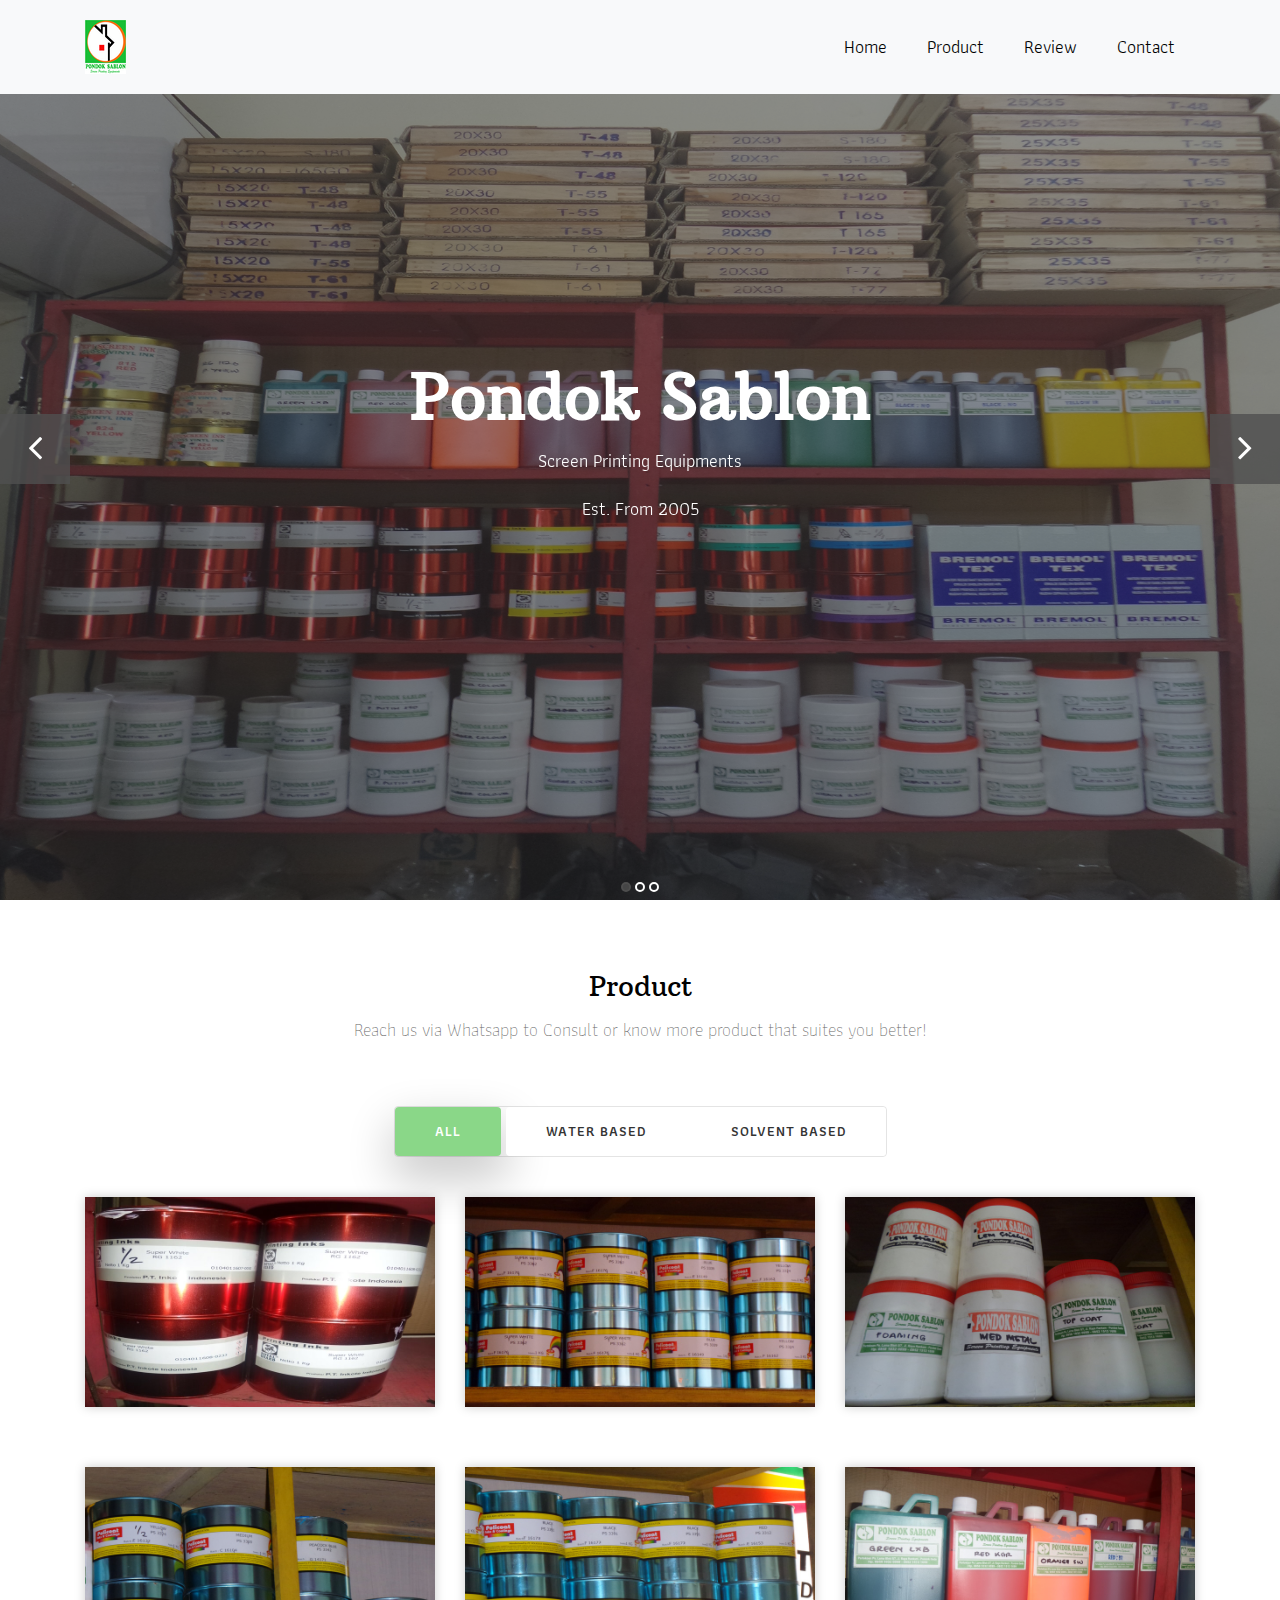
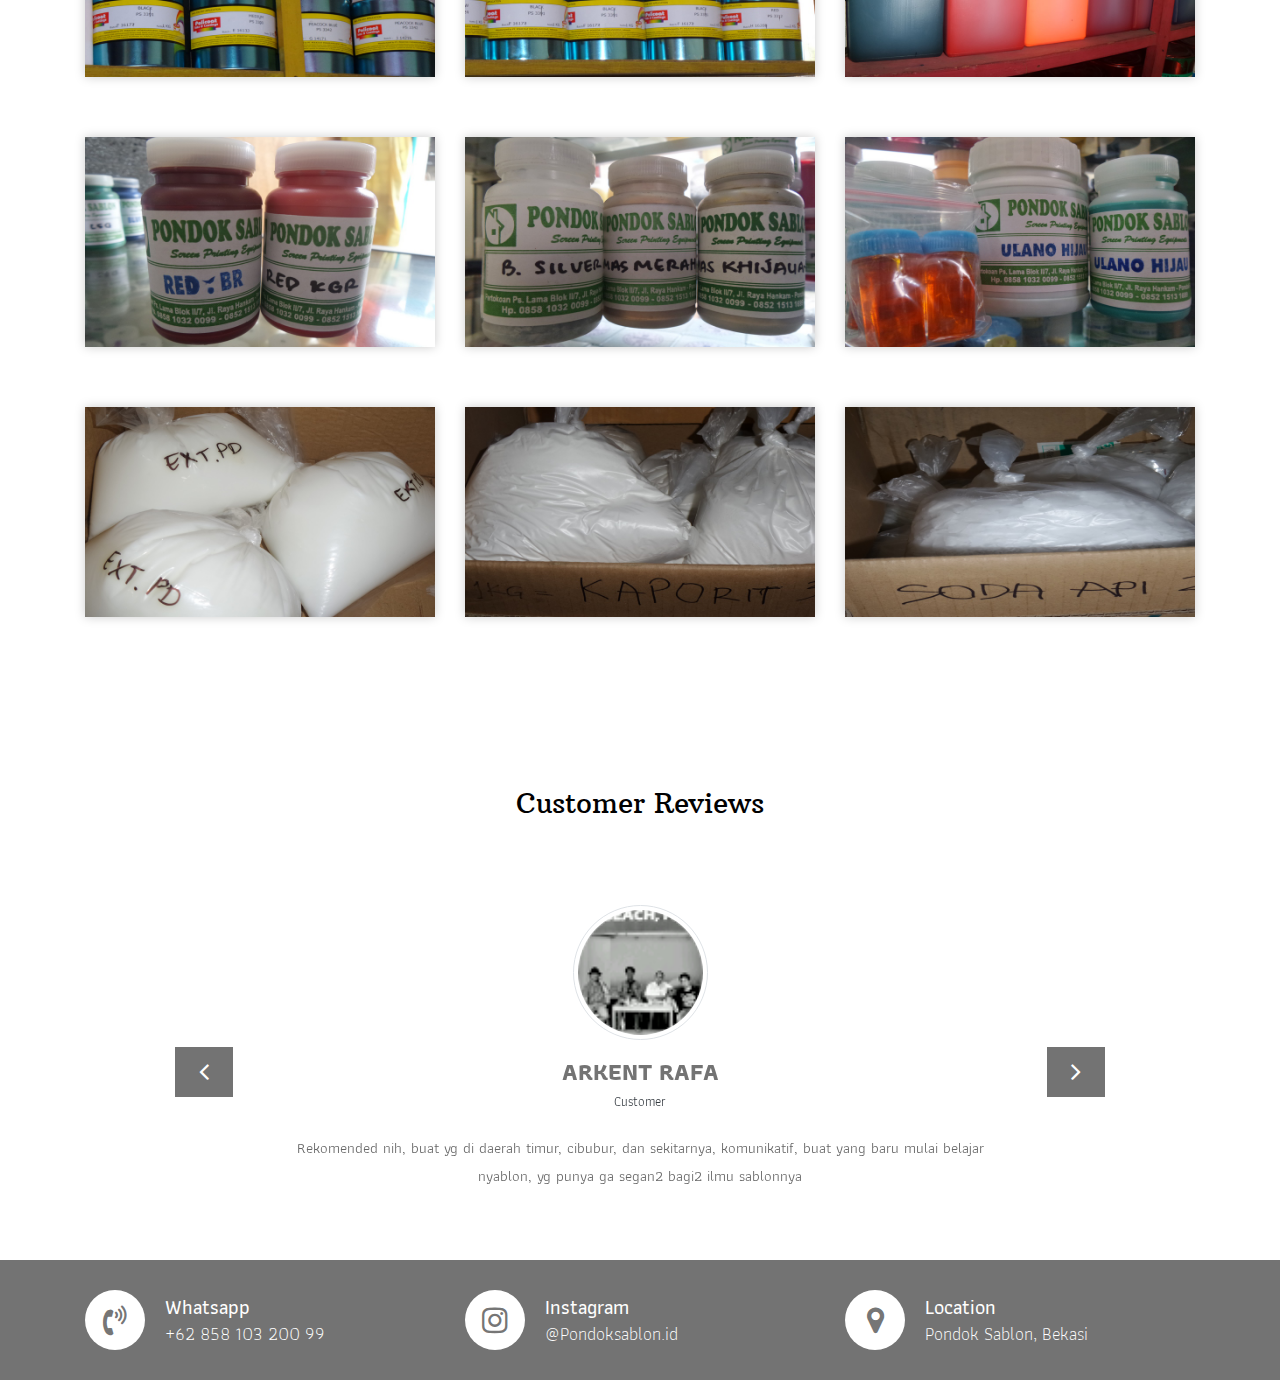
<file: index.html>
<!DOCTYPE html>
<html lang="en"><!-- Basic -->
<head>
<script src="https://ajax.googleapis.com/ajax/libs/jquery/3.3.1/jquery.min.js"></script>
<script>
$(document).ready(function(){
  // Add smooth scrolling to all links
  $("a").on('click', function(event) {

    // Make sure this.hash has a value before overriding default behavior
    if (this.hash !== "") {
      // Prevent default anchor click behavior
      event.preventDefault();

      // Store hash
      var hash = this.hash;

      // Using jQuery's animate() method to add smooth page scroll
      // The optional number (800) specifies the number of milliseconds it takes to scroll to the specified area
      $('html, body').animate({
        scrollTop: $(hash).offset().top
      }, 800, function(){
   
        // Add hash (#) to URL when done scrolling (default click behavior)
        window.location.hash = hash;
      });
    } // End if
  });
});
</script>
	<meta charset="utf-8">
    <meta http-equiv="X-UA-Compatible" content="IE=edge">   
   
    <!-- Mobile Metas -->
    <meta name="viewport" content="width=device-width, initial-scale=1">
 
     <!-- Site Metas -->
    <title>Pondok Sablon</title>  
    <meta name="keywords" content="Pondok Sablon, pondoksablon, PondokSablon, PerlengkapanSablon, Perlengkapan Sablon, Perlengkapan Sablon Terlengkap">
    <meta name="description" content="Pondok Sablon adalah Perlengkapan sablon yang berlokasi di Pondok Gede, Bekasi Barat. Berdiri sejak 2005 sampai sekarang tetap menjadi kepercayaan para pelaku sablon yang membutuhkan perlengkapan sablon">
    <meta name="author" content="pondoksablon.com">

    <!-- Site Icons -->
    <link rel="shortcut icon" href="images/favicon.ico?v=1.0" type="image/x-icon">
    <link rel="apple-touch-icon" href="images/apple-touch-icon.png">

    <!-- Bootstrap CSS -->
    <link rel="stylesheet" href="css/bootstrap.min.css">    
	<!-- Site CSS -->
    <link rel="stylesheet" href="css/style.css">    
    <!-- Responsive CSS -->
    <link rel="stylesheet" href="css/responsive.css">
    <!-- Custom CSS -->
    <link rel="stylesheet" href="css/custom.css">

    <!--[if lt IE 9]>
      <script src="https://oss.maxcdn.com/libs/html5shiv/3.7.0/html5shiv.js"></script>
      <script src="https://oss.maxcdn.com/libs/respond.js/1.4.2/respond.min.js"></script>
    <![endif]-->

</head>

<body>
	<!-- Start header -->
	<header class="top-navbar">
		<nav class="navbar navbar-expand-lg navbar-light bg-light">
			<div class="container">
				<a class="navbar-brand" href="#">
					<img src="images/logo.png" alt="" />
				</a>
				<button class="navbar-toggler" type="button" data-toggle="collapse" data-target="#navbars-rs-food" aria-controls="navbars-rs-food" aria-expanded="false" aria-label="Toggle navigation">
				  <span class="navbar-toggler-icon"></span>
				</button>
				<div class="collapse navbar-collapse" id="navbars-rs-food">
					<ul class="navbar-nav ml-auto">
						<li class="nav-item"><a class="nav-link" href="#slides">Home</a></li>
						<li class="nav-item"><a class="nav-link" href="#product">Product</a></li>
						<li class="nav-item"><a class="nav-link" href="#review">Review</a></li>
						<li class="nav-item"><a class="nav-link" href="#contact">Contact</a></li>
						
					</ul>
				</div>
			</div>
		</nav>
	</header>
	<!-- End header -->
	
	<!-- Start slides -->
	<div id="slides" class="cover-slides">
		<ul class="slides-container">
			<li class="text-center">
				<img src="images/slider-01.jpg" alt="">
				<div class="container">
					<div class="row">
						<div class="col-md-12">
							<h1 class="m-b-20"><strong>Pondok Sablon</strong></h1>
							<p class="m-b-40">Screen Printing Equipments </p> <p class="m-b-40">Est. From 2005</p>
						<!-- 	<p><a class="btn btn-lg btn-circle btn-outline-new-white" href="#menu-box">Reservation</a></p> -->
						</div>
					</div>
				</div>
			</li>
			<li class="text-center">
				<img src="images/slider-02.jpg" alt="">
				<div class="container">
					<div class="row">
						<div class="col-md-12">
							<h1 class="m-b-20"><strong>Pondok Sablon</strong></h1>
							<p class="m-b-40">Screen Printing Equipments </p> <p class="m-b-40">Est. From 2005</p>
							<!-- <p><a class="btn btn-lg btn-circle btn-outline-new-white" href="#menu-box">Reservation</a></p> -->
						</div>
					</div>
				</div>
			</li>
			<li class="text-center">
				<img src="images/slider-03.jpg" alt="">
				<div class="container">
					<div class="row">
						<div class="col-md-12">
							<h1 class="m-b-20"><strong>Pondok Sablon</strong></h1>
							<p class="m-b-40">Screen Printing Equipments </p> <p class="m-b-40">Est. From 2005</p>
						</div>
					</div>
				</div>
			</li>
		</ul>
		<div class="slides-navigation">
			<a href="#" class="next"><i class="fa fa-angle-right" aria-hidden="true"></i></a>
			<a href="#" class="prev"><i class="fa fa-angle-left" aria-hidden="true"></i></a>
		</div>
	</div>
	<!-- End slides -->
	
	
	
	<!-- Start QT 
	
	<div class="qt-box qt-background">
		<div class="container">
			<div class="row">
				<div class="col-md-8 ml-auto mr-auto text-left">
					<p class="lead ">
						" If you're not the one cooking, stay out of the way and compliment the chef. "
					</p>
					<span class="lead">Michael Strahan</span>
				</div>
			</div>
		</div>
	</div>
	<!-- End QT -->
	
	<!-- Start Menu -->
	
	<div class="menu-box" id="product">
		<div class="container">
			<div class="row">
				<div class="col-lg-12">
					<div class="heading-title text-center">
						<h2>Product</h2>
						<p>Reach us via Whatsapp to Consult or know more product that suites you better!</p>
					</div>
				</div>
			</div>
			<div class="row">
				<div class="col-lg-12">
					<div class="special-menu text-center">
						<div class="button-group filter-button-group">
							<button class="active" data-filter="*">All</button>
							<button data-filter=".water">Water Based</button>
							<button data-filter=".solvent">Solvent Based</button>
						</div>
					</div>
				</div>
			</div>
				
			<div class="row special-list">
				<div class="col-lg-4 col-md-6 special-grid solvent">
					<div class="gallery-single fix">
						<img src="images/rg-super-white.jpg" width="400" height="280"class="img-fluid" alt="Image">
						<div class="why-text">
							<h4>RG - Super White</h4>
							<p>Solvent Based</p>
							<!-- <h5> $7.79</h5> -->
						</div>
					</div>
				</div>

			<div class="col-lg-4 col-md-6 special-grid solvent">
					<div class="gallery-single fix">
						<img src="images/policoat_super-white.jpg" class="img-fluid" alt="Image">
						<div class="why-text">
							<h4>Policoat - Super White</h4>
							<p>Solvent Based</p>
							<!-- <h5> $24.79</h5> -->
						</div>
					</div>
				</div>
				
				
				<div class="col-lg-4 col-md-6 special-grid solvent">
					<div class="gallery-single fix">
						<img src="images/lem-stiker.jpg" class="img-fluid" alt="Image">
						<div class="why-text">
							<h4>Pondok Sablon</h4>
							<p>Lem Stiker, Foaming, Web Metal, Top Coat</p>
							<!-- <h5> $20.79</h5> -->
						</div>
					</div>
				</div>
				
				<div class="col-lg-4 col-md-6 special-grid solvent">
					<div class="gallery-single fix">
						<img src="images/policoat-medium.jpg" class="img-fluid" alt="Image">
						<div class="why-text">
							<h4>Policoat - Solvent Based</h4>
							<p>Yellow, Peacock Blue, Black and Medium</p>
							<!-- <h5> $25.79</h5> -->
						</div>
					</div>
				</div>
				
				<div class="col-lg-4 col-md-6 special-grid solvent">
					<div class="gallery-single fix">
						<img src="images/policoat_black-red.jpg" class="img-fluid" alt="Image">
						<div class="why-text">
							<h4>Policoat - Solvent Based</h4>
							<p>Black and Red</p>
							<!-- <h5> $22.79</h5> -->
						</div>
					</div>
				</div>

				<div class="col-lg-4 col-md-6 special-grid water">
					<div class="gallery-single fix">
						<img src="images/green-1kg.jpg" class="img-fluid" alt="Image">
						<div class="why-text">
							<h4>Water Based </h4>
							<p>Green LxB, Red KGR, Orange SW</p>
							<!-- <h5> $22.79</h5> -->
						</div>
					</div>
				</div>
				
				<div class="col-lg-4 col-md-6 special-grid dinner">
					<div class="gallery-single fix">
						<img src="images/red-ons.jpg" class="img-fluid" alt="Image">
						<div class="why-text">
							<h4>Water Based</h4>
							<p>Red BR and Red KGR - Per ons</p>
							<!-- <h5> $24.79</h5> -->
						</div>
					</div>
				</div>

				<div class="col-lg-4 col-md-6 special-grid water">
					<div class="gallery-single fix">
						<img src="images/bubuk-silver.jpg" class="img-fluid" alt="Image">
						<div class="why-text">
							<h4>Bubuk Silver</h4>
							<p></p>
							<!-- <h5> $9.79</h5> -->
						</div>
					</div>
				</div>

				<div class="col-lg-4 col-md-6 special-grid dinner">
					<div class="gallery-single fix">
						<img src="images/ulano-hijau.jpg" class="img-fluid" alt="Image">
						<div class="why-text">
							<h4>Ulano Hijau</h4>
							<p></p>
							<!-- <h5> $24.79</h5> -->
						</div>
					</div>
				</div>

				<div class="col-lg-4 col-md-6 special-grid water">
					<div class="gallery-single fix">
						<img src="images/extender.jpg" class="img-fluid" alt="Image">
						<div class="why-text">
							<h4>Extender</h4>
							<p></p>
							<!-- <h5> $10.79</h5> -->
						</div>
					</div>
				</div>

				<div class="col-lg-4 col-md-6 special-grid lunch">
					<div class="gallery-single fix">
						<img src="images/kaporit.jpg" class="img-fluid" alt="Image">
						<div class="why-text">
							<h4>Kaporit</h4>
							<p></p>
							<!-- <h5> $15.79</h5> -->
						</div>
					</div>
				</div>
				
				<div class="col-lg-4 col-md-6 special-grid lunch">
					<div class="gallery-single fix">
						<img src="images/soda-api.jpg" class="img-fluid" alt="Image">
						<div class="why-text">
							<h4>Soda Api</h4>
							<p></p>
							<!-- <h5> $18.79</h5> -->
						</div>
					</div>
				</div>
				
			</div>
		</div>
	</div>
	<!-- End Menu -->
	
	<!-- Start Gallery 
	<div class="gallery-box">
		<div class="container-fluid">
			<div class="row">
				<div class="col-lg-12">
					<div class="heading-title text-center">
						<h2>Gallery</h2>
						<p>Lorem Ipsum is simply dummy text of the printing and typesetting</p>
					</div>
				</div>
			</div>
			<div class="tz-gallery">
				<div class="row">
					<div class="col-sm-12 col-md-4 col-lg-4">
						<a class="lightbox" href="images/gallery-img-01.jpg">
							<img class="img-fluid" src="images/gallery-img-01.jpg" alt="Gallery Images">
						</a>
					</div>
					<div class="col-sm-6 col-md-4 col-lg-4">
						<a class="lightbox" href="images/gallery-img-02.jpg">
							<img class="img-fluid" src="images/gallery-img-02.jpg" alt="Gallery Images">
						</a>
					</div>
					<div class="col-sm-6 col-md-4 col-lg-4">
						<a class="lightbox" href="images/gallery-img-03.jpg">
							<img class="img-fluid" src="images/gallery-img-03.jpg" alt="Gallery Images">
						</a>
					</div>
					<div class="col-sm-12 col-md-4 col-lg-4">
						<a class="lightbox" href="images/gallery-img-04.jpg">
							<img class="img-fluid" src="images/gallery-img-04.jpg" alt="Gallery Images">
						</a>
					</div>
					<div class="col-sm-6 col-md-4 col-lg-4">
						<a class="lightbox" href="images/gallery-img-05.jpg">
							<img class="img-fluid" src="images/gallery-img-05.jpg" alt="Gallery Images">
						</a>
					</div> 
					<div class="col-sm-6 col-md-4 col-lg-4">
						<a class="lightbox" href="images/gallery-img-06.jpg">
							<img class="img-fluid" src="images/gallery-img-06.jpg" alt="Gallery Images">
						</a>
					</div>
				</div>
			</div>
		</div>
	</div>
	 End Gallery -->
	
	
	<!-- Start Customer Reviews -->
	<div class="customer-reviews-box" id="review">
		<div class="container">
			<div class="row">
				<div class="col-lg-12">
					<div class="heading-title text-center">
						<h2>Customer Reviews</h2>
						<!--- <p>Lorem Ipsum is simply dummy text of the printing and typesetting</p> --->
					</div>
				</div>
			</div>
			<div class="row">
				<div class="col-md-8 mr-auto ml-auto text-center">
					<div id="reviews" class="carousel slide" data-ride="carousel">
						<div class="carousel-inner mt-4">
							<div class="carousel-item text-center active">
								<div class="img-box p-1 border rounded-circle m-auto">
									<img class="d-block w-100 rounded-circle" src="images/review1.png" alt="">
								</div>
								<h5 class="mt-4 mb-0"><strong class="text-warning text-uppercase">Arkent rafa</strong></h5>
								<h6 class="text-dark m-0">Customer</h6>
								<p class="m-0 pt-3">Rekomended nih, buat yg di daerah timur, cibubur, dan sekitarnya, komunikatif, buat yang baru mulai belajar nyablon, yg punya ga segan2 bagi2 ilmu sablonnya</p>
							</div>
							<div class="carousel-item text-center">
								<div class="img-box p-1 border rounded-circle m-auto">
									<img class="d-block w-100 rounded-circle" src="images/review3.png" alt="">
								</div>
								<h5 class="mt-4 mb-0"><strong class="text-warning text-uppercase">Elik Imantika</strong></h5>
								<h6 class="text-dark m-0">Customer</h6>
								<p class="m-0 pt-3">Harga lebih miring dan orang asik bisa diajak tukar ide</p>
							</div>
							<div class="carousel-item text-center">
								<div class="img-box p-1 border rounded-circle m-auto">
									<img class="d-block w-100 rounded-circle" src="images/review2.png" alt="">
								</div>
								<h5 class="mt-4 mb-0"><strong class="text-warning text-uppercase">Deperi Nadeak</strong></h5>
								<h6 class="text-dark m-0">Customer</h6>
								<p class="m-0 pt-3">Stok warna lengkap, peralatan lengkap harga bersahabat</p>
							</div>
						</div>
						<a class="carousel-control-prev" href="#reviews" role="button" data-slide="prev">
							<i class="fa fa-angle-left" aria-hidden="true"></i>
							<span class="sr-only">Previous</span>
						</a>
						<a class="carousel-control-next" href="#reviews" role="button" data-slide="next">
							<i class="fa fa-angle-right" aria-hidden="true"></i>
							<span class="sr-only">Next</span>
						</a>
                    </div>
				</div>
			</div>
		</div>
	</div>
	<!-- End Customer Reviews -->
	
	<!-- Start About 
	<div class="about-section-box">
		<div class="container">
			<div class="row">
				<div class="col-lg-6 col-md-6 col-sm-12">
					<img src="images/about-img.jpg" alt="" class="img-fluid">
				</div>
				<div class="col-lg-6 col-md-6 col-sm-12 text-center">
					<div class="inner-column">
						<h1><span>Pondok Sablon</span></h1>
						<h4>Little Story</h4>
						<p>Lorem ipsum dolor sit amet, consectetur adipiscing elit. Pellentesque auctor suscipit feugiat. Ut at pellentesque ante, sed convallis arcu. Nullam facilisis, eros in eleifend luctus, odio ante sodales augue, eget lacinia lectus erat et sem. </p>
						<p>Sed semper orci sit amet porta placerat. Etiam quis finibus eros. Sed aliquam metus lorem, a pellentesque tellus pretium a. Nulla placerat elit in justo vestibulum, et maximus sem pulvinar.</p>
						<!-- <a class="btn btn-lg btn-circle btn-outline-new-white" href="#product">Reservation</a> 
					</div>
				</div>
			</div>
		</div>
	</div>
	<!-- End About -->
	
	<!-- Start Contact info -->
	<div class="contact-imfo-box" id="contact">
		<div class="container">
			<div class="row">
				<div class="col-md-4">
					<a href="https://wa.me/+6285810320099"><i class="fa fa-volume-control-phone"></i></a>
					<div class="overflow-hidden">
						<h4>Whatsapp</h4>
						<p class="lead">
							+62 858 103 200 99
						</p>
					</div>
				</div>
				<div class="col-md-4">
					<a href="https://www.instagram.com/pondoksablon.id/"><i class="fa fa-instagram"></i></a>
					<div class="overflow-hidden"> 
						<h4>Instagram</h4>
						<p class="lead">
							@Pondoksablon.id
						</p>
					</div>
				</div>
				<div class="col-md-4">
					<a href="https://goo.gl/maps/oX5wJYJY52hMYbhf9"><i class="fa fa-map-marker"></i></a>
					<div class="overflow-hidden">
						<h4>Location</h4>
						<p class="lead">
							Pondok Sablon, Bekasi
						</p>
					</div>
				</div>
			</div>
		</div>
	</div>
	<!-- End Contact info -->
	
	<!-- Start Footer -->
	<!--
	<footer class="footer-area bg-f">
		<div class="container">
			<div class="row">
				<div class="col-lg-3 col-md-6">
					<h3>About Us</h3>
					<p>Integer cursus scelerisque ipsum id efficitur. Donec a dui fringilla, gravida lorem ac, semper magna. Aenean rhoncus ac lectus a interdum. Vivamus semper posuere dui, at ornare turpis ultrices sit amet. Nulla cursus lorem ut nisi porta, ac eleifend arcu ultrices.</p>
				</div>
				<div class="col-lg-3 col-md-6">
					<h3>Opening hours</h3>
					<p><span class="text-color">Monday: </span>Closed</p>
					<p><span class="text-color">Tue-Wed :</span> 9:Am - 10PM</p>
					<p><span class="text-color">Thu-Fri :</span> 9:Am - 10PM</p>
					<p><span class="text-color">Sat-Sun :</span> 5:PM - 10PM</p>
				</div>
				<div class="col-lg-3 col-md-6">
					<h3>Contact information</h3>
					<p class="lead">Ipsum Street, Lorem Tower, MO, Columbia, 508000</p>
					<p class="lead"><a href="#">+01 2000 800 9999</a></p>
					<p><a href="#"> info@admin.com</a></p>
				</div>
				<div class="col-lg-3 col-md-6">
					<h3>Subscribe</h3>
					<div class="subscribe_form">
						<form class="subscribe_form">
							<input name="EMAIL" id="subs-email" class="form_input" placeholder="Email Address..." type="email">
							<button type="submit" class="submit">SUBSCRIBE</button>
							<div class="clearfix"></div>
						</form>
					</div>
					<ul class="list-inline f-social">
						<li class="list-inline-item"><a href="#"><i class="fa fa-facebook" aria-hidden="true"></i></a></li>
						<li class="list-inline-item"><a href="#"><i class="fa fa-twitter" aria-hidden="true"></i></a></li>
						<li class="list-inline-item"><a href="#"><i class="fa fa-linkedin" aria-hidden="true"></i></a></li>
						<li class="list-inline-item"><a href="#"><i class="fa fa-google-plus" aria-hidden="true"></i></a></li>
						<li class="list-inline-item"><a href="#"><i class="fa fa-instagram" aria-hidden="true"></i></a></li>
					</ul>
				</div>
			</div>
		</div>
		
		<div class="copyright">
			<div class="container">
				<div class="row">
					<div class="col-lg-12">
						<p class="company-name">All Rights Reserved. &copy; 2018 <a href="#">Yamifood Restaurant</a> Design By : 
					<a href="https://html.design/">html design</a></p>
					</div>
				</div>
			</div>
		</div>
		
	</footer>
	 End Footer -->
	
	<a href="#" id="back-to-top" title="Back to top" style="display: none;">&uarr;</a>

	<!-- ALL JS FILES -->
	<script src="js/jquery-3.2.1.min.js"></script>
	<script src="js/popper.min.js"></script>
	<script src="js/bootstrap.min.js"></script>
    <!-- ALL PLUGINS -->
	<script src="js/jquery.superslides.min.js"></script>
	<script src="js/images-loded.min.js"></script>
	<script src="js/isotope.min.js"></script>
	<script src="js/baguetteBox.min.js"></script>
	<script src="js/form-validator.min.js"></script>
    <script src="js/contact-form-script.js"></script>
    <script src="js/custom.js"></script>
</body>
</html>
</file>
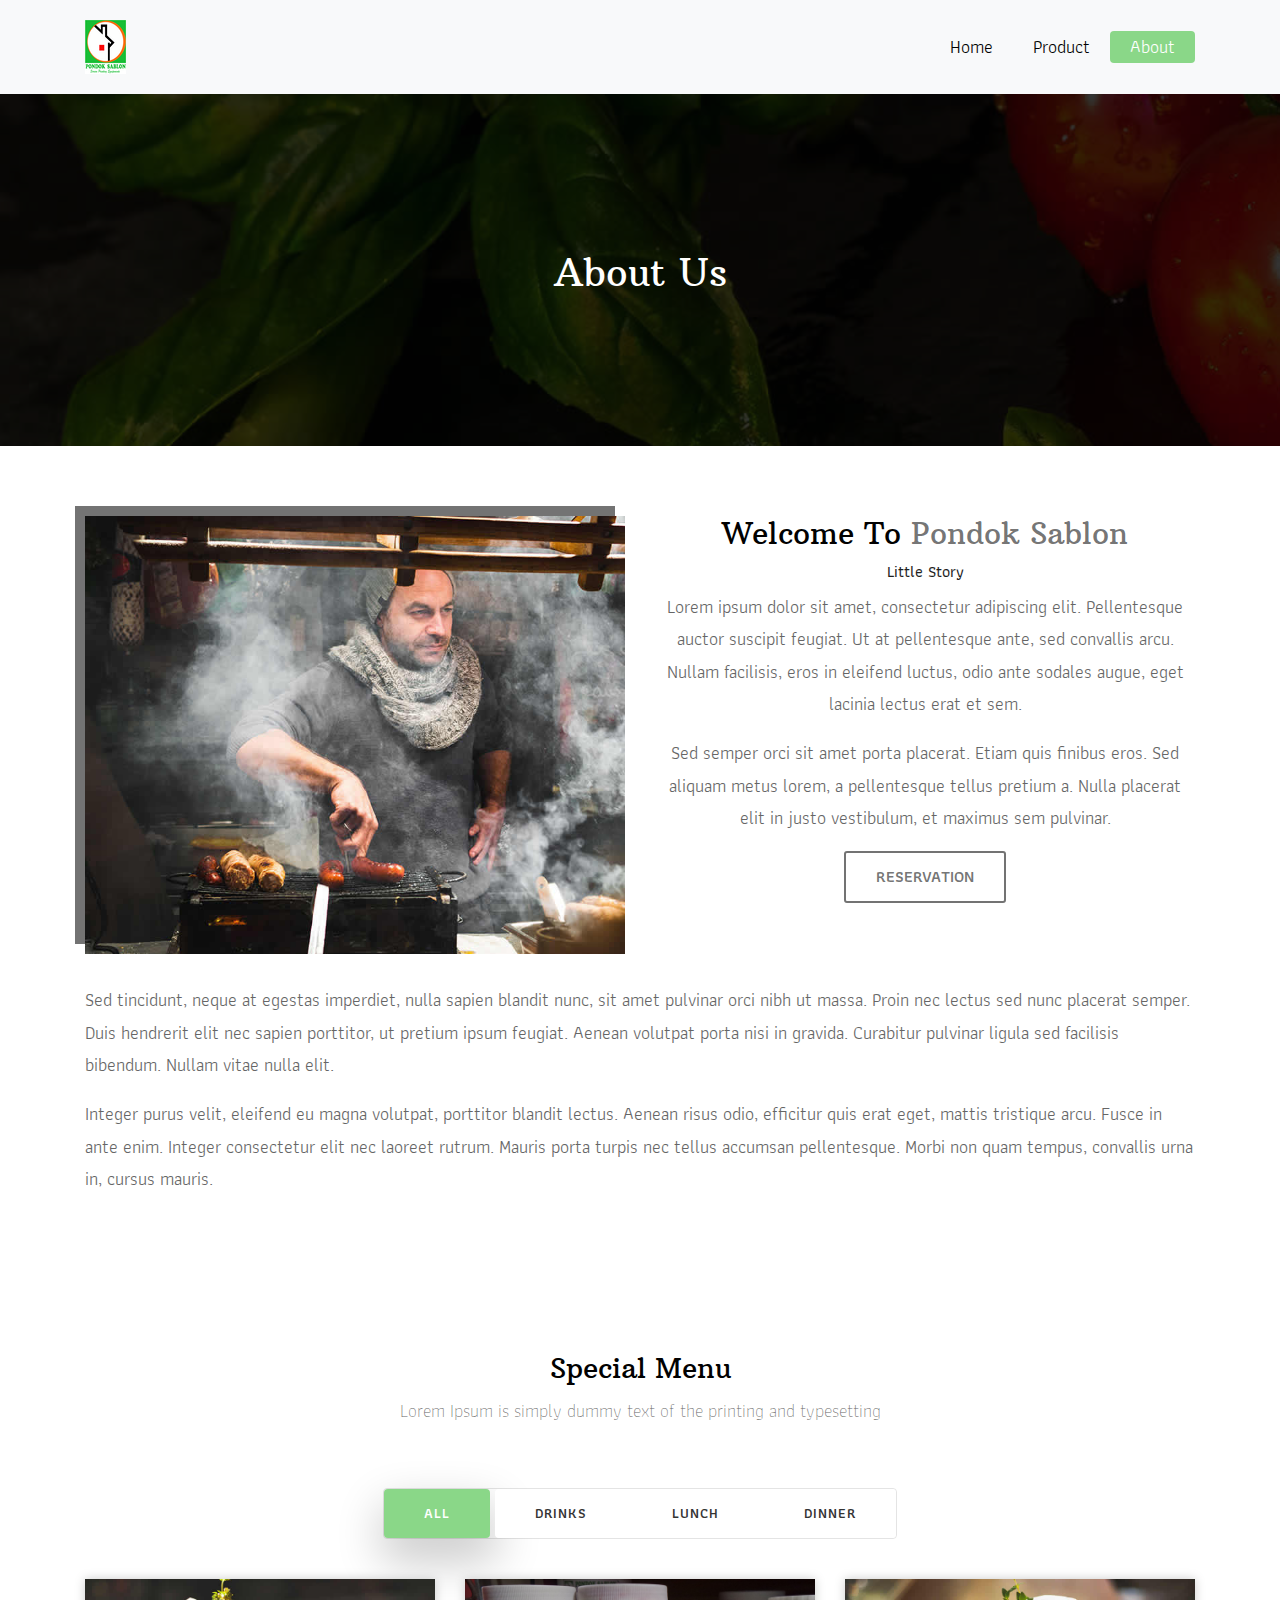
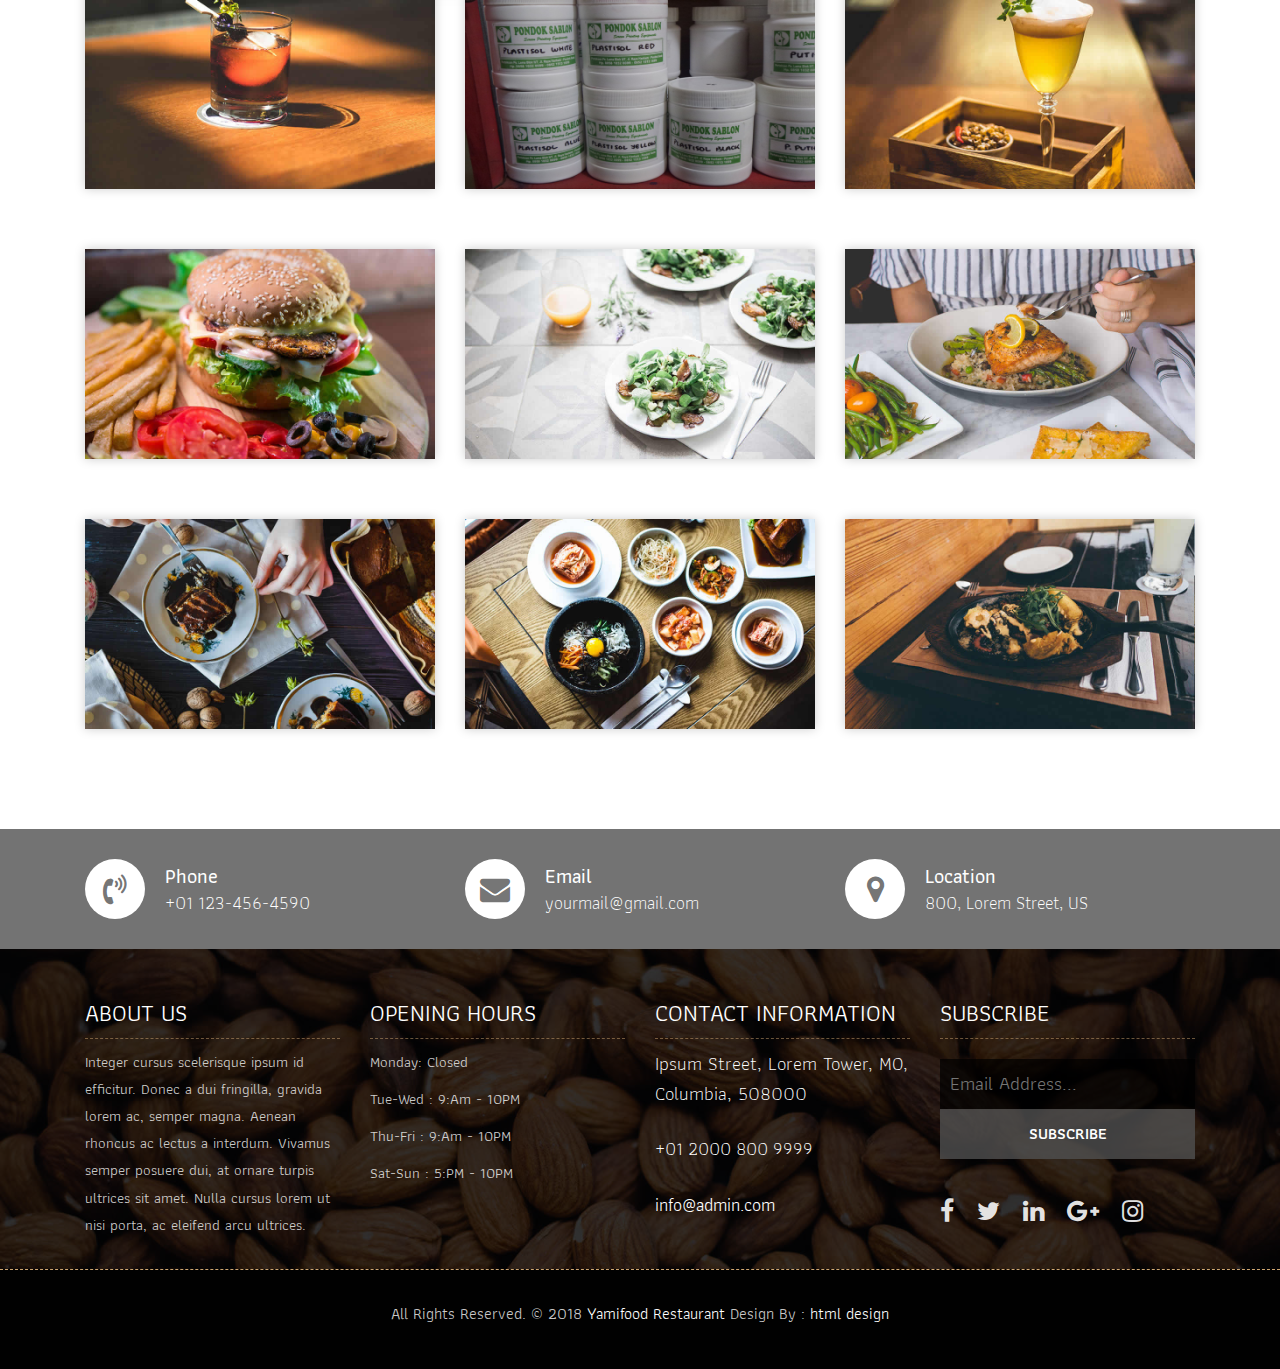
<file: about.html>
<!DOCTYPE html>
<html lang="en"><!-- Basic -->
<head>
	<meta charset="utf-8">
    <meta http-equiv="X-UA-Compatible" content="IE=edge">   
   
    <!-- Mobile Metas -->
    <meta name="viewport" content="width=device-width, initial-scale=1">
 
     <!-- Site Metas -->
    <title>Pondok Sablon - About</title>  
    <meta name="keywords" content="">
    <meta name="description" content="">
    <meta name="author" content="">

    <!-- Site Icons -->
    <link rel="shortcut icon" href="images/favicon.ico" type="image/x-icon">
    <link rel="apple-touch-icon" href="images/apple-touch-icon.png">

    <!-- Bootstrap CSS -->
    <link rel="stylesheet" href="css/bootstrap.min.css">    
	<!-- Site CSS -->
    <link rel="stylesheet" href="css/style.css">    
    <!-- Responsive CSS -->
    <link rel="stylesheet" href="css/responsive.css">
    <!-- Custom CSS -->
    <link rel="stylesheet" href="css/custom.css">

    <!--[if lt IE 9]>
      <script src="https://oss.maxcdn.com/libs/html5shiv/3.7.0/html5shiv.js"></script>
      <script src="https://oss.maxcdn.com/libs/respond.js/1.4.2/respond.min.js"></script>
    <![endif]-->

</head>

<body>
	<!-- Start header -->
	<header class="top-navbar">
		<nav class="navbar navbar-expand-lg navbar-light bg-light">
			<div class="container">
				<a class="navbar-brand" href="index.html">
					<img src="images/logo.png" alt="" />
				</a>
				<button class="navbar-toggler" type="button" data-toggle="collapse" data-target="#navbars-rs-food" aria-controls="navbars-rs-food" aria-expanded="false" aria-label="Toggle navigation">
				  <span class="navbar-toggler-icon"></span>
				</button>
				<div class="collapse navbar-collapse" id="navbars-rs-food">
					<ul class="navbar-nav ml-auto">
						<li class="nav-item"><a class="nav-link" href="index.html">Home</a></li>
						<li class="nav-item"><a class="nav-link" href="product.html">Product</a></li>
						<li class="nav-item active"><a class="nav-link" href="about.html">About</a></li>
					</ul>
				</div>
			</div>
		</nav>
	</header>
	<!-- End header -->
	
	<!-- Start header -->
	<div class="all-page-title page-breadcrumb">
		<div class="container text-center">
			<div class="row">
				<div class="col-lg-12">
					<h1>About Us</h1>
				</div>
			</div>
		</div>
	</div>
	<!-- End header -->
	
	<!-- Start About -->
	<div class="about-section-box">
		<div class="container">
			<div class="row">
				<div class="col-lg-6 col-md-6">
					<img src="images/about-img.jpg" alt="" class="img-fluid">
				</div>
				<div class="col-lg-6 col-md-6 text-center">
					<div class="inner-column">
						<h1>Welcome To <span>Pondok Sablon</span></h1>
						<h4>Little Story</h4>
						<p>Lorem ipsum dolor sit amet, consectetur adipiscing elit. Pellentesque auctor suscipit feugiat. Ut at pellentesque ante, sed convallis arcu. Nullam facilisis, eros in eleifend luctus, odio ante sodales augue, eget lacinia lectus erat et sem. </p>
						<p>Sed semper orci sit amet porta placerat. Etiam quis finibus eros. Sed aliquam metus lorem, a pellentesque tellus pretium a. Nulla placerat elit in justo vestibulum, et maximus sem pulvinar.</p>
						<a class="btn btn-lg btn-circle btn-outline-new-white" href="#menu-box">Reservation</a>
					</div>
				</div>
				<div class="col-md-12">
					<div class="inner-pt">
						<p>Sed tincidunt, neque at egestas imperdiet, nulla sapien blandit nunc, sit amet pulvinar orci nibh ut massa. Proin nec lectus sed nunc placerat semper. Duis hendrerit elit nec sapien porttitor, ut pretium ipsum feugiat. Aenean volutpat porta nisi in gravida. Curabitur pulvinar ligula sed facilisis bibendum. Nullam vitae nulla elit. </p>
						<p>Integer purus velit, eleifend eu magna volutpat, porttitor blandit lectus. Aenean risus odio, efficitur quis erat eget, mattis tristique arcu. Fusce in ante enim. Integer consectetur elit nec laoreet rutrum. Mauris porta turpis nec tellus accumsan pellentesque. Morbi non quam tempus, convallis urna in, cursus mauris. </p>
					</div>
				</div>
			</div>
		</div>
	</div>
	<!-- End About -->
	
	<!-- Start Menu -->
	<div class="menu-box">
		<div class="container">
			<div class="row">
				<div class="col-lg-12">
					<div class="heading-title text-center">
						<h2>Special Menu</h2>
						<p>Lorem Ipsum is simply dummy text of the printing and typesetting</p>
					</div>
				</div>
			</div>
			<div class="row">
				<div class="col-lg-12">
					<div class="special-menu text-center">
						<div class="button-group filter-button-group">
							<button class="active" data-filter="*">All</button>
							<button data-filter=".drinks">Drinks</button>
							<button data-filter=".lunch">Lunch</button>
							<button data-filter=".dinner">Dinner</button>
						</div>
					</div>
				</div>
			</div>
				
			<div class="row special-list">
				<div class="col-lg-4 col-md-6 special-grid drinks">
					<div class="gallery-single fix">
						<img src="images/img-01.jpg" class="img-fluid" alt="Image">
						<div class="why-text">
							<h4>Special Drinks 1</h4>
							<p>Sed id magna vitae eros sagittis euismod.</p>
							<h5> $7.79</h5>
						</div>
					</div>
				</div>
				
				<div class="col-lg-4 col-md-6 special-grid drinks">
					<div class="gallery-single fix">
						<img src="images/img-02.jpg" class="img-fluid" alt="Image">
						<div class="why-text">
							<h4>Special Drinks 2</h4>
							<p>Sed id magna vitae eros sagittis euismod.</p>
							<h5> $9.79</h5>
						</div>
					</div>
				</div>
				
				<div class="col-lg-4 col-md-6 special-grid drinks">
					<div class="gallery-single fix">
						<img src="images/img-03.jpg" class="img-fluid" alt="Image">
						<div class="why-text">
							<h4>Special Drinks 3</h4>
							<p>Sed id magna vitae eros sagittis euismod.</p>
							<h5> $10.79</h5>
						</div>
					</div>
				</div>
				
				<div class="col-lg-4 col-md-6 special-grid lunch">
					<div class="gallery-single fix">
						<img src="images/img-04.jpg" class="img-fluid" alt="Image">
						<div class="why-text">
							<h4>Special Lunch 1</h4>
							<p>Sed id magna vitae eros sagittis euismod.</p>
							<h5> $15.79</h5>
						</div>
					</div>
				</div>
				
				<div class="col-lg-4 col-md-6 special-grid lunch">
					<div class="gallery-single fix">
						<img src="images/img-05.jpg" class="img-fluid" alt="Image">
						<div class="why-text">
							<h4>Special Lunch 2</h4>
							<p>Sed id magna vitae eros sagittis euismod.</p>
							<h5> $18.79</h5>
						</div>
					</div>
				</div>
				
				<div class="col-lg-4 col-md-6 special-grid lunch">
					<div class="gallery-single fix">
						<img src="images/img-06.jpg" class="img-fluid" alt="Image">
						<div class="why-text">
							<h4>Special Lunch 3</h4>
							<p>Sed id magna vitae eros sagittis euismod.</p>
							<h5> $20.79</h5>
						</div>
					</div>
				</div>
				
				<div class="col-lg-4 col-md-6 special-grid dinner">
					<div class="gallery-single fix">
						<img src="images/img-07.jpg" class="img-fluid" alt="Image">
						<div class="why-text">
							<h4>Special Dinner 1</h4>
							<p>Sed id magna vitae eros sagittis euismod.</p>
							<h5> $25.79</h5>
						</div>
					</div>
				</div>
				
				<div class="col-lg-4 col-md-6 special-grid dinner">
					<div class="gallery-single fix">
						<img src="images/img-08.jpg" class="img-fluid" alt="Image">
						<div class="why-text">
							<h4>Special Dinner 2</h4>
							<p>Sed id magna vitae eros sagittis euismod.</p>
							<h5> $22.79</h5>
						</div>
					</div>
				</div>
				
				<div class="col-lg-4 col-md-6 special-grid dinner">
					<div class="gallery-single fix">
						<img src="images/img-09.jpg" class="img-fluid" alt="Image">
						<div class="why-text">
							<h4>Special Dinner 3</h4>
							<p>Sed id magna vitae eros sagittis euismod.</p>
							<h5> $24.79</h5>
						</div>
					</div>
				</div>
				
			</div>
		</div>
	</div>
	<!-- End Menu -->
	
	<!-- Start Contact info -->
	<div class="contact-imfo-box">
		<div class="container">
			<div class="row">
				<div class="col-md-4">
					<i class="fa fa-volume-control-phone"></i>
					<div class="overflow-hidden">
						<h4>Phone</h4>
						<p class="lead">
							+01 123-456-4590
						</p>
					</div>
				</div>
				<div class="col-md-4">
					<i class="fa fa-envelope"></i>
					<div class="overflow-hidden">
						<h4>Email</h4>
						<p class="lead">
							yourmail@gmail.com
						</p>
					</div>
				</div>
				<div class="col-md-4">
					<i class="fa fa-map-marker"></i>
					<div class="overflow-hidden">
						<h4>Location</h4>
						<p class="lead">
							800, Lorem Street, US
						</p>
					</div>
				</div>
			</div>
		</div>
	</div>
	<!-- End Contact info -->
	
	<!-- Start Footer -->
	<footer class="footer-area bg-f">
		<div class="container">
			<div class="row">
				<div class="col-lg-3 col-md-6">
					<h3>About Us</h3>
					<p>Integer cursus scelerisque ipsum id efficitur. Donec a dui fringilla, gravida lorem ac, semper magna. Aenean rhoncus ac lectus a interdum. Vivamus semper posuere dui, at ornare turpis ultrices sit amet. Nulla cursus lorem ut nisi porta, ac eleifend arcu ultrices.</p>
				</div>
				<div class="col-lg-3 col-md-6">
					<h3>Opening hours</h3>
					<p><span class="text-color">Monday: </span>Closed</p>
					<p><span class="text-color">Tue-Wed :</span> 9:Am - 10PM</p>
					<p><span class="text-color">Thu-Fri :</span> 9:Am - 10PM</p>
					<p><span class="text-color">Sat-Sun :</span> 5:PM - 10PM</p>
				</div>
				<div class="col-lg-3 col-md-6">
					<h3>Contact information</h3>
					<p class="lead">Ipsum Street, Lorem Tower, MO, Columbia, 508000</p>
					<p class="lead"><a href="#">+01 2000 800 9999</a></p>
					<p><a href="#"> info@admin.com</a></p>
				</div>
				<div class="col-lg-3 col-md-6">
					<h3>Subscribe</h3>
					<div class="subscribe_form">
						<form class="subscribe_form">
							<input name="EMAIL" id="subs-email" class="form_input" placeholder="Email Address..." type="email">
							<button type="submit" class="submit">SUBSCRIBE</button>
							<div class="clearfix"></div>
						</form>
					</div>
					<ul class="list-inline f-social">
						<li class="list-inline-item"><a href="#"><i class="fa fa-facebook" aria-hidden="true"></i></a></li>
						<li class="list-inline-item"><a href="#"><i class="fa fa-twitter" aria-hidden="true"></i></a></li>
						<li class="list-inline-item"><a href="#"><i class="fa fa-linkedin" aria-hidden="true"></i></a></li>
						<li class="list-inline-item"><a href="#"><i class="fa fa-google-plus" aria-hidden="true"></i></a></li>
						<li class="list-inline-item"><a href="#"><i class="fa fa-instagram" aria-hidden="true"></i></a></li>
					</ul>
				</div>
			</div>
		</div>
		
		<div class="copyright">
			<div class="container">
				<div class="row">
					<div class="col-lg-12">
						<p class="company-name">All Rights Reserved. &copy; 2018 <a href="#">Yamifood Restaurant</a> Design By : 
					<a href="https://html.design/">html design</a></p>
					</div>
				</div>
			</div>
		</div>
		
	</footer>
	<!-- End Footer -->
	
	<a href="#" id="back-to-top" title="Back to top" style="display: none;">&uarr;</a>

	<!-- ALL JS FILES -->
	<script src="js/jquery-3.2.1.min.js"></script>
	<script src="js/popper.min.js"></script>
	<script src="js/bootstrap.min.js"></script>
    <!-- ALL PLUGINS -->
	<script src="js/jquery.superslides.min.js"></script>
	<script src="js/images-loded.min.js"></script>
	<script src="js/isotope.min.js"></script>
	<script src="js/baguetteBox.min.js"></script>
	<script src="js/form-validator.min.js"></script>
    <script src="js/contact-form-script.js"></script>
    <script src="js/custom.js"></script>
</body>
</html>
</file>
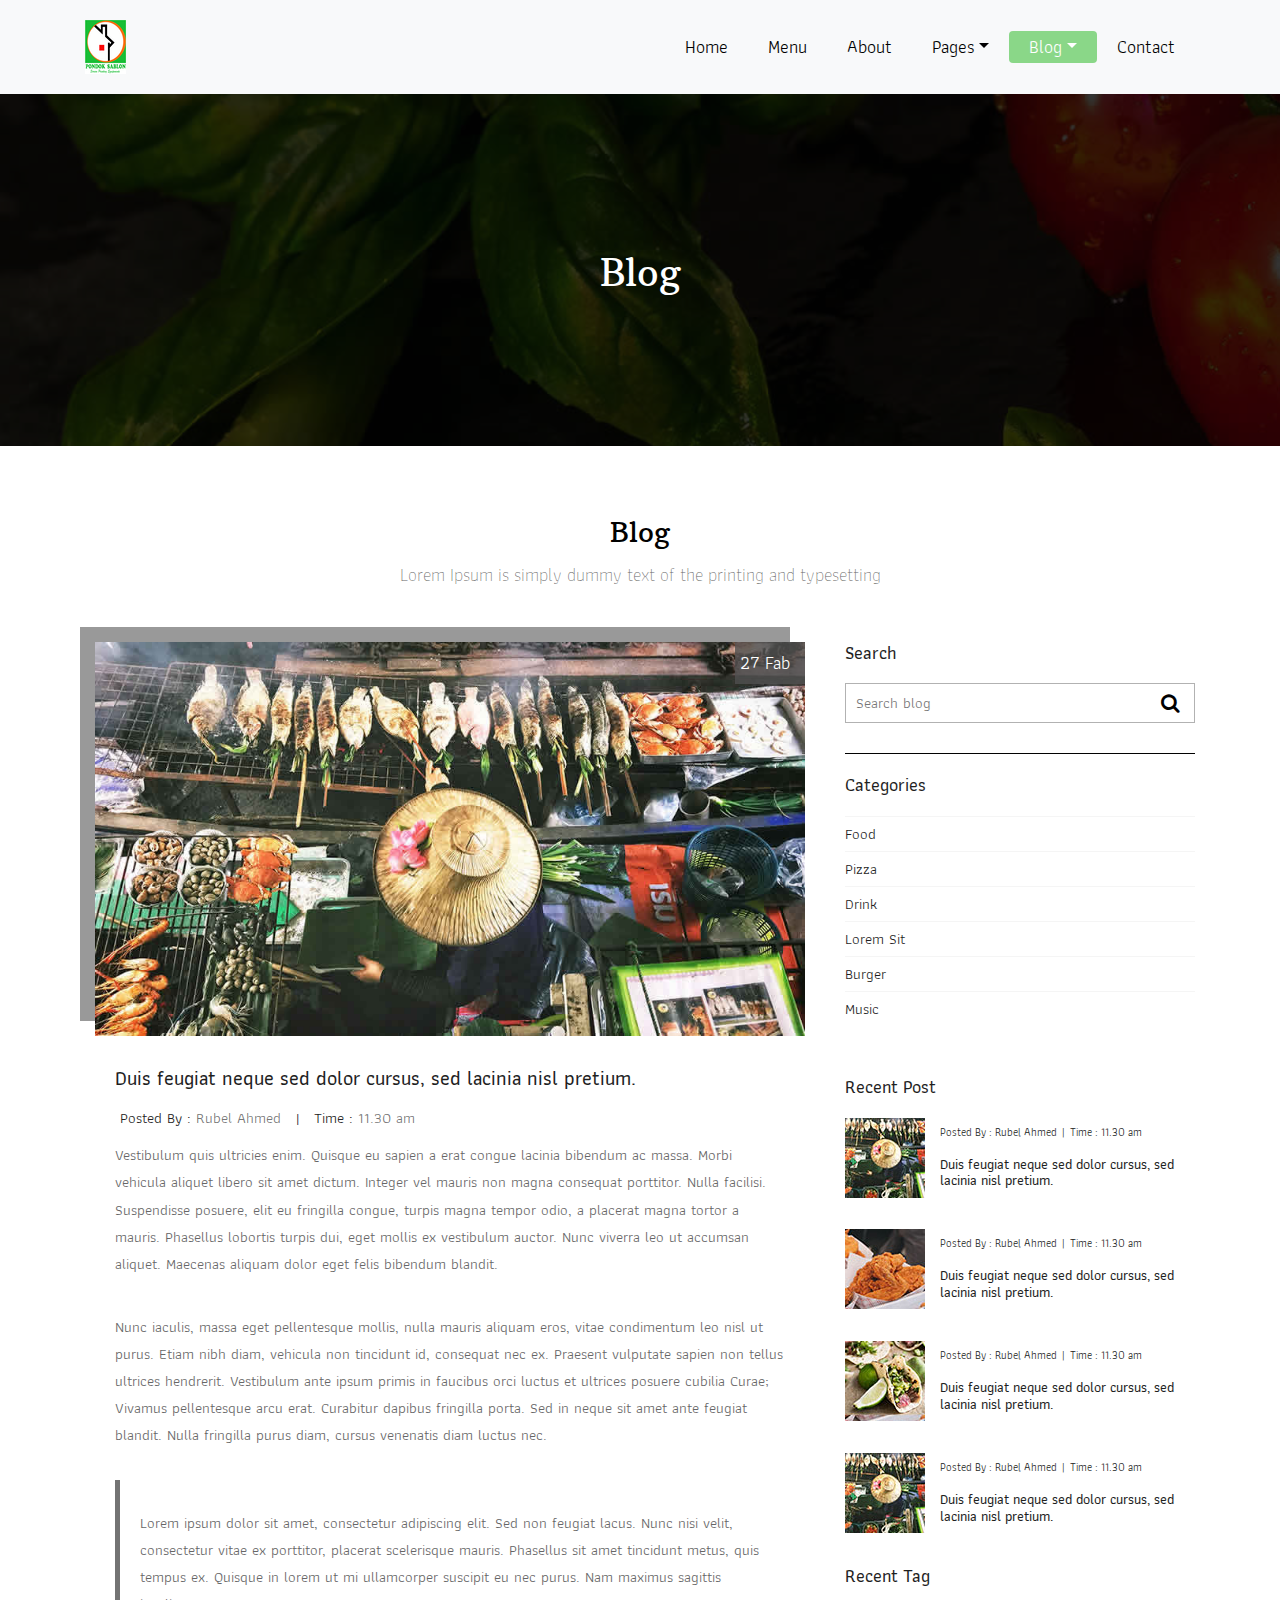
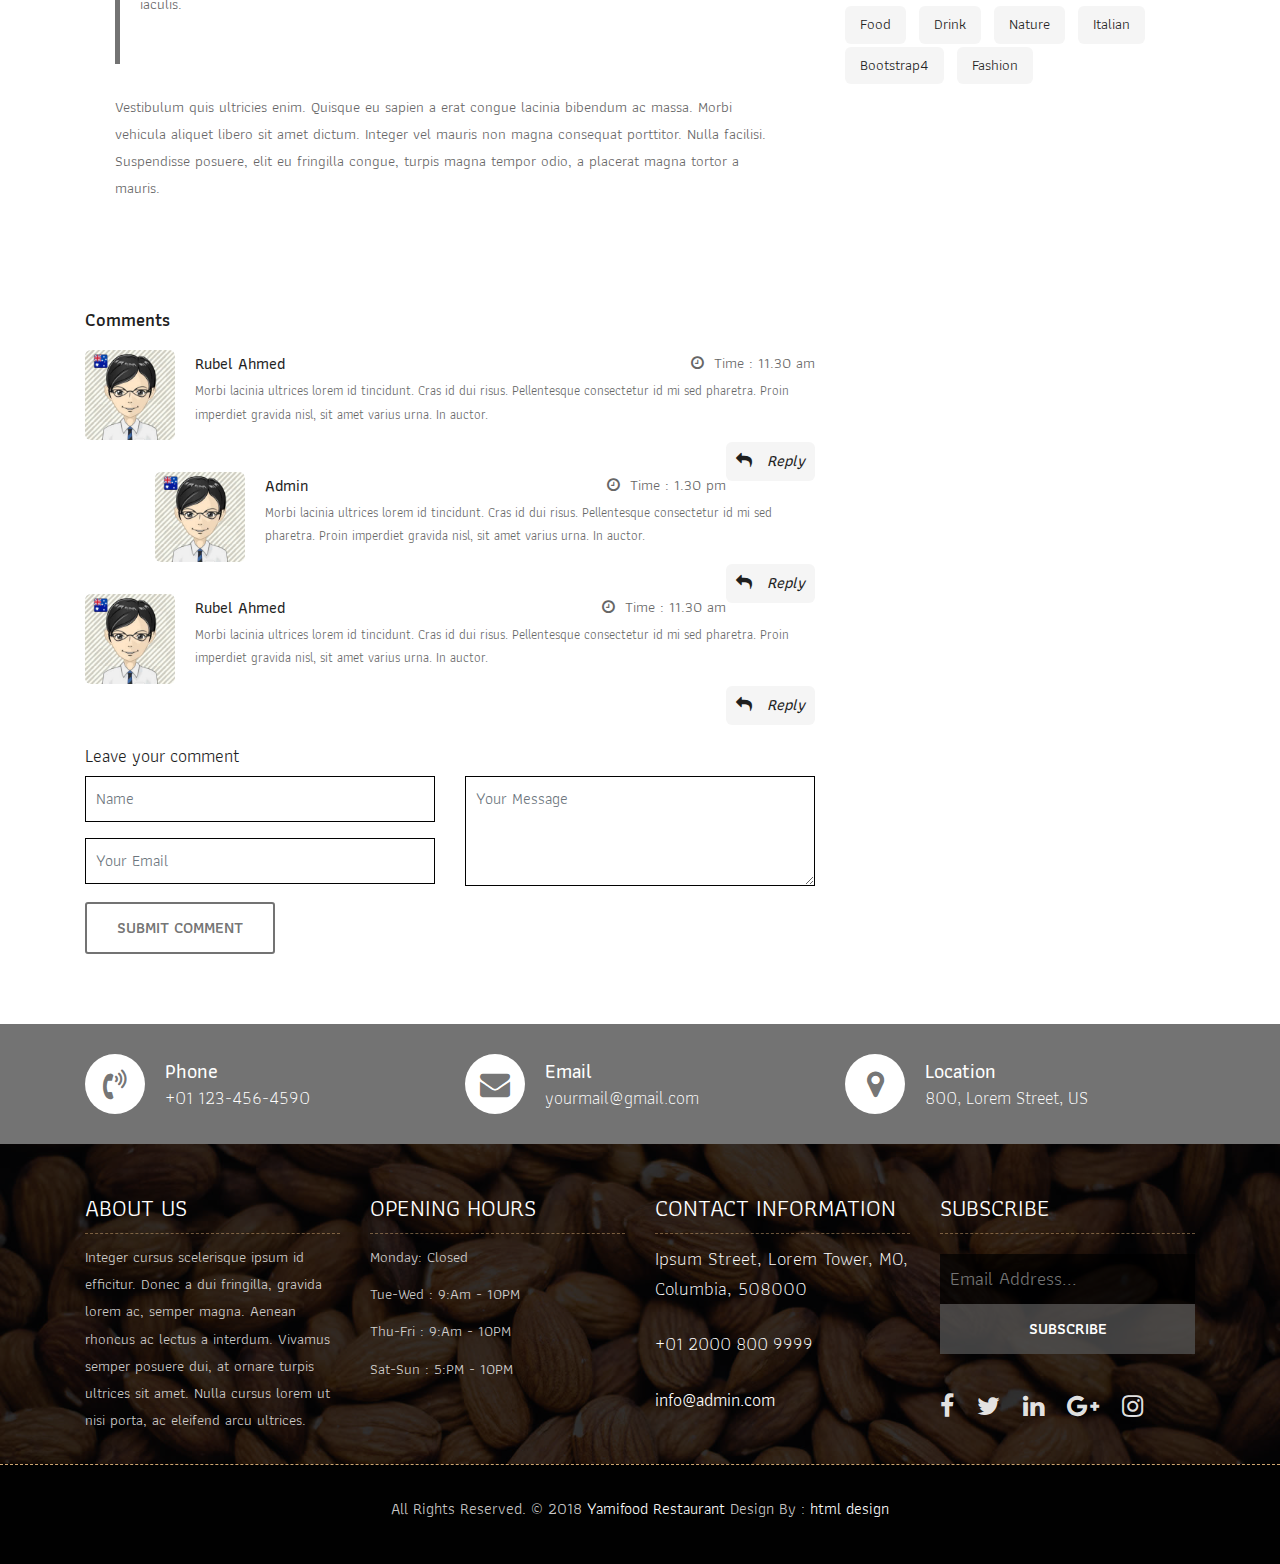
<file: blog-details.html>
<!DOCTYPE html>
<html lang="en"><!-- Basic -->
<head>
	<meta charset="utf-8">
    <meta http-equiv="X-UA-Compatible" content="IE=edge">   
   
    <!-- Mobile Metas -->
    <meta name="viewport" content="width=device-width, initial-scale=1">
 
     <!-- Site Metas -->
    <title>Yamifood Restaurant - Responsive HTML5 Template</title>  
    <meta name="keywords" content="">
    <meta name="description" content="">
    <meta name="author" content="">

    <!-- Site Icons -->
    <link rel="shortcut icon" href="images/favicon.ico" type="image/x-icon">
    <link rel="apple-touch-icon" href="images/apple-touch-icon.png">

    <!-- Bootstrap CSS -->
    <link rel="stylesheet" href="css/bootstrap.min.css">    
	<!-- Site CSS -->
    <link rel="stylesheet" href="css/style.css">    
    <!-- Responsive CSS -->
    <link rel="stylesheet" href="css/responsive.css">
    <!-- Custom CSS -->
    <link rel="stylesheet" href="css/custom.css">

    <!--[if lt IE 9]>
      <script src="https://oss.maxcdn.com/libs/html5shiv/3.7.0/html5shiv.js"></script>
      <script src="https://oss.maxcdn.com/libs/respond.js/1.4.2/respond.min.js"></script>
    <![endif]-->

</head>

<body>
	<!-- Start header -->
	<header class="top-navbar">
		<nav class="navbar navbar-expand-lg navbar-light bg-light">
			<div class="container">
				<a class="navbar-brand" href="index.html">
					<img src="images/logo.png" alt="" />
				</a>
				<button class="navbar-toggler" type="button" data-toggle="collapse" data-target="#navbars-rs-food" aria-controls="navbars-rs-food" aria-expanded="false" aria-label="Toggle navigation">
				  <span class="navbar-toggler-icon"></span>
				</button>
				<div class="collapse navbar-collapse" id="navbars-rs-food">
					<ul class="navbar-nav ml-auto">
						<li class="nav-item"><a class="nav-link" href="index.html">Home</a></li>
						<li class="nav-item"><a class="nav-link" href="menu.html">Menu</a></li>
						<li class="nav-item"><a class="nav-link" href="about.html">About</a></li>
						<li class="nav-item dropdown">
							<a class="nav-link dropdown-toggle" href="#" id="dropdown-a" data-toggle="dropdown">Pages</a>
							<div class="dropdown-menu" aria-labelledby="dropdown-a">
								<a class="dropdown-item" href="reservation.html">Reservation</a>
								<a class="dropdown-item" href="stuff.html">Stuff</a>
								<a class="dropdown-item" href="gallery.html">Gallery</a>
							</div>
						</li>
						<li class="nav-item active dropdown">
							<a class="nav-link dropdown-toggle" href="#" id="dropdown-a" data-toggle="dropdown">Blog</a>
							<div class="dropdown-menu" aria-labelledby="dropdown-a">
								<a class="dropdown-item" href="blog.html">blog</a>
								<a class="dropdown-item" href="blog-details.html">blog Single</a>
							</div>
						</li>
						<li class="nav-item"><a class="nav-link" href="contact.html">Contact</a></li>
					</ul>
				</div>
			</div>
		</nav>
	</header>
	<!-- End header -->
	
	<!-- Start All Pages -->
	<div class="all-page-title page-breadcrumb">
		<div class="container text-center">
			<div class="row">
				<div class="col-lg-12">
					<h1>Blog</h1>
				</div>
			</div>
		</div>
	</div>
	<!-- End All Pages -->
	
	<!-- Start blog details -->
	<div class="blog-box">
		<div class="container">
			<div class="row">
				<div class="col-lg-12">
					<div class="heading-title text-center">
						<h2>Blog</h2>
						<p>Lorem Ipsum is simply dummy text of the printing and typesetting</p>
					</div>
				</div>
			</div>
			<div class="row">
				<div class="col-xl-8 col-lg-8 col-12">
					<div class="blog-inner-details-page">
						<div class="blog-inner-box">
							<div class="side-blog-img">
								<img class="img-fluid" src="images/inner-blog-img.jpg" alt="">							
								<div class="date-blog-up">
									27 Fab
								</div>
							</div>
							<div class="inner-blog-detail details-page">
								<h3>Duis feugiat neque sed dolor cursus, sed lacinia nisl pretium.</h3>
								<ul>
									<li><i class="zmdi zmdi-account"></i>Posted By : <span>Rubel Ahmed</span></li>
									<li>|</li>
									<li><i class="zmdi zmdi-time"></i>Time : <span>11.30 am</span></li>
								</ul>
								<p>Vestibulum quis ultricies enim. Quisque eu sapien a erat congue lacinia bibendum ac massa. Morbi vehicula aliquet libero sit amet dictum. Integer vel mauris non magna consequat porttitor. Nulla facilisi. Suspendisse posuere, elit eu fringilla congue, turpis magna tempor odio, a placerat magna tortor a mauris. Phasellus lobortis turpis dui, eget mollis ex vestibulum auctor. Nunc viverra leo ut accumsan aliquet. Maecenas aliquam dolor eget felis bibendum blandit.</p>
								<p>Nunc iaculis, massa eget pellentesque mollis, nulla mauris aliquam eros, vitae condimentum leo nisl ut purus. Etiam nibh diam, vehicula non tincidunt id, consequat nec ex. Praesent vulputate sapien non tellus ultrices hendrerit. Vestibulum ante ipsum primis in faucibus orci luctus et ultrices posuere cubilia Curae; Vivamus pellentesque arcu erat. Curabitur dapibus fringilla porta. Sed in neque sit amet ante feugiat blandit. Nulla fringilla purus diam, cursus venenatis diam luctus nec.</p>
								<blockquote>
									<p>Lorem ipsum dolor sit amet, consectetur adipiscing elit. Sed non feugiat lacus. Nunc nisi velit, consectetur vitae ex porttitor, placerat scelerisque mauris. Phasellus sit amet tincidunt metus, quis tempus ex. Quisque in lorem ut mi ullamcorper suscipit eu nec purus. Nam maximus sagittis iaculis.</p>
								</blockquote>
								<p>Vestibulum quis ultricies enim. Quisque eu sapien a erat congue lacinia bibendum ac massa. Morbi vehicula aliquet libero sit amet dictum. Integer vel mauris non magna consequat porttitor. Nulla facilisi. Suspendisse posuere, elit eu fringilla congue, turpis magna tempor odio, a placerat magna tortor a mauris.</p>
							</div>
						</div>
						<div class="blog-comment-box">
							<h3>Comments</h3>
							<div class="comment-item">
								<div class="comment-item-left">
									<img src="images/avt-img.jpg" alt="">
								</div>
								<div class="comment-item-right">
									<div class="pull-left">
										<a href="#">Rubel Ahmed</a>
									</div>
									<div class="pull-right">
										<i class="fa fa-clock-o" aria-hidden="true"></i>Time : <span>11.30 am</span>
									</div>
									<div class="des-l">
										<p>Morbi lacinia ultrices lorem id tincidunt. Cras id dui risus. Pellentesque consectetur id mi sed pharetra. Proin imperdiet gravida nisl, sit amet varius urna. In auctor.</p>
									</div>
									<a href="#" class="right-btn-re"><i class="fa fa-reply" aria-hidden="true"></i> Reply</a>
								</div>
							</div>
							<div class="comment-item children">
								<div class="comment-item-left">
									<img src="images/avt-img.jpg" alt="">
								</div>
								<div class="comment-item-right">
									<div class="pull-left">
										<a href="#">Admin</a>
									</div>
									<div class="pull-right">
										<i class="fa fa-clock-o" aria-hidden="true"></i>Time : <span>1.30 pm</span>
									</div>
									<div class="des-l">
										<p>Morbi lacinia ultrices lorem id tincidunt. Cras id dui risus. Pellentesque consectetur id mi sed pharetra. Proin imperdiet gravida nisl, sit amet varius urna. In auctor.</p>
									</div>
									<a href="#" class="right-btn-re"><i class="fa fa-reply" aria-hidden="true"></i> Reply</a>
								</div>
							</div>
							<div class="comment-item">
								<div class="comment-item-left">
									<img src="images/avt-img.jpg" alt="">
								</div>
								<div class="comment-item-right">
									<div class="pull-left">
										<a href="#">Rubel Ahmed</a>
									</div>
									<div class="pull-right">
										<i class="fa fa-clock-o" aria-hidden="true"></i>Time : <span>11.30 am</span>
									</div>
									<div class="des-l">
										<p>Morbi lacinia ultrices lorem id tincidunt. Cras id dui risus. Pellentesque consectetur id mi sed pharetra. Proin imperdiet gravida nisl, sit amet varius urna. In auctor.</p>
									</div>
									<a href="#" class="right-btn-re"><i class="fa fa-reply" aria-hidden="true"></i> Reply</a>
								</div>
							</div>
						</div>
						<div class="comment-respond-box">
							<h3>Leave your comment </h3>
							<div class="comment-respond-form">
								<form id="commentrespondform" class="comment-form-respond row" method="post">
									<div class="col-lg-6 col-md-6 col-sm-6">
										<div class="form-group">
											<input id="name_com" class="form-control" name="name" placeholder="Name" type="text">
										</div>
										<div class="form-group">
											<input id="email_com" class="form-control" name="email" placeholder="Your Email" type="email">
										</div>
									</div>
									<div class="col-lg-6 col-md-6 col-sm-6">
										<div class="form-group">
											<textarea class="form-control" id="textarea_com" placeholder="Your Message" rows="2"></textarea>
										</div>
									</div>
									<div class="col-lg-12 col-md-12 col-sm-12">
										<button class="btn btn-submit">Submit comment</button>
									</div>
								</form>
							</div>
						</div>
					</div>
				</div>
			
				<div class="col-xl-4 col-lg-4 col-md-6 col-sm-8 col-12 blog-sidebar">
					<div class="right-side-blog">
						<h3>Search</h3>
						<div class="blog-search-form">
							<input name="search" placeholder="Search blog" type="text">
							<button class="search-btn">
								<i class="fa fa-search" aria-hidden="true"></i>
							</button>
						</div>
						<h3>Categories</h3>
						<div class="blog-categories">
							<ul>
								<li><a href="#"><span>Food</span></a></li>
								<li><a href="#"><span>Pizza</span></a></li>
								<li><a href="#"><span>Drink</span></a></li>
								<li><a href="#"><span>Lorem Sit</span></a></li>
								<li><a href="#"><span>Burger</span></a></li>
								<li><a href="#"><span>Music</span></a></li>
							</ul>
						</div>
						<h3>Recent Post</h3>
						<div class="post-box-blog">
							<div class="recent-post-box">
								<div class="recent-box-blog">
									<div class="recent-img">
										<img class="img-fluid" src="images/post-img-01.jpg" alt="">
									</div>
									<div class="recent-info">
										<ul>
											<li><i class="zmdi zmdi-account"></i>Posted By : <span>Rubel Ahmed</span></li>
											<li>|</li>
											<li><i class="zmdi zmdi-time"></i>Time : <span>11.30 am</span></li>
										</ul>
										<h4>Duis feugiat neque sed dolor cursus, sed lacinia nisl pretium.</h4>
									</div>
								</div>
								<div class="recent-box-blog">
									<div class="recent-img">
										<img class="img-fluid" src="images/post-img-02.jpg" alt="">
									</div>
									<div class="recent-info">
										<ul>
											<li><i class="zmdi zmdi-account"></i>Posted By : <span>Rubel Ahmed</span></li>
											<li>|</li>
											<li><i class="zmdi zmdi-time"></i>Time : <span>11.30 am</span></li>
										</ul>
										<h4>Duis feugiat neque sed dolor cursus, sed lacinia nisl pretium.</h4>
									</div>
								</div>
								<div class="recent-box-blog">
									<div class="recent-img">
										<img class="img-fluid" src="images/post-img-03.jpg" alt="">
									</div>
									<div class="recent-info">
										<ul>
											<li><i class="zmdi zmdi-account"></i>Posted By : <span>Rubel Ahmed</span></li>
											<li>|</li>
											<li><i class="zmdi zmdi-time"></i>Time : <span>11.30 am</span></li>
										</ul>
										<h4>Duis feugiat neque sed dolor cursus, sed lacinia nisl pretium.</h4>
									</div>
								</div>
								<div class="recent-box-blog">
									<div class="recent-img">
										<img class="img-fluid" src="images/post-img-01.jpg" alt="">
									</div>
									<div class="recent-info">
										<ul>
											<li><i class="zmdi zmdi-account"></i>Posted By : <span>Rubel Ahmed</span></li>
											<li>|</li>
											<li><i class="zmdi zmdi-time"></i>Time : <span>11.30 am</span></li>
										</ul>
										<h4>Duis feugiat neque sed dolor cursus, sed lacinia nisl pretium.</h4>
									</div>
								</div>
							</div>
						</div>
						<h3>Recent Tag</h3>
						<div class="blog-tag-box">
							<ul class="list-inline tag-list">
								<li class="list-inline-item"><a href="#">Food</a></li>
								<li class="list-inline-item"><a href="#">Drink</a></li>
								<li class="list-inline-item"><a href="#">Nature</a></li>
								<li class="list-inline-item"><a href="#">Italian</a></li>
								<li class="list-inline-item"><a href="#">Bootstrap4</a></li>
								<li class="list-inline-item"><a href="#">Fashion</a></li>
							</ul>
						</div>
					</div>
				</div>
			
			</div>
		</div>
	</div>
	<!-- End details -->
	
	<!-- Start Contact info -->
	<div class="contact-imfo-box">
		<div class="container">
			<div class="row">
				<div class="col-md-4">
					<i class="fa fa-volume-control-phone"></i>
					<div class="overflow-hidden">
						<h4>Phone</h4>
						<p class="lead">
							+01 123-456-4590
						</p>
					</div>
				</div>
				<div class="col-md-4">
					<i class="fa fa-envelope"></i>
					<div class="overflow-hidden">
						<h4>Email</h4>
						<p class="lead">
							yourmail@gmail.com
						</p>
					</div>
				</div>
				<div class="col-md-4">
					<i class="fa fa-map-marker"></i>
					<div class="overflow-hidden">
						<h4>Location</h4>
						<p class="lead">
							800, Lorem Street, US
						</p>
					</div>
				</div>
			</div>
		</div>
	</div>
	<!-- End Contact info -->
	
	<!-- Start Footer -->
	<footer class="footer-area bg-f">
		<div class="container">
			<div class="row">
				<div class="col-lg-3 col-md-6">
					<h3>About Us</h3>
					<p>Integer cursus scelerisque ipsum id efficitur. Donec a dui fringilla, gravida lorem ac, semper magna. Aenean rhoncus ac lectus a interdum. Vivamus semper posuere dui, at ornare turpis ultrices sit amet. Nulla cursus lorem ut nisi porta, ac eleifend arcu ultrices.</p>
				</div>
				<div class="col-lg-3 col-md-6">
					<h3>Opening hours</h3>
					<p><span class="text-color">Monday: </span>Closed</p>
					<p><span class="text-color">Tue-Wed :</span> 9:Am - 10PM</p>
					<p><span class="text-color">Thu-Fri :</span> 9:Am - 10PM</p>
					<p><span class="text-color">Sat-Sun :</span> 5:PM - 10PM</p>
				</div>
				<div class="col-lg-3 col-md-6">
					<h3>Contact information</h3>
					<p class="lead">Ipsum Street, Lorem Tower, MO, Columbia, 508000</p>
					<p class="lead"><a href="#">+01 2000 800 9999</a></p>
					<p><a href="#"> info@admin.com</a></p>
				</div>
				<div class="col-lg-3 col-md-6">
					<h3>Subscribe</h3>
					<div class="subscribe_form">
						<form class="subscribe_form">
							<input name="EMAIL" id="subs-email" class="form_input" placeholder="Email Address..." type="email">
							<button type="submit" class="submit">SUBSCRIBE</button>
							<div class="clearfix"></div>
						</form>
					</div>
					<ul class="list-inline f-social">
						<li class="list-inline-item"><a href="#"><i class="fa fa-facebook" aria-hidden="true"></i></a></li>
						<li class="list-inline-item"><a href="#"><i class="fa fa-twitter" aria-hidden="true"></i></a></li>
						<li class="list-inline-item"><a href="#"><i class="fa fa-linkedin" aria-hidden="true"></i></a></li>
						<li class="list-inline-item"><a href="#"><i class="fa fa-google-plus" aria-hidden="true"></i></a></li>
						<li class="list-inline-item"><a href="#"><i class="fa fa-instagram" aria-hidden="true"></i></a></li>
					</ul>
				</div>
			</div>
		</div>
		
		<div class="copyright">
			<div class="container">
				<div class="row">
					<div class="col-lg-12">
						<p class="company-name">All Rights Reserved. &copy; 2018 <a href="#">Yamifood Restaurant</a> Design By : 
					<a href="https://html.design/">html design</a></p>
					</div>
				</div>
			</div>
		</div>
		
	</footer>
	<!-- End Footer -->
	
	<a href="#" id="back-to-top" title="Back to top" style="display: none;">&uarr;</a>

	<!-- ALL JS FILES -->
	<script src="js/jquery-3.2.1.min.js"></script>
	<script src="js/popper.min.js"></script>
	<script src="js/bootstrap.min.js"></script>
    <!-- ALL PLUGINS -->
	
	<script src="js/jquery.superslides.min.js"></script>
	<script src="js/images-loded.min.js"></script>
	<script src="js/isotope.min.js"></script>
	<script src="js/baguetteBox.min.js"></script>
	<script src="js/form-validator.min.js"></script>
    <script src="js/contact-form-script.js"></script>
    <script src="js/custom.js"></script>
</body>
</html>
</file>
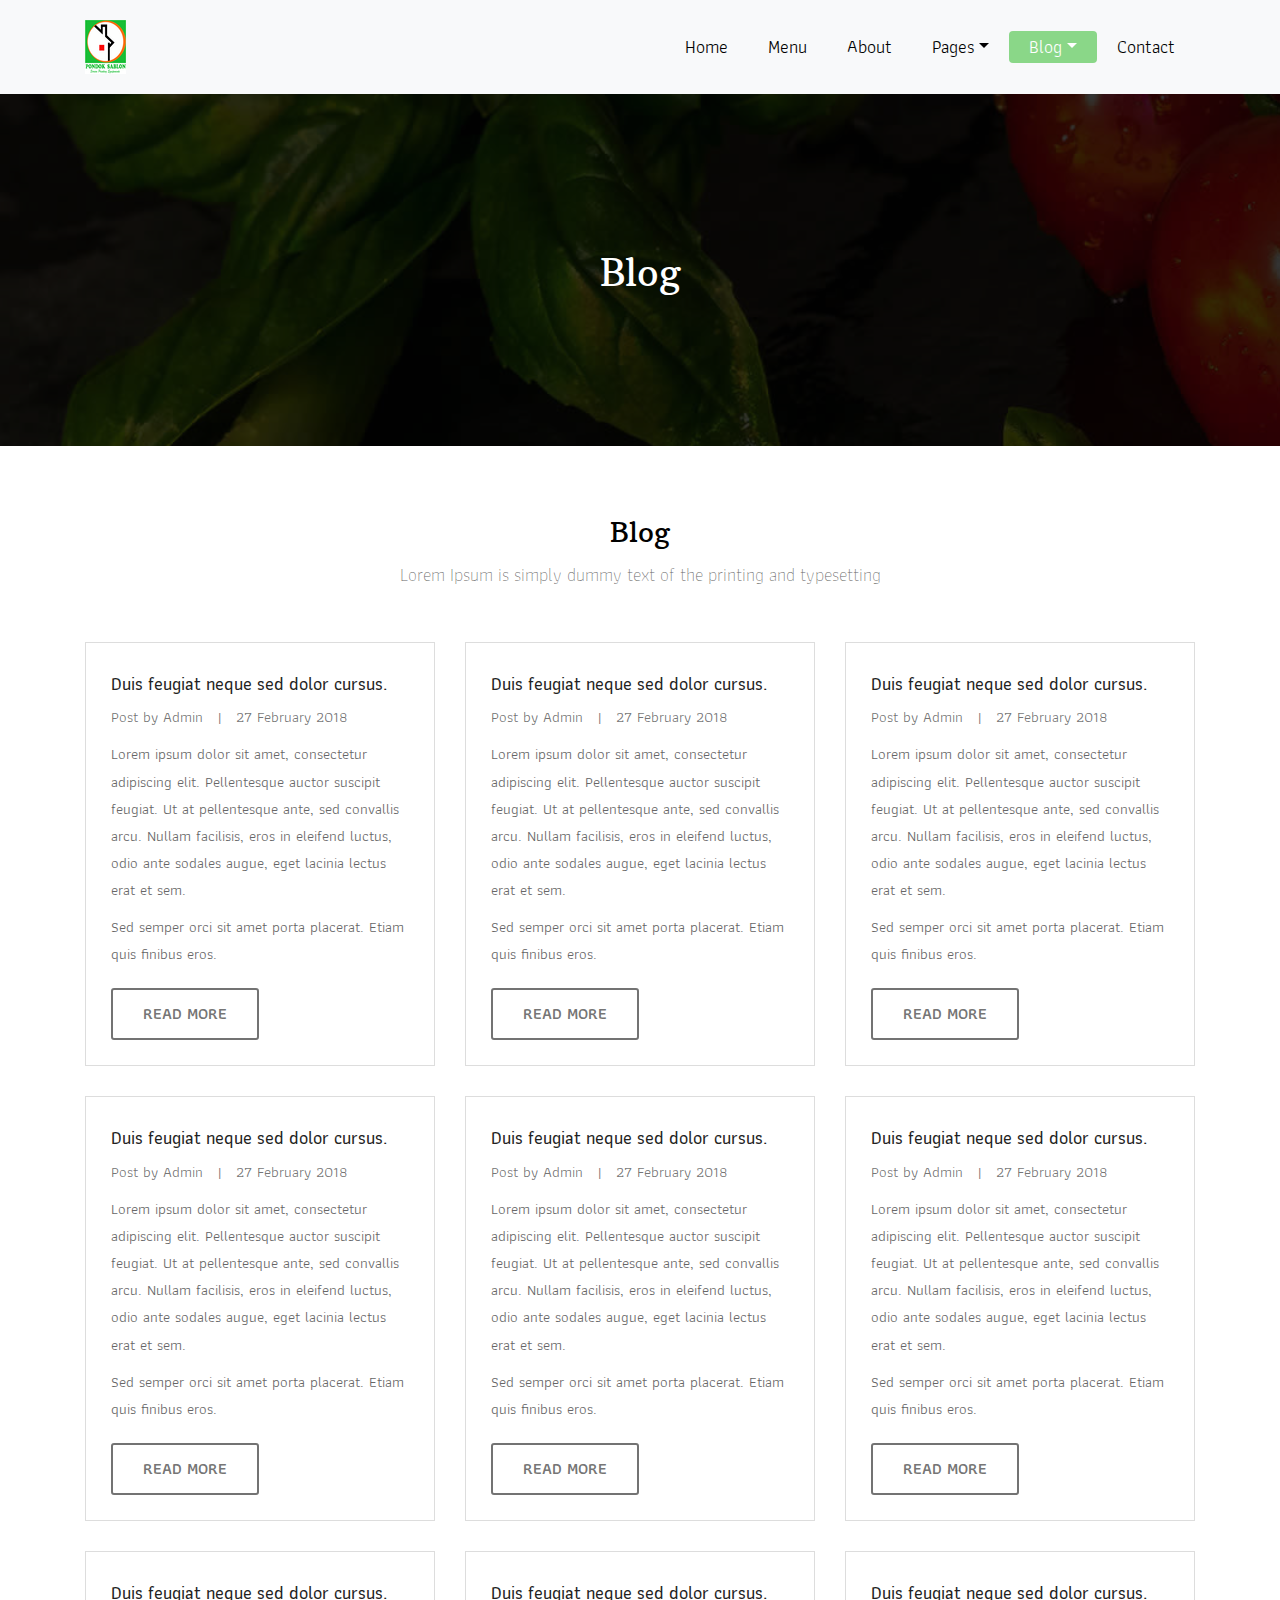
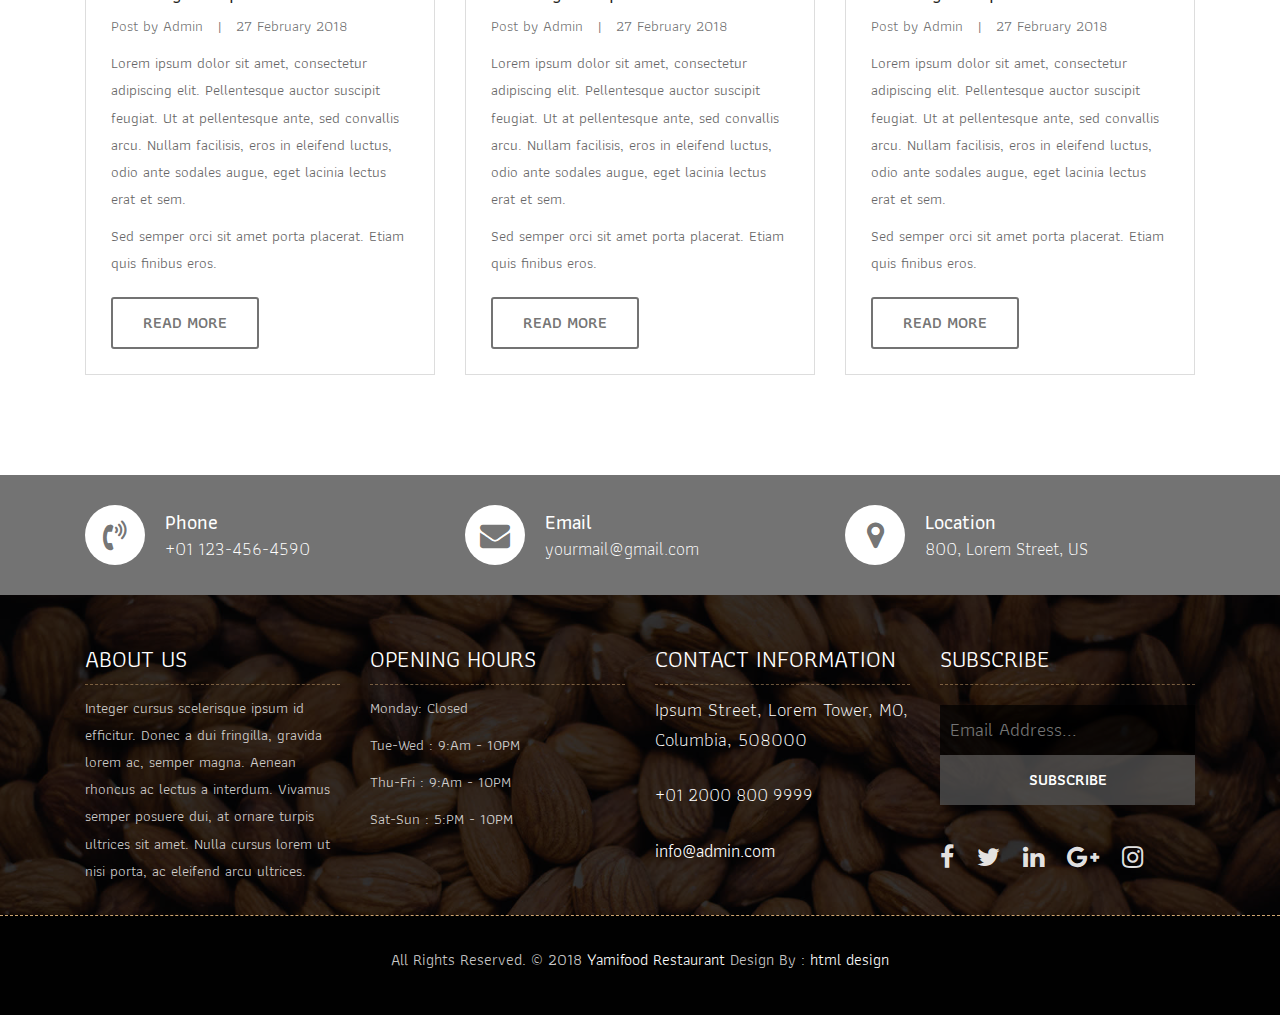
<file: blog.html>
<!DOCTYPE html>
<html lang="en"><!-- Basic -->
<head>
	<meta charset="utf-8">
    <meta http-equiv="X-UA-Compatible" content="IE=edge">   
   
    <!-- Mobile Metas -->
    <meta name="viewport" content="width=device-width, initial-scale=1">
 
     <!-- Site Metas -->
    <title>Yamifood Restaurant - Responsive HTML5 Template</title>  
    <meta name="keywords" content="">
    <meta name="description" content="">
    <meta name="author" content="">

    <!-- Site Icons -->
    <link rel="shortcut icon" href="images/favicon.ico" type="image/x-icon">
    <link rel="apple-touch-icon" href="images/apple-touch-icon.png">

    <!-- Bootstrap CSS -->
    <link rel="stylesheet" href="css/bootstrap.min.css">    
	<!-- Site CSS -->
    <link rel="stylesheet" href="css/style.css">    
    <!-- Responsive CSS -->
    <link rel="stylesheet" href="css/responsive.css">
    <!-- Custom CSS -->
    <link rel="stylesheet" href="css/custom.css">

    <!--[if lt IE 9]>
      <script src="https://oss.maxcdn.com/libs/html5shiv/3.7.0/html5shiv.js"></script>
      <script src="https://oss.maxcdn.com/libs/respond.js/1.4.2/respond.min.js"></script>
    <![endif]-->

</head>

<body>
	<!-- Start header -->
	<header class="top-navbar">
		<nav class="navbar navbar-expand-lg navbar-light bg-light">
			<div class="container">
				<a class="navbar-brand" href="index.html">
					<img src="images/logo.png" alt="" />
				</a>
				<button class="navbar-toggler" type="button" data-toggle="collapse" data-target="#navbars-rs-food" aria-controls="navbars-rs-food" aria-expanded="false" aria-label="Toggle navigation">
				  <span class="navbar-toggler-icon"></span>
				</button>
				<div class="collapse navbar-collapse" id="navbars-rs-food">
					<ul class="navbar-nav ml-auto">
						<li class="nav-item"><a class="nav-link" href="index.html">Home</a></li>
						<li class="nav-item"><a class="nav-link" href="menu.html">Menu</a></li>
						<li class="nav-item"><a class="nav-link" href="about.html">About</a></li>
						<li class="nav-item dropdown">
							<a class="nav-link dropdown-toggle" href="#" id="dropdown-a" data-toggle="dropdown">Pages</a>
							<div class="dropdown-menu" aria-labelledby="dropdown-a">
								<a class="dropdown-item" href="reservation.html">Reservation</a>
								<a class="dropdown-item" href="stuff.html">Stuff</a>
								<a class="dropdown-item" href="gallery.html">Gallery</a>
							</div>
						</li>
						<li class="nav-item active dropdown">
							<a class="nav-link dropdown-toggle" href="#" id="dropdown-a" data-toggle="dropdown">Blog</a>
							<div class="dropdown-menu" aria-labelledby="dropdown-a">
								<a class="dropdown-item" href="blog.html">blog</a>
								<a class="dropdown-item" href="blog-details.html">blog Single</a>
							</div>
						</li>
						<li class="nav-item"><a class="nav-link" href="contact.html">Contact</a></li>
					</ul>
				</div>
			</div>
		</nav>
	</header>
	<!-- End header -->
	
	<!-- Start All Pages -->
	<div class="all-page-title page-breadcrumb">
		<div class="container text-center">
			<div class="row">
				<div class="col-lg-12">
					<h1>Blog</h1>
				</div>
			</div>
		</div>
	</div>
	<!-- End All Pages -->
	
	<!-- Start blog -->
	<div class="blog-box">
		<div class="container">
			<div class="row">
				<div class="col-lg-12">
					<div class="heading-title text-center">
						<h2>Blog</h2>
						<p>Lorem Ipsum is simply dummy text of the printing and typesetting</p>
					</div>
				</div>
			</div>
			<div class="row">
				<div class="col-lg-4 col-md-6 col-12">
					<div class="blog-box-inner">
						<div class="blog-img-box">
							<img class="img-fluid" src="images/blog-img-01.jpg" alt="">
						</div>
						<div class="blog-detail">
							<h4>Duis feugiat neque sed dolor cursus.</h4>
							<ul>
								<li><span>Post by Admin</span></li>
								<li>|</li>
								<li><span>27 February 2018</span></li>
							</ul>
							<p>Lorem ipsum dolor sit amet, consectetur adipiscing elit. Pellentesque auctor suscipit feugiat. Ut at pellentesque ante, sed convallis arcu. Nullam facilisis, eros in eleifend luctus, odio ante sodales augue, eget lacinia lectus erat et sem. </p>
							<p>Sed semper orci sit amet porta placerat. Etiam quis finibus eros. </p>
							<a class="btn btn-lg btn-circle btn-outline-new-white" href="#">Read More</a>
						</div>
					</div>
				</div>
				<div class="col-lg-4 col-md-6 col-12">
					<div class="blog-box-inner">
						<div class="blog-img-box">
							<img class="img-fluid" src="images/blog-img-02.jpg" alt="">
						</div>
						<div class="blog-detail">
							<h4>Duis feugiat neque sed dolor cursus.</h4>
							<ul>
								<li><span>Post by Admin</span></li>
								<li>|</li>
								<li><span>27 February 2018</span></li>
							</ul>
							<p>Lorem ipsum dolor sit amet, consectetur adipiscing elit. Pellentesque auctor suscipit feugiat. Ut at pellentesque ante, sed convallis arcu. Nullam facilisis, eros in eleifend luctus, odio ante sodales augue, eget lacinia lectus erat et sem. </p>
							<p>Sed semper orci sit amet porta placerat. Etiam quis finibus eros. </p>
							<a class="btn btn-lg btn-circle btn-outline-new-white" href="#">Read More</a>
						</div>
					</div>
				</div>
				<div class="col-lg-4 col-md-6 col-12">
					<div class="blog-box-inner">
						<div class="blog-img-box">
							<img class="img-fluid" src="images/blog-img-03.jpg" alt="">
						</div>
						<div class="blog-detail">
							<h4>Duis feugiat neque sed dolor cursus.</h4>
							<ul>
								<li><span>Post by Admin</span></li>
								<li>|</li>
								<li><span>27 February 2018</span></li>
							</ul>
							<p>Lorem ipsum dolor sit amet, consectetur adipiscing elit. Pellentesque auctor suscipit feugiat. Ut at pellentesque ante, sed convallis arcu. Nullam facilisis, eros in eleifend luctus, odio ante sodales augue, eget lacinia lectus erat et sem. </p>
							<p>Sed semper orci sit amet porta placerat. Etiam quis finibus eros. </p>
							<a class="btn btn-lg btn-circle btn-outline-new-white" href="#">Read More</a>
						</div>
					</div>
				</div>
				<div class="col-lg-4 col-md-6 col-12">
					<div class="blog-box-inner">
						<div class="blog-img-box">
							<img class="img-fluid" src="images/blog-img-04.jpg" alt="">
						</div>
						<div class="blog-detail">
							<h4>Duis feugiat neque sed dolor cursus.</h4>
							<ul>
								<li><span>Post by Admin</span></li>
								<li>|</li>
								<li><span>27 February 2018</span></li>
							</ul>
							<p>Lorem ipsum dolor sit amet, consectetur adipiscing elit. Pellentesque auctor suscipit feugiat. Ut at pellentesque ante, sed convallis arcu. Nullam facilisis, eros in eleifend luctus, odio ante sodales augue, eget lacinia lectus erat et sem. </p>
							<p>Sed semper orci sit amet porta placerat. Etiam quis finibus eros. </p>
							<a class="btn btn-lg btn-circle btn-outline-new-white" href="#">Read More</a>
						</div>
					</div>
				</div>
				<div class="col-lg-4 col-md-6 col-12">
					<div class="blog-box-inner">
						<div class="blog-img-box">
							<img class="img-fluid" src="images/blog-img-05.jpg" alt="">
						</div>
						<div class="blog-detail">
							<h4>Duis feugiat neque sed dolor cursus.</h4>
							<ul>
								<li><span>Post by Admin</span></li>
								<li>|</li>
								<li><span>27 February 2018</span></li>
							</ul>
							<p>Lorem ipsum dolor sit amet, consectetur adipiscing elit. Pellentesque auctor suscipit feugiat. Ut at pellentesque ante, sed convallis arcu. Nullam facilisis, eros in eleifend luctus, odio ante sodales augue, eget lacinia lectus erat et sem. </p>
							<p>Sed semper orci sit amet porta placerat. Etiam quis finibus eros. </p>
							<a class="btn btn-lg btn-circle btn-outline-new-white" href="#">Read More</a>
						</div>
					</div>
				</div>
				<div class="col-lg-4 col-md-6 col-12">
					<div class="blog-box-inner">
						<div class="blog-img-box">
							<img class="img-fluid" src="images/blog-img-06.jpg" alt="">
						</div>
						<div class="blog-detail">
							<h4>Duis feugiat neque sed dolor cursus.</h4>
							<ul>
								<li><span>Post by Admin</span></li>
								<li>|</li>
								<li><span>27 February 2018</span></li>
							</ul>
							<p>Lorem ipsum dolor sit amet, consectetur adipiscing elit. Pellentesque auctor suscipit feugiat. Ut at pellentesque ante, sed convallis arcu. Nullam facilisis, eros in eleifend luctus, odio ante sodales augue, eget lacinia lectus erat et sem. </p>
							<p>Sed semper orci sit amet porta placerat. Etiam quis finibus eros. </p>
							<a class="btn btn-lg btn-circle btn-outline-new-white" href="#">Read More</a>
						</div>
					</div>
				</div>
				<div class="col-lg-4 col-md-6 col-12">
					<div class="blog-box-inner">
						<div class="blog-img-box">
							<img class="img-fluid" src="images/blog-img-07.jpg" alt="">
						</div>
						<div class="blog-detail">
							<h4>Duis feugiat neque sed dolor cursus.</h4>
							<ul>
								<li><span>Post by Admin</span></li>
								<li>|</li>
								<li><span>27 February 2018</span></li>
							</ul>
							<p>Lorem ipsum dolor sit amet, consectetur adipiscing elit. Pellentesque auctor suscipit feugiat. Ut at pellentesque ante, sed convallis arcu. Nullam facilisis, eros in eleifend luctus, odio ante sodales augue, eget lacinia lectus erat et sem. </p>
							<p>Sed semper orci sit amet porta placerat. Etiam quis finibus eros. </p>
							<a class="btn btn-lg btn-circle btn-outline-new-white" href="#">Read More</a>
						</div>
					</div>
				</div>
				<div class="col-lg-4 col-md-6 col-12">
					<div class="blog-box-inner">
						<div class="blog-img-box">
							<img class="img-fluid" src="images/blog-img-08.jpg" alt="">
						</div>
						<div class="blog-detail">
							<h4>Duis feugiat neque sed dolor cursus.</h4>
							<ul>
								<li><span>Post by Admin</span></li>
								<li>|</li>
								<li><span>27 February 2018</span></li>
							</ul>
							<p>Lorem ipsum dolor sit amet, consectetur adipiscing elit. Pellentesque auctor suscipit feugiat. Ut at pellentesque ante, sed convallis arcu. Nullam facilisis, eros in eleifend luctus, odio ante sodales augue, eget lacinia lectus erat et sem. </p>
							<p>Sed semper orci sit amet porta placerat. Etiam quis finibus eros. </p>
							<a class="btn btn-lg btn-circle btn-outline-new-white" href="#">Read More</a>
						</div>
					</div>
				</div>
				<div class="col-lg-4 col-md-6 col-12">
					<div class="blog-box-inner">
						<div class="blog-img-box">
							<img class="img-fluid" src="images/blog-img-09.jpg" alt="">
						</div>
						<div class="blog-detail">
							<h4>Duis feugiat neque sed dolor cursus.</h4>
							<ul>
								<li><span>Post by Admin</span></li>
								<li>|</li>
								<li><span>27 February 2018</span></li>
							</ul>
							<p>Lorem ipsum dolor sit amet, consectetur adipiscing elit. Pellentesque auctor suscipit feugiat. Ut at pellentesque ante, sed convallis arcu. Nullam facilisis, eros in eleifend luctus, odio ante sodales augue, eget lacinia lectus erat et sem. </p>
							<p>Sed semper orci sit amet porta placerat. Etiam quis finibus eros. </p>
							<a class="btn btn-lg btn-circle btn-outline-new-white" href="#">Read More</a>
						</div>
					</div>
				</div>
			</div>
		</div>
	</div>
	<!-- End blog -->
	
	<!-- Start Contact info -->
	<div class="contact-imfo-box">
		<div class="container">
			<div class="row">
				<div class="col-md-4">
					<i class="fa fa-volume-control-phone"></i>
					<div class="overflow-hidden">
						<h4>Phone</h4>
						<p class="lead">
							+01 123-456-4590
						</p>
					</div>
				</div>
				<div class="col-md-4">
					<i class="fa fa-envelope"></i>
					<div class="overflow-hidden">
						<h4>Email</h4>
						<p class="lead">
							yourmail@gmail.com
						</p>
					</div>
				</div>
				<div class="col-md-4">
					<i class="fa fa-map-marker"></i>
					<div class="overflow-hidden">
						<h4>Location</h4>
						<p class="lead">
							800, Lorem Street, US
						</p>
					</div>
				</div>
			</div>
		</div>
	</div>
	<!-- End Contact info -->
	
	<!-- Start Footer -->
	<footer class="footer-area bg-f">
		<div class="container">
			<div class="row">
				<div class="col-lg-3 col-md-6">
					<h3>About Us</h3>
					<p>Integer cursus scelerisque ipsum id efficitur. Donec a dui fringilla, gravida lorem ac, semper magna. Aenean rhoncus ac lectus a interdum. Vivamus semper posuere dui, at ornare turpis ultrices sit amet. Nulla cursus lorem ut nisi porta, ac eleifend arcu ultrices.</p>
				</div>
				<div class="col-lg-3 col-md-6">
					<h3>Opening hours</h3>
					<p><span class="text-color">Monday: </span>Closed</p>
					<p><span class="text-color">Tue-Wed :</span> 9:Am - 10PM</p>
					<p><span class="text-color">Thu-Fri :</span> 9:Am - 10PM</p>
					<p><span class="text-color">Sat-Sun :</span> 5:PM - 10PM</p>
				</div>
				<div class="col-lg-3 col-md-6">
					<h3>Contact information</h3>
					<p class="lead">Ipsum Street, Lorem Tower, MO, Columbia, 508000</p>
					<p class="lead"><a href="#">+01 2000 800 9999</a></p>
					<p><a href="#"> info@admin.com</a></p>
				</div>
				<div class="col-lg-3 col-md-6">
					<h3>Subscribe</h3>
					<div class="subscribe_form">
						<form class="subscribe_form">
							<input name="EMAIL" id="subs-email" class="form_input" placeholder="Email Address..." type="email">
							<button type="submit" class="submit">SUBSCRIBE</button>
							<div class="clearfix"></div>
						</form>
					</div>
					<ul class="list-inline f-social">
						<li class="list-inline-item"><a href="#"><i class="fa fa-facebook" aria-hidden="true"></i></a></li>
						<li class="list-inline-item"><a href="#"><i class="fa fa-twitter" aria-hidden="true"></i></a></li>
						<li class="list-inline-item"><a href="#"><i class="fa fa-linkedin" aria-hidden="true"></i></a></li>
						<li class="list-inline-item"><a href="#"><i class="fa fa-google-plus" aria-hidden="true"></i></a></li>
						<li class="list-inline-item"><a href="#"><i class="fa fa-instagram" aria-hidden="true"></i></a></li>
					</ul>
				</div>
			</div>
		</div>
		
		<div class="copyright">
			<div class="container">
				<div class="row">
					<div class="col-lg-12">
						<p class="company-name">All Rights Reserved. &copy; 2018 <a href="#">Yamifood Restaurant</a> Design By : 
					<a href="https://html.design/">html design</a></p>
					</div>
				</div>
			</div>
		</div>
		
	</footer>
	<!-- End Footer -->
	
	<a href="#" id="back-to-top" title="Back to top" style="display: none;">&uarr;</a>

	<!-- ALL JS FILES -->
	<script src="js/jquery-3.2.1.min.js"></script>
	<script src="js/popper.min.js"></script>
	<script src="js/bootstrap.min.js"></script>
    <!-- ALL PLUGINS -->
	
	<script src="js/jquery.superslides.min.js"></script>
	<script src="js/images-loded.min.js"></script>
	<script src="js/isotope.min.js"></script>
	<script src="js/baguetteBox.min.js"></script>
	<script src="js/form-validator.min.js"></script>
    <script src="js/contact-form-script.js"></script>
    <script src="js/custom.js"></script>
</body>
</html>
</file>
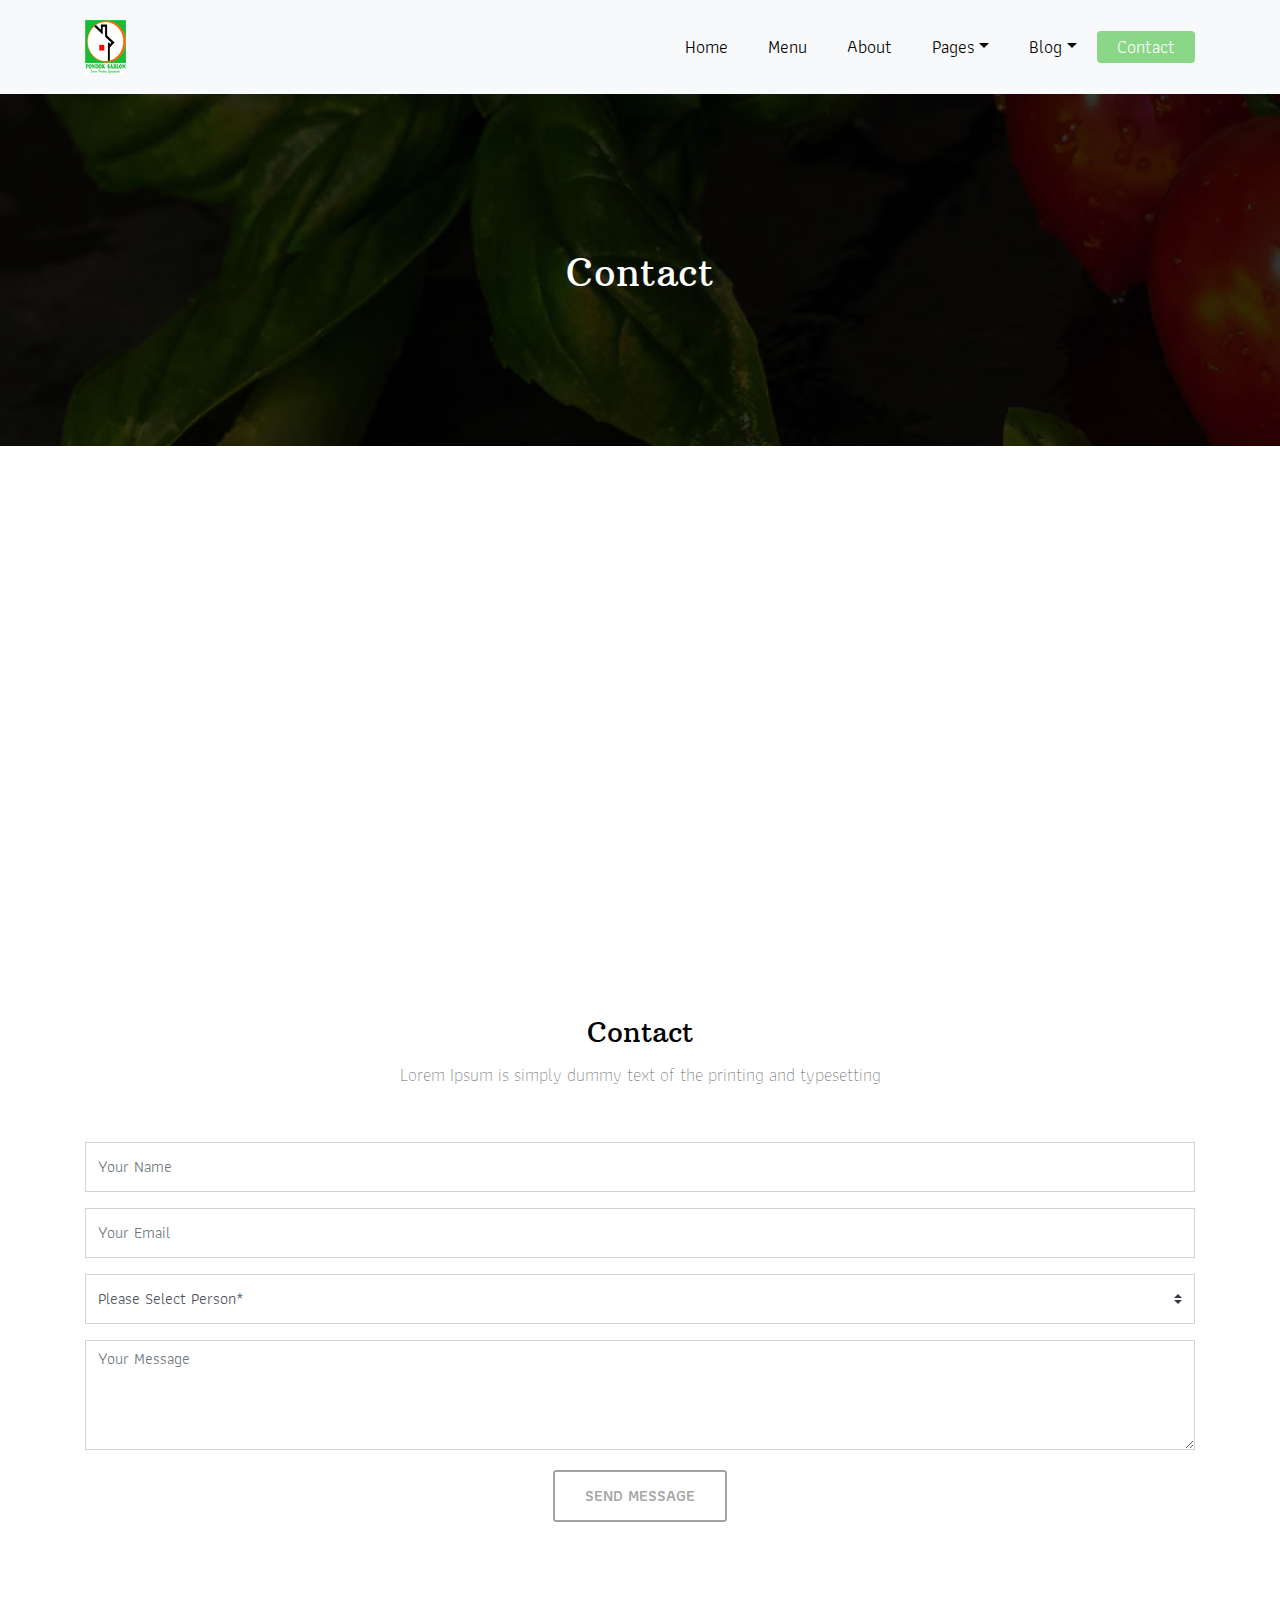
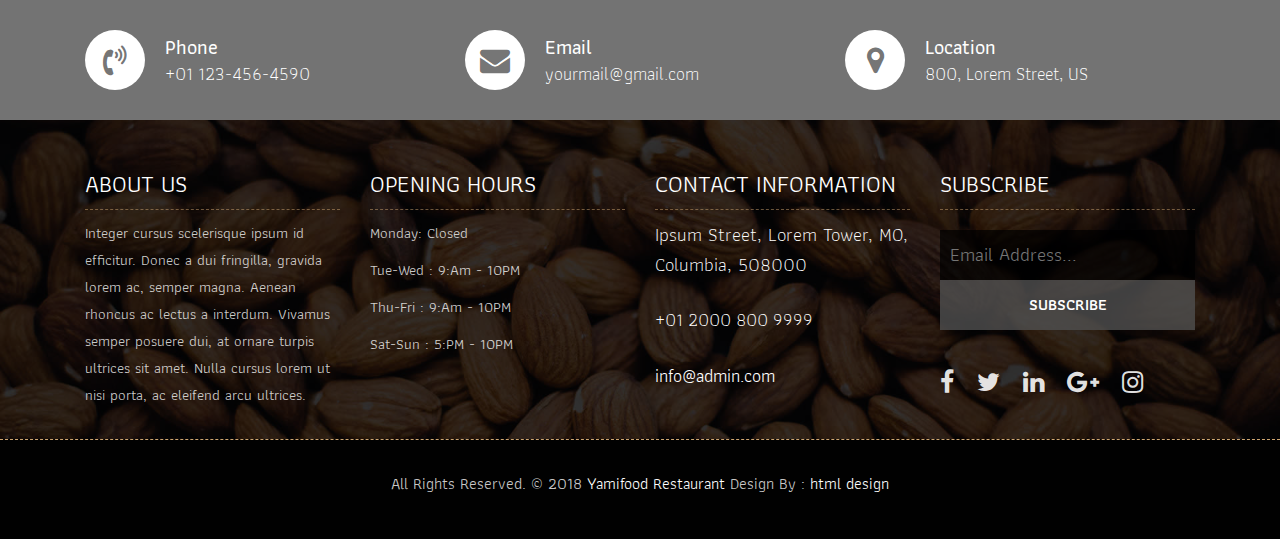
<file: contact.html>
<!DOCTYPE html>
<html lang="en"><!-- Basic -->
<head>
	<meta charset="utf-8">
    <meta http-equiv="X-UA-Compatible" content="IE=edge">   
   
    <!-- Mobile Metas -->
    <meta name="viewport" content="width=device-width, initial-scale=1">
 
     <!-- Site Metas -->
    <title>Yamifood Restaurant - Responsive HTML5 Template</title>  
    <meta name="keywords" content="">
    <meta name="description" content="">
    <meta name="author" content="">

    <!-- Site Icons -->
    <link rel="shortcut icon" href="images/favicon.ico" type="image/x-icon">
    <link rel="apple-touch-icon" href="images/apple-touch-icon.png">

    <!-- Bootstrap CSS -->
    <link rel="stylesheet" href="css/bootstrap.min.css">    
	<!-- Site CSS -->
    <link rel="stylesheet" href="css/style.css">    
    <!-- Responsive CSS -->
    <link rel="stylesheet" href="css/responsive.css">
    <!-- Custom CSS -->
    <link rel="stylesheet" href="css/custom.css">

    <!--[if lt IE 9]>
      <script src="https://oss.maxcdn.com/libs/html5shiv/3.7.0/html5shiv.js"></script>
      <script src="https://oss.maxcdn.com/libs/respond.js/1.4.2/respond.min.js"></script>
    <![endif]-->

</head>

<body>
	<!-- Start header -->
	<header class="top-navbar">
		<nav class="navbar navbar-expand-lg navbar-light bg-light">
			<div class="container">
				<a class="navbar-brand" href="index.html">
					<img src="images/logo.png" alt="" />
				</a>
				<button class="navbar-toggler" type="button" data-toggle="collapse" data-target="#navbars-rs-food" aria-controls="navbars-rs-food" aria-expanded="false" aria-label="Toggle navigation">
				  <span class="navbar-toggler-icon"></span>
				</button>
				<div class="collapse navbar-collapse" id="navbars-rs-food">
					<ul class="navbar-nav ml-auto">
						<li class="nav-item"><a class="nav-link" href="index.html">Home</a></li>
						<li class="nav-item"><a class="nav-link" href="menu.html">Menu</a></li>
						<li class="nav-item"><a class="nav-link" href="about.html">About</a></li>
						<li class="nav-item dropdown">
							<a class="nav-link dropdown-toggle" href="#" id="dropdown-a" data-toggle="dropdown">Pages</a>
							<div class="dropdown-menu" aria-labelledby="dropdown-a">
								<a class="dropdown-item" href="reservation.html">Reservation</a>
								<a class="dropdown-item" href="stuff.html">Stuff</a>
								<a class="dropdown-item" href="gallery.html">Gallery</a>
							</div>
						</li>
						<li class="nav-item dropdown">
							<a class="nav-link dropdown-toggle" href="#" id="dropdown-a" data-toggle="dropdown">Blog</a>
							<div class="dropdown-menu" aria-labelledby="dropdown-a">
								<a class="dropdown-item" href="blog.html">blog</a>
								<a class="dropdown-item" href="blog-details.html">blog Single</a>
							</div>
						</li>
						<li class="nav-item active"><a class="nav-link" href="contact.html">Contact</a></li>
					</ul>
				</div>
			</div>
		</nav>
	</header>
	<!-- End header -->
	
	<!-- Start All Pages -->
	<div class="all-page-title page-breadcrumb">
		<div class="container text-center">
			<div class="row">
				<div class="col-lg-12">
					<h1>Contact</h1>
				</div>
			</div>
		</div>
	</div>
	<!-- End All Pages -->
	
	<!-- Start Contact -->
	<div class="map-full"></div>
	<div class="contact-box">
		<div class="container">
			<div class="row">
				<div class="col-lg-12">
					<div class="heading-title text-center">
						<h2>Contact</h2>
						<p>Lorem Ipsum is simply dummy text of the printing and typesetting</p>
					</div>
				</div>
			</div>
			<div class="row">
				<div class="col-lg-12">
					<form id="contactForm">
						<div class="row">
							<div class="col-md-12">
								<div class="form-group">
									<input type="text" class="form-control" id="name" name="name" placeholder="Your Name" required data-error="Please enter your name">
									<div class="help-block with-errors"></div>
								</div>                                 
							</div>
							<div class="col-md-12">
								<div class="form-group">
									<input type="text" placeholder="Your Email" id="email" class="form-control" name="name" required data-error="Please enter your email">
									<div class="help-block with-errors"></div>
								</div> 
							</div>
							<div class="col-md-12">
								<div class="form-group">
									<select class="custom-select d-block form-control" id="guest" required data-error="Please Select Person">
									  <option disabled selected>Please Select Person*</option>
									  <option value="1">1</option>
									  <option value="2">2</option>
									  <option value="3">3</option>
									  <option value="4">4</option>
									  <option value="5">5</option>
									</select>
									<div class="help-block with-errors"></div>
								</div> 
							</div>
							<div class="col-md-12">
								<div class="form-group"> 
									<textarea class="form-control" id="message" placeholder="Your Message" rows="4" data-error="Write your message" required></textarea>
									<div class="help-block with-errors"></div>
								</div>
								<div class="submit-button text-center">
									<button class="btn btn-common" id="submit" type="submit">Send Message</button>
									<div id="msgSubmit" class="h3 text-center hidden"></div> 
									<div class="clearfix"></div> 
								</div>
							</div>
						</div>            
					</form>
				</div>
			</div>
		</div>
	</div>
	<!-- End Contact -->
	
	<!-- Start Contact info -->
	<div class="contact-imfo-box">
		<div class="container">
			<div class="row">
				<div class="col-md-4">
					<i class="fa fa-volume-control-phone"></i>
					<div class="overflow-hidden">
						<h4>Phone</h4>
						<p class="lead">
							+01 123-456-4590
						</p>
					</div>
				</div>
				<div class="col-md-4">
					<i class="fa fa-envelope"></i>
					<div class="overflow-hidden">
						<h4>Email</h4>
						<p class="lead">
							yourmail@gmail.com
						</p>
					</div>
				</div>
				<div class="col-md-4">
					<i class="fa fa-map-marker"></i>
					<div class="overflow-hidden">
						<h4>Location</h4>
						<p class="lead">
							800, Lorem Street, US
						</p>
					</div>
				</div>
			</div>
		</div>
	</div>
	<!-- End Contact info -->
	
	<!-- Start Footer -->
	<footer class="footer-area bg-f">
		<div class="container">
			<div class="row">
				<div class="col-lg-3 col-md-6">
					<h3>About Us</h3>
					<p>Integer cursus scelerisque ipsum id efficitur. Donec a dui fringilla, gravida lorem ac, semper magna. Aenean rhoncus ac lectus a interdum. Vivamus semper posuere dui, at ornare turpis ultrices sit amet. Nulla cursus lorem ut nisi porta, ac eleifend arcu ultrices.</p>
				</div>
				<div class="col-lg-3 col-md-6">
					<h3>Opening hours</h3>
					<p><span class="text-color">Monday: </span>Closed</p>
					<p><span class="text-color">Tue-Wed :</span> 9:Am - 10PM</p>
					<p><span class="text-color">Thu-Fri :</span> 9:Am - 10PM</p>
					<p><span class="text-color">Sat-Sun :</span> 5:PM - 10PM</p>
				</div>
				<div class="col-lg-3 col-md-6">
					<h3>Contact information</h3>
					<p class="lead">Ipsum Street, Lorem Tower, MO, Columbia, 508000</p>
					<p class="lead"><a href="#">+01 2000 800 9999</a></p>
					<p><a href="#"> info@admin.com</a></p>
				</div>
				<div class="col-lg-3 col-md-6">
					<h3>Subscribe</h3>
					<div class="subscribe_form">
						<form class="subscribe_form">
							<input name="EMAIL" id="subs-email" class="form_input" placeholder="Email Address..." type="email">
							<button type="submit" class="submit">SUBSCRIBE</button>
							<div class="clearfix"></div>
						</form>
					</div>
					<ul class="list-inline f-social">
						<li class="list-inline-item"><a href="#"><i class="fa fa-facebook" aria-hidden="true"></i></a></li>
						<li class="list-inline-item"><a href="#"><i class="fa fa-twitter" aria-hidden="true"></i></a></li>
						<li class="list-inline-item"><a href="#"><i class="fa fa-linkedin" aria-hidden="true"></i></a></li>
						<li class="list-inline-item"><a href="#"><i class="fa fa-google-plus" aria-hidden="true"></i></a></li>
						<li class="list-inline-item"><a href="#"><i class="fa fa-instagram" aria-hidden="true"></i></a></li>
					</ul>
				</div>
			</div>
		</div>
		
		<div class="copyright">
			<div class="container">
				<div class="row">
					<div class="col-lg-12">
						<p class="company-name">All Rights Reserved. &copy; 2018 <a href="#">Yamifood Restaurant</a> Design By : 
					<a href="https://html.design/">html design</a></p>
					</div>
				</div>
			</div>
		</div>
		
	</footer>
	<!-- End Footer -->
	
	<a href="#" id="back-to-top" title="Back to top" style="display: none;">&uarr;</a>

	<!-- ALL JS FILES -->
	<script src="js/jquery-3.2.1.min.js"></script>
	<script src="js/popper.min.js"></script>
	<script src="js/bootstrap.min.js"></script>
    <!-- ALL PLUGINS -->
	
	<script src="js/jquery.superslides.min.js"></script>
	<script src="js/images-loded.min.js"></script>
	<script src="js/isotope.min.js"></script>
	<script src="js/baguetteBox.min.js"></script>
	<script src="js/jquery.mapify.js"></script>
	<script src="js/form-validator.min.js"></script>
    <script src="js/contact-form-script.js"></script>
    <script src="js/custom.js"></script>
	<script>
		$('.map-full').mapify({
			points: [
				{
					lat: 40.7143528,
					lng: -74.0059731,
					marker: true,
					title: 'Marker title',
					infoWindow: 'Yamifood Restaurant'
				}
			]
		});	
	</script>
</body>
</html>
</file>
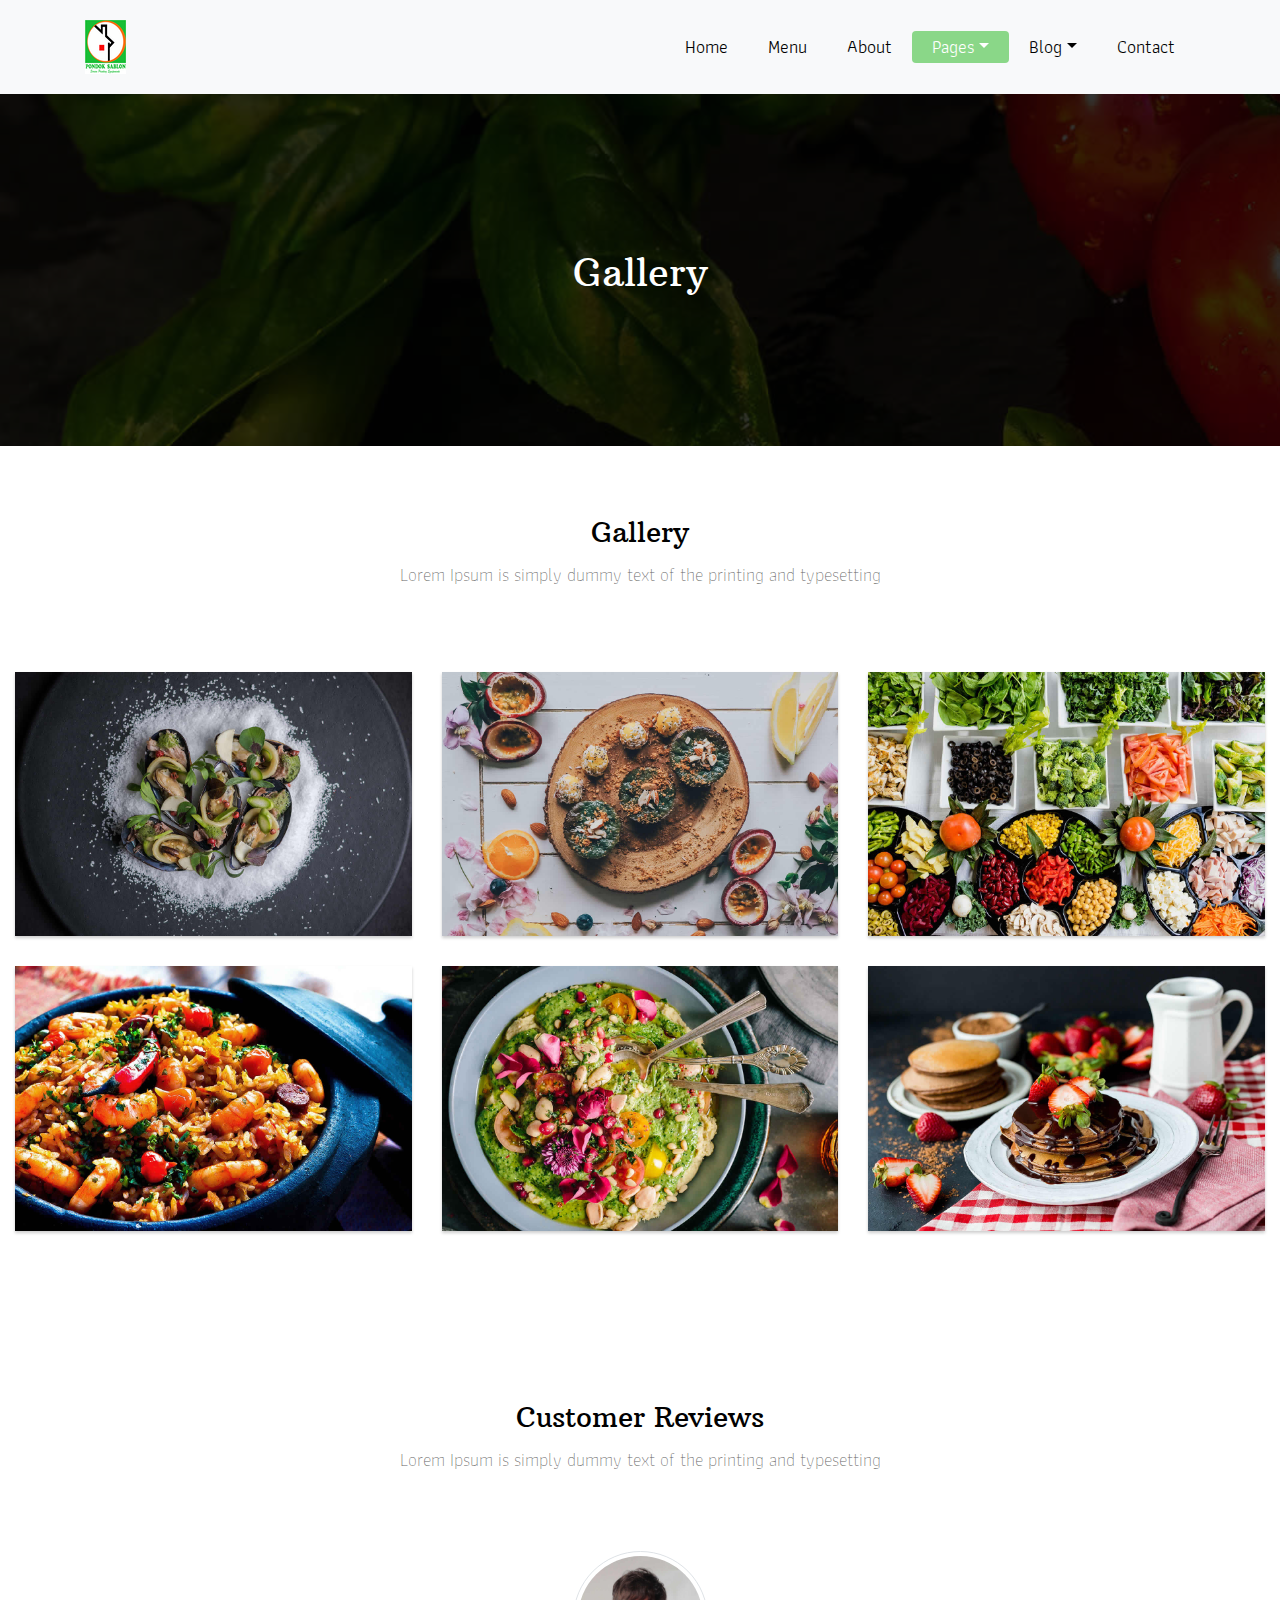
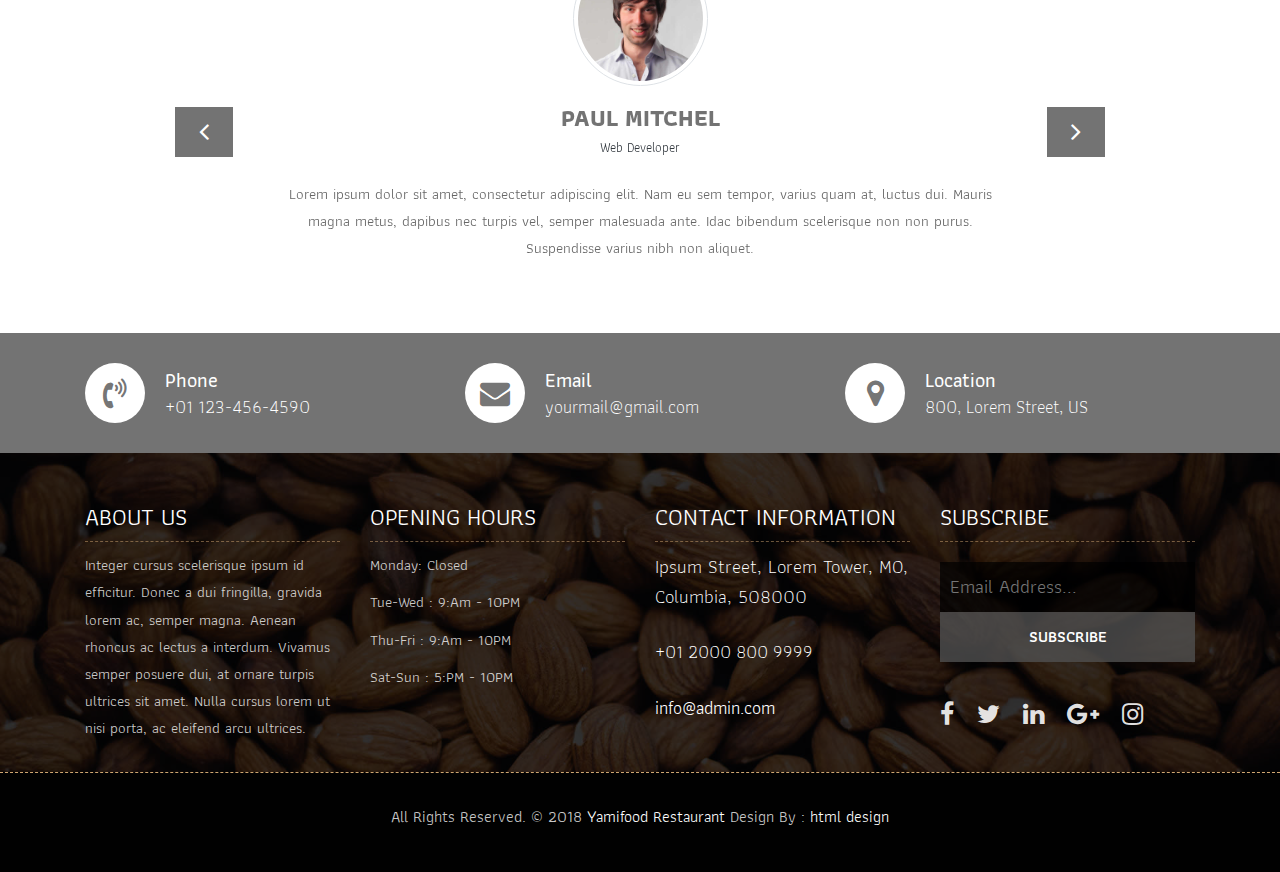
<file: gallery.html>
<!DOCTYPE html>
<html lang="en"><!-- Basic -->
<head>
	<meta charset="utf-8">
    <meta http-equiv="X-UA-Compatible" content="IE=edge">   
   
    <!-- Mobile Metas -->
    <meta name="viewport" content="width=device-width, initial-scale=1">
 
     <!-- Site Metas -->
    <title>Yamifood Restaurant - Responsive HTML5 Template</title>  
    <meta name="keywords" content="">
    <meta name="description" content="">
    <meta name="author" content="">

    <!-- Site Icons -->
    <link rel="shortcut icon" href="images/favicon.ico" type="image/x-icon">
    <link rel="apple-touch-icon" href="images/apple-touch-icon.png">

    <!-- Bootstrap CSS -->
    <link rel="stylesheet" href="css/bootstrap.min.css">    
	<!-- Site CSS -->
    <link rel="stylesheet" href="css/style.css">    
    <!-- Responsive CSS -->
    <link rel="stylesheet" href="css/responsive.css">
    <!-- Custom CSS -->
    <link rel="stylesheet" href="css/custom.css">

    <!--[if lt IE 9]>
      <script src="https://oss.maxcdn.com/libs/html5shiv/3.7.0/html5shiv.js"></script>
      <script src="https://oss.maxcdn.com/libs/respond.js/1.4.2/respond.min.js"></script>
    <![endif]-->

</head>

<body>
	<!-- Start header -->
	<header class="top-navbar">
		<nav class="navbar navbar-expand-lg navbar-light bg-light">
			<div class="container">
				<a class="navbar-brand" href="index.html">
					<img src="images/logo.png" alt="" />
				</a>
				<button class="navbar-toggler" type="button" data-toggle="collapse" data-target="#navbars-rs-food" aria-controls="navbars-rs-food" aria-expanded="false" aria-label="Toggle navigation">
				  <span class="navbar-toggler-icon"></span>
				</button>
				<div class="collapse navbar-collapse" id="navbars-rs-food">
					<ul class="navbar-nav ml-auto">
						<li class="nav-item"><a class="nav-link" href="index.html">Home</a></li>
						<li class="nav-item"><a class="nav-link" href="menu.html">Menu</a></li>
						<li class="nav-item"><a class="nav-link" href="about.html">About</a></li>
						<li class="nav-item active dropdown">
							<a class="nav-link dropdown-toggle" href="#" id="dropdown-a" data-toggle="dropdown">Pages</a>
							<div class="dropdown-menu" aria-labelledby="dropdown-a">
								<a class="dropdown-item" href="reservation.html">Reservation</a>
								<a class="dropdown-item" href="stuff.html">Stuff</a>
								<a class="dropdown-item" href="gallery.html">Gallery</a>
							</div>
						</li>
						<li class="nav-item dropdown">
							<a class="nav-link dropdown-toggle" href="#" id="dropdown-a" data-toggle="dropdown">Blog</a>
							<div class="dropdown-menu" aria-labelledby="dropdown-a">
								<a class="dropdown-item" href="blog.html">blog</a>
								<a class="dropdown-item" href="blog-details.html">blog Single</a>
							</div>
						</li>
						<li class="nav-item"><a class="nav-link" href="contact.html">Contact</a></li>
					</ul>
				</div>
			</div>
		</nav>
	</header>
	<!-- End header -->
	
	<!-- Start All Pages -->
	<div class="all-page-title page-breadcrumb">
		<div class="container text-center">
			<div class="row">
				<div class="col-lg-12">
					<h1>Gallery</h1>
				</div>
			</div>
		</div>
	</div>
	<!-- End All Pages -->
	
	<!-- Start Gallery -->
	<div class="gallery-box">
		<div class="container-fluid">
			<div class="row">
				<div class="col-lg-12">
					<div class="heading-title text-center">
						<h2>Gallery</h2>
						<p>Lorem Ipsum is simply dummy text of the printing and typesetting</p>
					</div>
				</div>
			</div>
			<div class="tz-gallery">
				<div class="row">
					<div class="col-sm-12 col-md-4 col-lg-4">
						<a class="lightbox" href="images/gallery-img-01.jpg">
							<img class="img-fluid" src="images/gallery-img-01.jpg" alt="Gallery Images">
						</a>
					</div>
					<div class="col-sm-6 col-md-4 col-lg-4">
						<a class="lightbox" href="images/gallery-img-02.jpg">
							<img class="img-fluid" src="images/gallery-img-02.jpg" alt="Gallery Images">
						</a>
					</div>
					<div class="col-sm-6 col-md-4 col-lg-4">
						<a class="lightbox" href="images/gallery-img-03.jpg">
							<img class="img-fluid" src="images/gallery-img-03.jpg" alt="Gallery Images">
						</a>
					</div>
					<div class="col-sm-12 col-md-4 col-lg-4">
						<a class="lightbox" href="images/gallery-img-04.jpg">
							<img class="img-fluid" src="images/gallery-img-04.jpg" alt="Gallery Images">
						</a>
					</div>
					<div class="col-sm-6 col-md-4 col-lg-4">
						<a class="lightbox" href="images/gallery-img-05.jpg">
							<img class="img-fluid" src="images/gallery-img-05.jpg" alt="Gallery Images">
						</a>
					</div> 
					<div class="col-sm-6 col-md-4 col-lg-4">
						<a class="lightbox" href="images/gallery-img-06.jpg">
							<img class="img-fluid" src="images/gallery-img-06.jpg" alt="Gallery Images">
						</a>
					</div>
				</div>
			</div>
		</div>
	</div>
	<!-- End Gallery -->
	
	<!-- Start Customer Reviews -->
	<div class="customer-reviews-box">
		<div class="container">
			<div class="row">
				<div class="col-lg-12">
					<div class="heading-title text-center">
						<h2>Customer Reviews</h2>
						<p>Lorem Ipsum is simply dummy text of the printing and typesetting</p>
					</div>
				</div>
			</div>
			<div class="row">
				<div class="col-md-8 mr-auto ml-auto text-center">
					<div id="reviews" class="carousel slide" data-ride="carousel">
						<div class="carousel-inner mt-4">
							<div class="carousel-item text-center active">
								<div class="img-box p-1 border rounded-circle m-auto">
									<img class="d-block w-100 rounded-circle" src="images/profile-1.jpg" alt="">
								</div>
								<h5 class="mt-4 mb-0"><strong class="text-warning text-uppercase">Paul Mitchel</strong></h5>
								<h6 class="text-dark m-0">Web Developer</h6>
								<p class="m-0 pt-3">Lorem ipsum dolor sit amet, consectetur adipiscing elit. Nam eu sem tempor, varius quam at, luctus dui. Mauris magna metus, dapibus nec turpis vel, semper malesuada ante. Idac bibendum scelerisque non non purus. Suspendisse varius nibh non aliquet.</p>
							</div>
							<div class="carousel-item text-center">
								<div class="img-box p-1 border rounded-circle m-auto">
									<img class="d-block w-100 rounded-circle" src="images/profile-3.jpg" alt="">
								</div>
								<h5 class="mt-4 mb-0"><strong class="text-warning text-uppercase">Steve Fonsi</strong></h5>
								<h6 class="text-dark m-0">Web Designer</h6>
								<p class="m-0 pt-3">Lorem ipsum dolor sit amet, consectetur adipiscing elit. Nam eu sem tempor, varius quam at, luctus dui. Mauris magna metus, dapibus nec turpis vel, semper malesuada ante. Idac bibendum scelerisque non non purus. Suspendisse varius nibh non aliquet.</p>
							</div>
							<div class="carousel-item text-center">
								<div class="img-box p-1 border rounded-circle m-auto">
									<img class="d-block w-100 rounded-circle" src="images/profile-7.jpg" alt="">
								</div>
								<h5 class="mt-4 mb-0"><strong class="text-warning text-uppercase">Daniel vebar</strong></h5>
								<h6 class="text-dark m-0">Seo Analyst</h6>
								<p class="m-0 pt-3">Lorem ipsum dolor sit amet, consectetur adipiscing elit. Nam eu sem tempor, varius quam at, luctus dui. Mauris magna metus, dapibus nec turpis vel, semper malesuada ante. Idac bibendum scelerisque non non purus. Suspendisse varius nibh non aliquet.</p>
							</div>
						</div>
						<a class="carousel-control-prev" href="#reviews" role="button" data-slide="prev">
							<i class="fa fa-angle-left" aria-hidden="true"></i>
							<span class="sr-only">Previous</span>
						</a>
						<a class="carousel-control-next" href="#reviews" role="button" data-slide="next">
							<i class="fa fa-angle-right" aria-hidden="true"></i>
							<span class="sr-only">Next</span>
						</a>
                    </div>
				</div>
			</div>
		</div>
	</div>
	<!-- End Customer Reviews -->
	
	<!-- Start Contact info -->
	<div class="contact-imfo-box">
		<div class="container">
			<div class="row">
				<div class="col-md-4">
					<i class="fa fa-volume-control-phone"></i>
					<div class="overflow-hidden">
						<h4>Phone</h4>
						<p class="lead">
							+01 123-456-4590
						</p>
					</div>
				</div>
				<div class="col-md-4">
					<i class="fa fa-envelope"></i>
					<div class="overflow-hidden">
						<h4>Email</h4>
						<p class="lead">
							yourmail@gmail.com
						</p>
					</div>
				</div>
				<div class="col-md-4">
					<i class="fa fa-map-marker"></i>
					<div class="overflow-hidden">
						<h4>Location</h4>
						<p class="lead">
							800, Lorem Street, US
						</p>
					</div>
				</div>
			</div>
		</div>
	</div>
	<!-- End Contact info -->
	
	<!-- Start Footer -->
	<footer class="footer-area bg-f">
		<div class="container">
			<div class="row">
				<div class="col-lg-3 col-md-6">
					<h3>About Us</h3>
					<p>Integer cursus scelerisque ipsum id efficitur. Donec a dui fringilla, gravida lorem ac, semper magna. Aenean rhoncus ac lectus a interdum. Vivamus semper posuere dui, at ornare turpis ultrices sit amet. Nulla cursus lorem ut nisi porta, ac eleifend arcu ultrices.</p>
				</div>
				<div class="col-lg-3 col-md-6">
					<h3>Opening hours</h3>
					<p><span class="text-color">Monday: </span>Closed</p>
					<p><span class="text-color">Tue-Wed :</span> 9:Am - 10PM</p>
					<p><span class="text-color">Thu-Fri :</span> 9:Am - 10PM</p>
					<p><span class="text-color">Sat-Sun :</span> 5:PM - 10PM</p>
				</div>
				<div class="col-lg-3 col-md-6">
					<h3>Contact information</h3>
					<p class="lead">Ipsum Street, Lorem Tower, MO, Columbia, 508000</p>
					<p class="lead"><a href="#">+01 2000 800 9999</a></p>
					<p><a href="#"> info@admin.com</a></p>
				</div>
				<div class="col-lg-3 col-md-6">
					<h3>Subscribe</h3>
					<div class="subscribe_form">
						<form class="subscribe_form">
							<input name="EMAIL" id="subs-email" class="form_input" placeholder="Email Address..." type="email">
							<button type="submit" class="submit">SUBSCRIBE</button>
							<div class="clearfix"></div>
						</form>
					</div>
					<ul class="list-inline f-social">
						<li class="list-inline-item"><a href="#"><i class="fa fa-facebook" aria-hidden="true"></i></a></li>
						<li class="list-inline-item"><a href="#"><i class="fa fa-twitter" aria-hidden="true"></i></a></li>
						<li class="list-inline-item"><a href="#"><i class="fa fa-linkedin" aria-hidden="true"></i></a></li>
						<li class="list-inline-item"><a href="#"><i class="fa fa-google-plus" aria-hidden="true"></i></a></li>
						<li class="list-inline-item"><a href="#"><i class="fa fa-instagram" aria-hidden="true"></i></a></li>
					</ul>
				</div>
			</div>
		</div>
		
		<div class="copyright">
			<div class="container">
				<div class="row">
					<div class="col-lg-12">
						<p class="company-name">All Rights Reserved. &copy; 2018 <a href="#">Yamifood Restaurant</a> Design By : 
					<a href="https://html.design/">html design</a></p>
					</div>
				</div>
			</div>
		</div>
		
	</footer>
	<!-- End Footer -->
	
	<a href="#" id="back-to-top" title="Back to top" style="display: none;">&uarr;</a>

	<!-- ALL JS FILES -->
	<script src="js/jquery-3.2.1.min.js"></script>
	<script src="js/popper.min.js"></script>
	<script src="js/bootstrap.min.js"></script>
    <!-- ALL PLUGINS -->
	<script src="js/jquery.superslides.min.js"></script>
	<script src="js/images-loded.min.js"></script>
	<script src="js/isotope.min.js"></script>
	<script src="js/baguetteBox.min.js"></script>
	<script src="js/form-validator.min.js"></script>
    <script src="js/contact-form-script.js"></script>
    <script src="js/custom.js"></script>
</body>
</html>
</file>
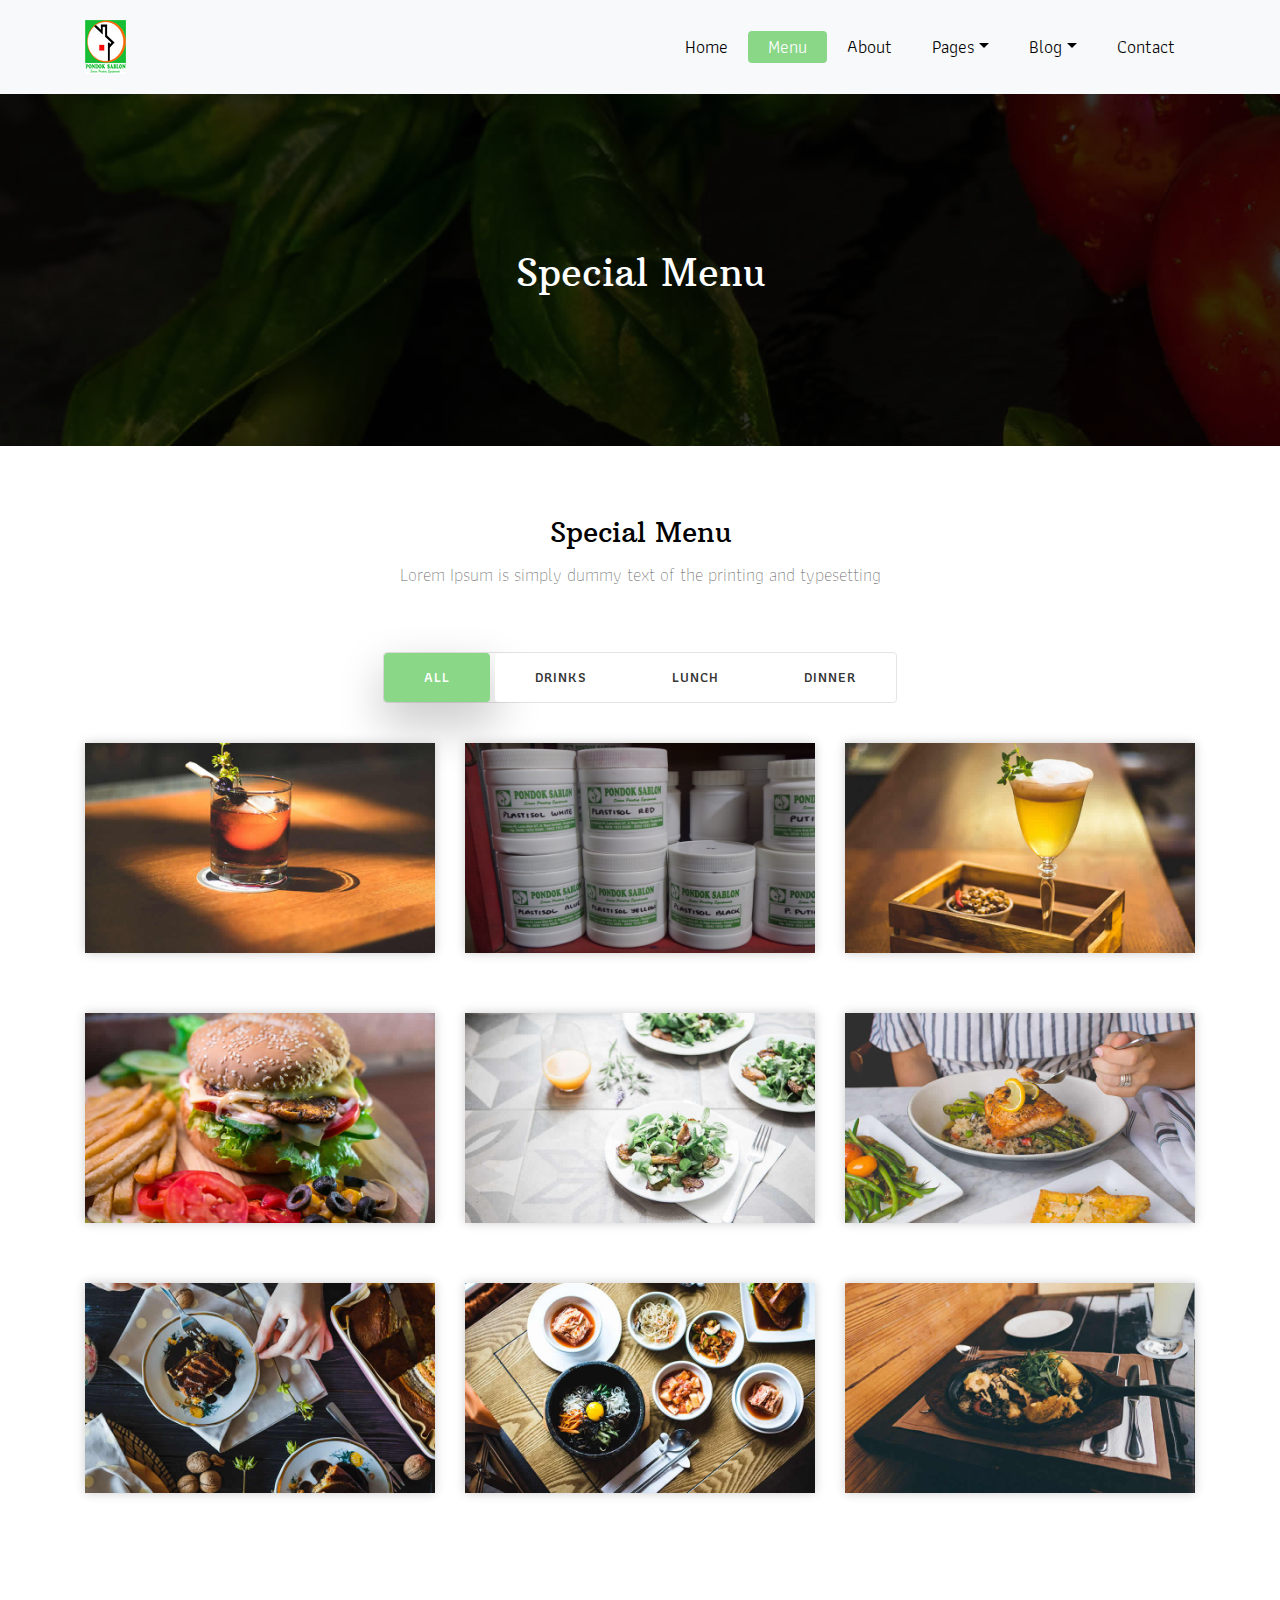
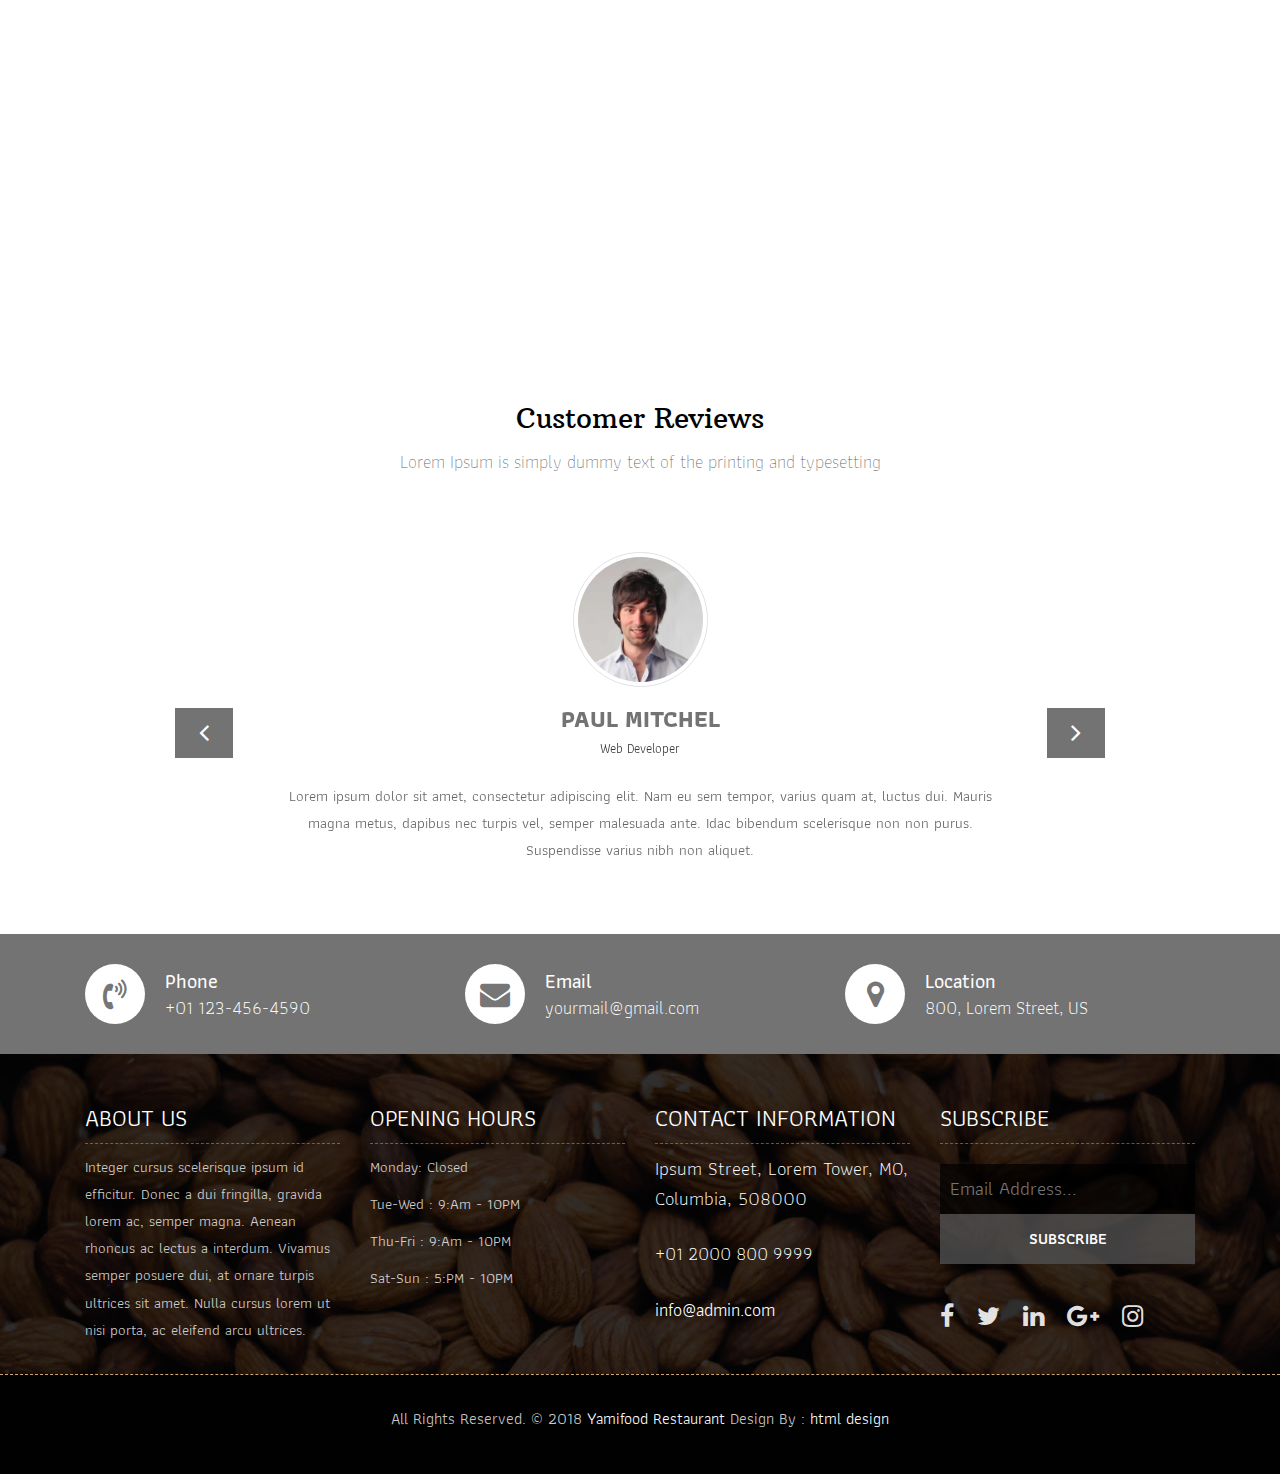
<file: product.html>
<!DOCTYPE html>
<html lang="en"><!-- Basic -->
<head>
	<meta charset="utf-8">
    <meta http-equiv="X-UA-Compatible" content="IE=edge">   
   
    <!-- Mobile Metas -->
    <meta name="viewport" content="width=device-width, initial-scale=1">
 
     <!-- Site Metas -->
    <title>Yamifood Restaurant - Responsive HTML5 Template</title>  
    <meta name="keywords" content="">
    <meta name="description" content="">
    <meta name="author" content="">

    <!-- Site Icons -->
    <link rel="shortcut icon" href="images/favicon.ico" type="image/x-icon">
    <link rel="apple-touch-icon" href="images/apple-touch-icon.png">

    <!-- Bootstrap CSS -->
    <link rel="stylesheet" href="css/bootstrap.min.css">    
	<!-- Site CSS -->
    <link rel="stylesheet" href="css/style.css">    
    <!-- Responsive CSS -->
    <link rel="stylesheet" href="css/responsive.css">
    <!-- Custom CSS -->
    <link rel="stylesheet" href="css/custom.css">

    <!--[if lt IE 9]>
      <script src="https://oss.maxcdn.com/libs/html5shiv/3.7.0/html5shiv.js"></script>
      <script src="https://oss.maxcdn.com/libs/respond.js/1.4.2/respond.min.js"></script>
    <![endif]-->

</head>

<body>
	<!-- Start header -->
	<header class="top-navbar">
		<nav class="navbar navbar-expand-lg navbar-light bg-light">
			<div class="container">
				<a class="navbar-brand" href="index.html">
					<img src="images/logo.png" alt="" />
				</a>
				<button class="navbar-toggler" type="button" data-toggle="collapse" data-target="#navbars-rs-food" aria-controls="navbars-rs-food" aria-expanded="false" aria-label="Toggle navigation">
				  <span class="navbar-toggler-icon"></span>
				</button>
				<div class="collapse navbar-collapse" id="navbars-rs-food">
					<ul class="navbar-nav ml-auto">
						<li class="nav-item"><a class="nav-link" href="index.html">Home</a></li>
						<li class="nav-item active"><a class="nav-link" href="menu.html">Menu</a></li>
						<li class="nav-item"><a class="nav-link" href="about.html">About</a></li>
						<li class="nav-item dropdown">
							<a class="nav-link dropdown-toggle" href="#" id="dropdown-a" data-toggle="dropdown">Pages</a>
							<div class="dropdown-menu" aria-labelledby="dropdown-a">
								<a class="dropdown-item" href="reservation.html">Reservation</a>
								<a class="dropdown-item" href="stuff.html">Stuff</a>
								<a class="dropdown-item" href="gallery.html">Gallery</a>
							</div>
						</li>
						<li class="nav-item dropdown">
							<a class="nav-link dropdown-toggle" href="#" id="dropdown-a" data-toggle="dropdown">Blog</a>
							<div class="dropdown-menu" aria-labelledby="dropdown-a">
								<a class="dropdown-item" href="blog.html">blog</a>
								<a class="dropdown-item" href="blog-details.html">blog Single</a>
							</div>
						</li>
						<li class="nav-item"><a class="nav-link" href="contact.html">Contact</a></li>
					</ul>
				</div>
			</div>
		</nav>
	</header>
	<!-- End header -->
	
	<!-- Start All Pages -->
	<div class="all-page-title page-breadcrumb">
		<div class="container text-center">
			<div class="row">
				<div class="col-lg-12">
					<h1>Special Menu</h1>
				</div>
			</div>
		</div>
	</div>
	<!-- End All Pages -->
	
	<!-- Start Menu -->
	<div class="menu-box">
		<div class="container">
			<div class="row">
				<div class="col-lg-12">
					<div class="heading-title text-center">
						<h2>Special Menu</h2>
						<p>Lorem Ipsum is simply dummy text of the printing and typesetting</p>
					</div>
				</div>
			</div>
			<div class="row">
				<div class="col-lg-12">
					<div class="special-menu text-center">
						<div class="button-group filter-button-group">
							<button class="active" data-filter="*">All</button>
							<button data-filter=".drinks">Drinks</button>
							<button data-filter=".lunch">Lunch</button>
							<button data-filter=".dinner">Dinner</button>
						</div>
					</div>
				</div>
			</div>
				
			<div class="row special-list">
				<div class="col-lg-4 col-md-6 special-grid drinks">
					<div class="gallery-single fix">
						<img src="images/img-01.jpg" class="img-fluid" alt="Image">
						<div class="why-text">
							<h4>Special Drinks 1</h4>
							<p>Sed id magna vitae eros sagittis euismod.</p>
							<h5> $7.79</h5>
						</div>
					</div>
				</div>
				
				<div class="col-lg-4 col-md-6 special-grid drinks">
					<div class="gallery-single fix">
						<img src="images/img-02.jpg" class="img-fluid" alt="Image">
						<div class="why-text">
							<h4>Special Drinks 2</h4>
							<p>Sed id magna vitae eros sagittis euismod.</p>
							<h5> $9.79</h5>
						</div>
					</div>
				</div>
				
				<div class="col-lg-4 col-md-6 special-grid drinks">
					<div class="gallery-single fix">
						<img src="images/img-03.jpg" class="img-fluid" alt="Image">
						<div class="why-text">
							<h4>Special Drinks 3</h4>
							<p>Sed id magna vitae eros sagittis euismod.</p>
							<h5> $10.79</h5>
						</div>
					</div>
				</div>
				
				<div class="col-lg-4 col-md-6 special-grid lunch">
					<div class="gallery-single fix">
						<img src="images/img-04.jpg" class="img-fluid" alt="Image">
						<div class="why-text">
							<h4>Special Lunch 1</h4>
							<p>Sed id magna vitae eros sagittis euismod.</p>
							<h5> $15.79</h5>
						</div>
					</div>
				</div>
				
				<div class="col-lg-4 col-md-6 special-grid lunch">
					<div class="gallery-single fix">
						<img src="images/img-05.jpg" class="img-fluid" alt="Image">
						<div class="why-text">
							<h4>Special Lunch 2</h4>
							<p>Sed id magna vitae eros sagittis euismod.</p>
							<h5> $18.79</h5>
						</div>
					</div>
				</div>
				
				<div class="col-lg-4 col-md-6 special-grid lunch">
					<div class="gallery-single fix">
						<img src="images/img-06.jpg" class="img-fluid" alt="Image">
						<div class="why-text">
							<h4>Special Lunch 3</h4>
							<p>Sed id magna vitae eros sagittis euismod.</p>
							<h5> $20.79</h5>
						</div>
					</div>
				</div>
				
				<div class="col-lg-4 col-md-6 special-grid dinner">
					<div class="gallery-single fix">
						<img src="images/img-07.jpg" class="img-fluid" alt="Image">
						<div class="why-text">
							<h4>Special Dinner 1</h4>
							<p>Sed id magna vitae eros sagittis euismod.</p>
							<h5> $25.79</h5>
						</div>
					</div>
				</div>
				
				<div class="col-lg-4 col-md-6 special-grid dinner">
					<div class="gallery-single fix">
						<img src="images/img-08.jpg" class="img-fluid" alt="Image">
						<div class="why-text">
							<h4>Special Dinner 2</h4>
							<p>Sed id magna vitae eros sagittis euismod.</p>
							<h5> $22.79</h5>
						</div>
					</div>
				</div>
				
				<div class="col-lg-4 col-md-6 special-grid dinner">
					<div class="gallery-single fix">
						<img src="images/img-09.jpg" class="img-fluid" alt="Image">
						<div class="why-text">
							<h4>Special Dinner 3</h4>
							<p>Sed id magna vitae eros sagittis euismod.</p>
							<h5> $24.79</h5>
						</div>
					</div>
				</div>
				
			</div>
		</div>
	</div>
	<!-- End Menu -->
	
	<!-- Start QT -->
	<div class="qt-box qt-background">
		<div class="container">
			<div class="row">
				<div class="col-md-8 ml-auto mr-auto text-left">
					<p class="lead ">
						" If you're not the one cooking, stay out of the way and compliment the chef. "
					</p>
					<span class="lead">Michael Strahan</span>
				</div>
			</div>
		</div>
	</div>
	<!-- End QT -->
	
	<!-- Start Customer Reviews -->
	<div class="customer-reviews-box">
		<div class="container">
			<div class="row">
				<div class="col-lg-12">
					<div class="heading-title text-center">
						<h2>Customer Reviews</h2>
						<p>Lorem Ipsum is simply dummy text of the printing and typesetting</p>
					</div>
				</div>
			</div>
			<div class="row">
				<div class="col-md-8 mr-auto ml-auto text-center">
					<div id="reviews" class="carousel slide" data-ride="carousel">
						<div class="carousel-inner mt-4">
							<div class="carousel-item text-center active">
								<div class="img-box p-1 border rounded-circle m-auto">
									<img class="d-block w-100 rounded-circle" src="images/profile-1.jpg" alt="">
								</div>
								<h5 class="mt-4 mb-0"><strong class="text-warning text-uppercase">Paul Mitchel</strong></h5>
								<h6 class="text-dark m-0">Web Developer</h6>
								<p class="m-0 pt-3">Lorem ipsum dolor sit amet, consectetur adipiscing elit. Nam eu sem tempor, varius quam at, luctus dui. Mauris magna metus, dapibus nec turpis vel, semper malesuada ante. Idac bibendum scelerisque non non purus. Suspendisse varius nibh non aliquet.</p>
							</div>
							<div class="carousel-item text-center">
								<div class="img-box p-1 border rounded-circle m-auto">
									<img class="d-block w-100 rounded-circle" src="images/profile-3.jpg" alt="">
								</div>
								<h5 class="mt-4 mb-0"><strong class="text-warning text-uppercase">Steve Fonsi</strong></h5>
								<h6 class="text-dark m-0">Web Designer</h6>
								<p class="m-0 pt-3">Lorem ipsum dolor sit amet, consectetur adipiscing elit. Nam eu sem tempor, varius quam at, luctus dui. Mauris magna metus, dapibus nec turpis vel, semper malesuada ante. Idac bibendum scelerisque non non purus. Suspendisse varius nibh non aliquet.</p>
							</div>
							<div class="carousel-item text-center">
								<div class="img-box p-1 border rounded-circle m-auto">
									<img class="d-block w-100 rounded-circle" src="images/profile-7.jpg" alt="">
								</div>
								<h5 class="mt-4 mb-0"><strong class="text-warning text-uppercase">Daniel vebar</strong></h5>
								<h6 class="text-dark m-0">Seo Analyst</h6>
								<p class="m-0 pt-3">Lorem ipsum dolor sit amet, consectetur adipiscing elit. Nam eu sem tempor, varius quam at, luctus dui. Mauris magna metus, dapibus nec turpis vel, semper malesuada ante. Idac bibendum scelerisque non non purus. Suspendisse varius nibh non aliquet.</p>
							</div>
						</div>
						<a class="carousel-control-prev" href="#reviews" role="button" data-slide="prev">
							<i class="fa fa-angle-left" aria-hidden="true"></i>
							<span class="sr-only">Previous</span>
						</a>
						<a class="carousel-control-next" href="#reviews" role="button" data-slide="next">
							<i class="fa fa-angle-right" aria-hidden="true"></i>
							<span class="sr-only">Next</span>
						</a>
                    </div>
				</div>
			</div>
		</div>
	</div>
	<!-- End Customer Reviews -->
	
	<!-- Start Contact info -->
	<div class="contact-imfo-box">
		<div class="container">
			<div class="row">
				<div class="col-md-4">
					<i class="fa fa-volume-control-phone"></i>
					<div class="overflow-hidden">
						<h4>Phone</h4>
						<p class="lead">
							+01 123-456-4590
						</p>
					</div>
				</div>
				<div class="col-md-4">
					<i class="fa fa-envelope"></i>
					<div class="overflow-hidden">
						<h4>Email</h4>
						<p class="lead">
							yourmail@gmail.com
						</p>
					</div>
				</div>
				<div class="col-md-4">
					<i class="fa fa-map-marker"></i>
					<div class="overflow-hidden">
						<h4>Location</h4>
						<p class="lead">
							800, Lorem Street, US
						</p>
					</div>
				</div>
			</div>
		</div>
	</div>
	<!-- End Contact info -->
	
	<!-- Start Footer -->
	<footer class="footer-area bg-f">
		<div class="container">
			<div class="row">
				<div class="col-lg-3 col-md-6">
					<h3>About Us</h3>
					<p>Integer cursus scelerisque ipsum id efficitur. Donec a dui fringilla, gravida lorem ac, semper magna. Aenean rhoncus ac lectus a interdum. Vivamus semper posuere dui, at ornare turpis ultrices sit amet. Nulla cursus lorem ut nisi porta, ac eleifend arcu ultrices.</p>
				</div>
				<div class="col-lg-3 col-md-6">
					<h3>Opening hours</h3>
					<p><span class="text-color">Monday: </span>Closed</p>
					<p><span class="text-color">Tue-Wed :</span> 9:Am - 10PM</p>
					<p><span class="text-color">Thu-Fri :</span> 9:Am - 10PM</p>
					<p><span class="text-color">Sat-Sun :</span> 5:PM - 10PM</p>
				</div>
				<div class="col-lg-3 col-md-6">
					<h3>Contact information</h3>
					<p class="lead">Ipsum Street, Lorem Tower, MO, Columbia, 508000</p>
					<p class="lead"><a href="#">+01 2000 800 9999</a></p>
					<p><a href="#"> info@admin.com</a></p>
				</div>
				<div class="col-lg-3 col-md-6">
					<h3>Subscribe</h3>
					<div class="subscribe_form">
						<form class="subscribe_form">
							<input name="EMAIL" id="subs-email" class="form_input" placeholder="Email Address..." type="email">
							<button type="submit" class="submit">SUBSCRIBE</button>
							<div class="clearfix"></div>
						</form>
					</div>
					<ul class="list-inline f-social">
						<li class="list-inline-item"><a href="#"><i class="fa fa-facebook" aria-hidden="true"></i></a></li>
						<li class="list-inline-item"><a href="#"><i class="fa fa-twitter" aria-hidden="true"></i></a></li>
						<li class="list-inline-item"><a href="#"><i class="fa fa-linkedin" aria-hidden="true"></i></a></li>
						<li class="list-inline-item"><a href="#"><i class="fa fa-google-plus" aria-hidden="true"></i></a></li>
						<li class="list-inline-item"><a href="#"><i class="fa fa-instagram" aria-hidden="true"></i></a></li>
					</ul>
				</div>
			</div>
		</div>
		
		<div class="copyright">
			<div class="container">
				<div class="row">
					<div class="col-lg-12">
						<p class="company-name">All Rights Reserved. &copy; 2018 <a href="#">Yamifood Restaurant</a> Design By : 
					<a href="https://html.design/">html design</a></p>
					</div>
				</div>
			</div>
		</div>
		
	</footer>
	<!-- End Footer -->
	
	<a href="#" id="back-to-top" title="Back to top" style="display: none;">&uarr;</a>

	<!-- ALL JS FILES -->
	<script src="js/jquery-3.2.1.min.js"></script>
	<script src="js/popper.min.js"></script>
	<script src="js/bootstrap.min.js"></script>
    <!-- ALL PLUGINS -->
	<script src="js/jquery.superslides.min.js"></script>
	<script src="js/images-loded.min.js"></script>
	<script src="js/isotope.min.js"></script>
	<script src="js/baguetteBox.min.js"></script>
	<script src="js/form-validator.min.js"></script>
    <script src="js/contact-form-script.js"></script>
    <script src="js/custom.js"></script>
</body>
</html>
</file>
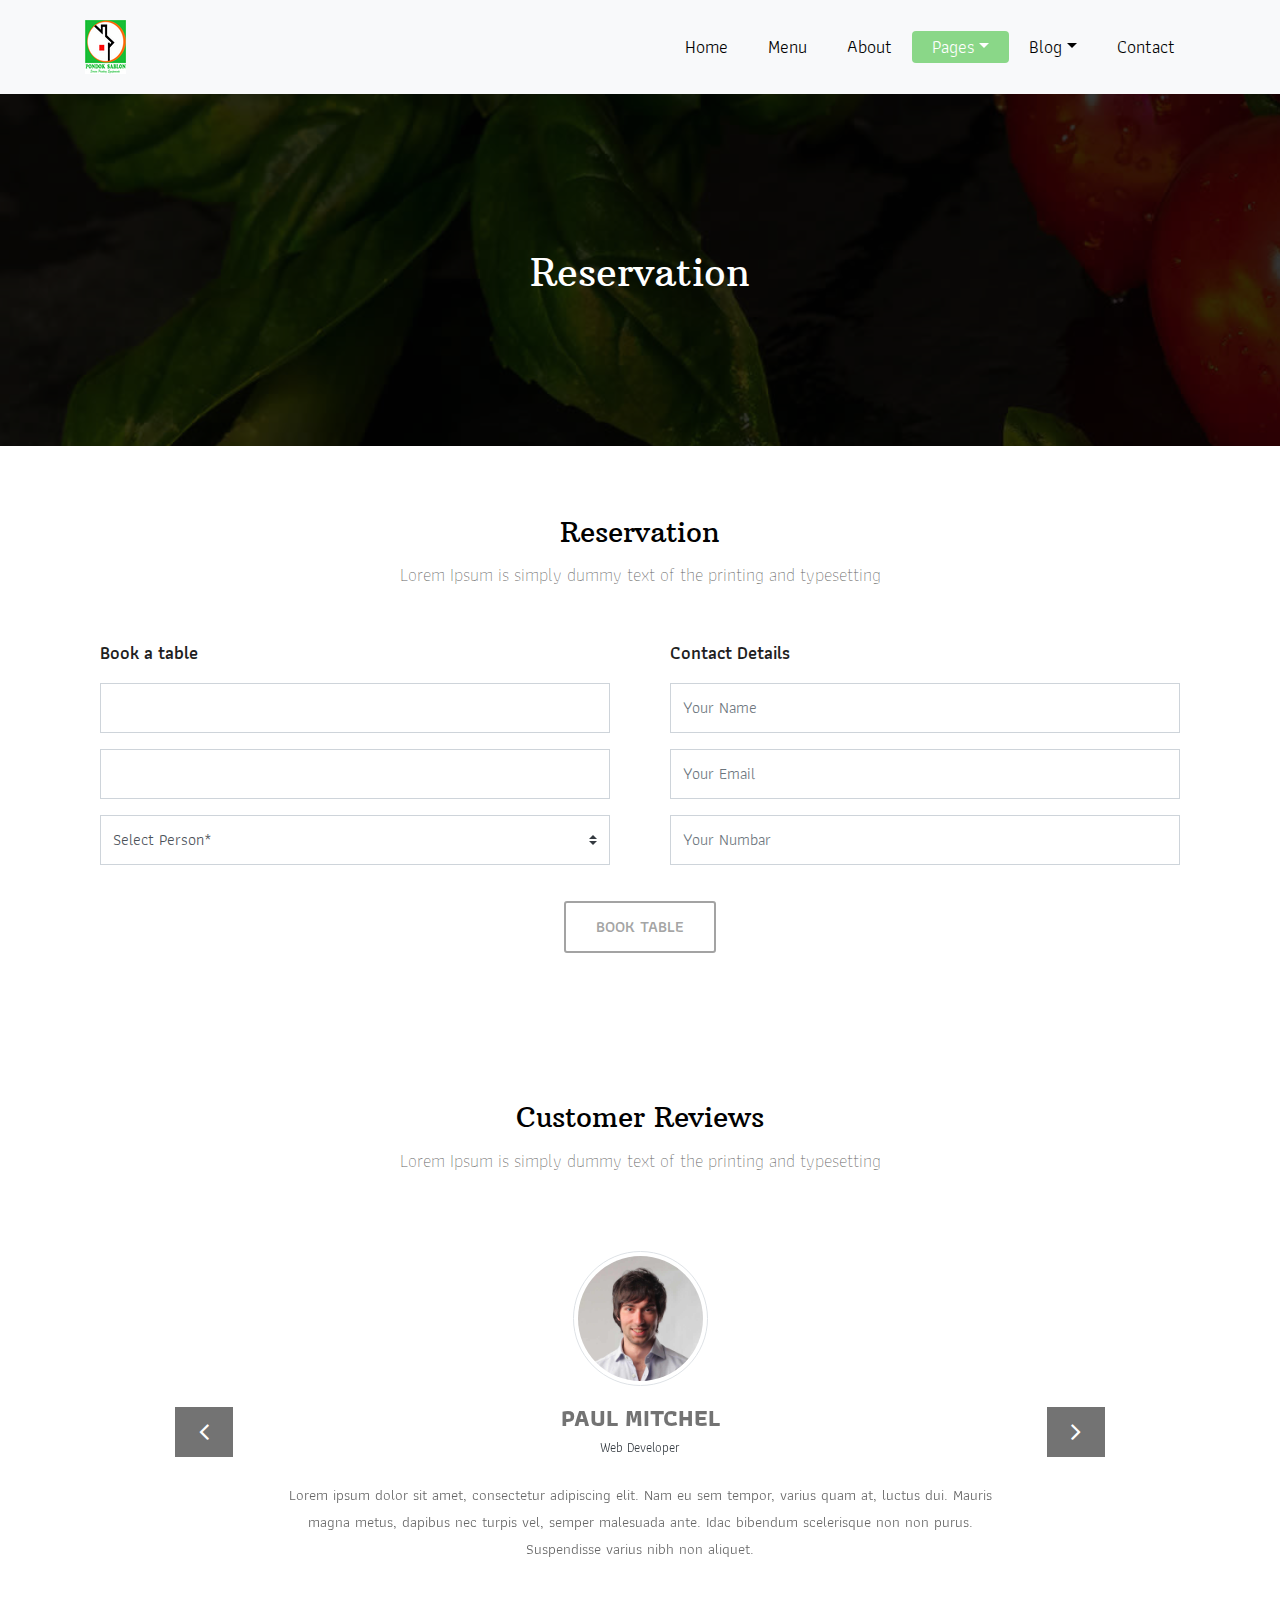
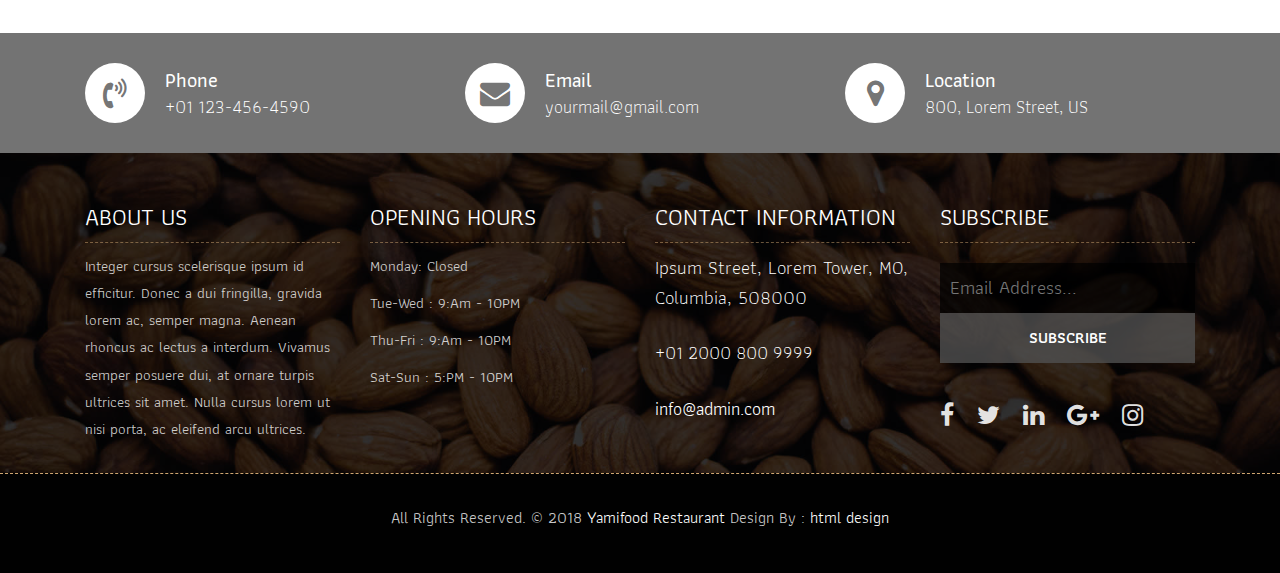
<file: reservation.html>
<!DOCTYPE html>
<html lang="en"><!-- Basic -->
<head>
	<meta charset="utf-8">
    <meta http-equiv="X-UA-Compatible" content="IE=edge">   
   
    <!-- Mobile Metas -->
    <meta name="viewport" content="width=device-width, initial-scale=1">
 
     <!-- Site Metas -->
    <title>Yamifood Restaurant - Responsive HTML5 Template</title>  
    <meta name="keywords" content="">
    <meta name="description" content="">
    <meta name="author" content="">

    <!-- Site Icons -->
    <link rel="shortcut icon" href="images/favicon.ico" type="image/x-icon">
    <link rel="apple-touch-icon" href="images/apple-touch-icon.png">

    <!-- Bootstrap CSS -->
    <link rel="stylesheet" href="css/bootstrap.min.css">    
	<!-- Site CSS -->
    <link rel="stylesheet" href="css/style.css">    
	<!-- Pickadate CSS -->
    <link rel="stylesheet" href="css/classic.css">    
	<link rel="stylesheet" href="css/classic.date.css">    
	<link rel="stylesheet" href="css/classic.time.css">    
    <!-- Responsive CSS -->
    <link rel="stylesheet" href="css/responsive.css">
    <!-- Custom CSS -->
    <link rel="stylesheet" href="css/custom.css">

    <!--[if lt IE 9]>
      <script src="https://oss.maxcdn.com/libs/html5shiv/3.7.0/html5shiv.js"></script>
      <script src="https://oss.maxcdn.com/libs/respond.js/1.4.2/respond.min.js"></script>
    <![endif]-->

</head>

<body>
	<!-- Start header -->
	<header class="top-navbar">
		<nav class="navbar navbar-expand-lg navbar-light bg-light">
			<div class="container">
				<a class="navbar-brand" href="index.html">
					<img src="images/logo.png" alt="" />
				</a>
				<button class="navbar-toggler" type="button" data-toggle="collapse" data-target="#navbars-rs-food" aria-controls="navbars-rs-food" aria-expanded="false" aria-label="Toggle navigation">
				  <span class="navbar-toggler-icon"></span>
				</button>
				<div class="collapse navbar-collapse" id="navbars-rs-food">
					<ul class="navbar-nav ml-auto">
						<li class="nav-item"><a class="nav-link" href="index.html">Home</a></li>
						<li class="nav-item"><a class="nav-link" href="menu.html">Menu</a></li>
						<li class="nav-item"><a class="nav-link" href="about.html">About</a></li>
						<li class="nav-item active dropdown">
							<a class="nav-link dropdown-toggle" href="#" id="dropdown-a" data-toggle="dropdown">Pages</a>
							<div class="dropdown-menu" aria-labelledby="dropdown-a">
								<a class="dropdown-item" href="reservation.html">Reservation</a>
								<a class="dropdown-item" href="stuff.html">Stuff</a>
								<a class="dropdown-item" href="gallery.html">Gallery</a>
							</div>
						</li>
						<li class="nav-item dropdown">
							<a class="nav-link dropdown-toggle" href="#" id="dropdown-a" data-toggle="dropdown">Blog</a>
							<div class="dropdown-menu" aria-labelledby="dropdown-a">
								<a class="dropdown-item" href="blog.html">blog</a>
								<a class="dropdown-item" href="blog-details.html">blog Single</a>
							</div>
						</li>
						<li class="nav-item"><a class="nav-link" href="contact.html">Contact</a></li>
					</ul>
				</div>
			</div>
		</nav>
	</header>
	<!-- End header -->
	
	<!-- Start All Pages -->
	<div class="all-page-title page-breadcrumb">
		<div class="container text-center">
			<div class="row">
				<div class="col-lg-12">
					<h1>Reservation</h1>
				</div>
			</div>
		</div>
	</div>
	<!-- End All Pages -->
	
	<!-- Start Reservation -->
	<div class="reservation-box">
		<div class="container">
			<div class="row">
				<div class="col-lg-12">
					<div class="heading-title text-center">
						<h2>Reservation</h2>
						<p>Lorem Ipsum is simply dummy text of the printing and typesetting</p>
					</div>
				</div>
			</div>
			<div class="row">
				<div class="col-lg-12 col-sm-12 col-xs-12">
					<div class="contact-block">
						<form id="contactForm">
							<div class="row">
								<div class="col-md-6">
									<h3>Book a table</h3>
									<div class="col-md-12">
										<div class="form-group">
											<input id="input_date" class="datepicker picker__input form-control" name="date" type="text" value="" equired data-error="Please enter Date">
											<div class="help-block with-errors"></div>
										</div>                                 
									</div>
									<div class="col-md-12">
										<div class="form-group">
											<input id="input_time" class="time form-control picker__input" required data-error="Please enter time">
											<div class="help-block with-errors"></div>
										</div>                                 
									</div>
									<div class="col-md-12">
										<div class="form-group">
											<select class="custom-select d-block form-control" id="person" required data-error="Please select Person">
											  <option disabled selected>Select Person*</option>
											  <option value="1">1</option>
											  <option value="2">2</option>
											  <option value="3">3</option>
											  <option value="4">4</option>
											  <option value="5">5</option>
											  <option value="6">6</option>
											  <option value="7">7</option>
											</select>
											<div class="help-block with-errors"></div>
										</div> 
									</div>
								</div>
								<div class="col-md-6">
									<h3>Contact Details</h3>
									<div class="col-md-12">
										<div class="form-group">
											<input type="text" class="form-control" id="name" name="name" placeholder="Your Name" required data-error="Please enter your name">
											<div class="help-block with-errors"></div>
										</div>                                 
									</div>
									<div class="col-md-12">
										<div class="form-group">
											<input type="text" placeholder="Your Email" id="email" class="form-control" name="email" required data-error="Please enter your email">
											<div class="help-block with-errors"></div>
										</div> 
									</div>
									<div class="col-md-12">
										<div class="form-group">
											<input type="text" placeholder="Your Numbar" id="phone" class="form-control" name="phone" required data-error="Please enter your Numbar">
											<div class="help-block with-errors"></div>
										</div> 
									</div>
								</div>
								<div class="col-md-12">
									<div class="submit-button text-center">
										<button class="btn btn-common" id="submit" type="submit">Book Table</button>
										<div id="msgSubmit" class="h3 text-center hidden"></div> 
										<div class="clearfix"></div> 
									</div>
								</div>
							</div>            
						</form>
					</div>
				</div>
			</div>
		</div>
	</div>
	<!-- End Reservation -->
	
	<!-- Start Customer Reviews -->
	<div class="customer-reviews-box">
		<div class="container">
			<div class="row">
				<div class="col-lg-12">
					<div class="heading-title text-center">
						<h2>Customer Reviews</h2>
						<p>Lorem Ipsum is simply dummy text of the printing and typesetting</p>
					</div>
				</div>
			</div>
			<div class="row">
				<div class="col-md-8 mr-auto ml-auto text-center">
					<div id="reviews" class="carousel slide" data-ride="carousel">
						<div class="carousel-inner mt-4">
							<div class="carousel-item text-center active">
								<div class="img-box p-1 border rounded-circle m-auto">
									<img class="d-block w-100 rounded-circle" src="images/profile-1.jpg" alt="">
								</div>
								<h5 class="mt-4 mb-0"><strong class="text-warning text-uppercase">Paul Mitchel</strong></h5>
								<h6 class="text-dark m-0">Web Developer</h6>
								<p class="m-0 pt-3">Lorem ipsum dolor sit amet, consectetur adipiscing elit. Nam eu sem tempor, varius quam at, luctus dui. Mauris magna metus, dapibus nec turpis vel, semper malesuada ante. Idac bibendum scelerisque non non purus. Suspendisse varius nibh non aliquet.</p>
							</div>
							<div class="carousel-item text-center">
								<div class="img-box p-1 border rounded-circle m-auto">
									<img class="d-block w-100 rounded-circle" src="images/profile-3.jpg" alt="">
								</div>
								<h5 class="mt-4 mb-0"><strong class="text-warning text-uppercase">Steve Fonsi</strong></h5>
								<h6 class="text-dark m-0">Web Designer</h6>
								<p class="m-0 pt-3">Lorem ipsum dolor sit amet, consectetur adipiscing elit. Nam eu sem tempor, varius quam at, luctus dui. Mauris magna metus, dapibus nec turpis vel, semper malesuada ante. Idac bibendum scelerisque non non purus. Suspendisse varius nibh non aliquet.</p>
							</div>
							<div class="carousel-item text-center">
								<div class="img-box p-1 border rounded-circle m-auto">
									<img class="d-block w-100 rounded-circle" src="images/profile-7.jpg" alt="">
								</div>
								<h5 class="mt-4 mb-0"><strong class="text-warning text-uppercase">Daniel vebar</strong></h5>
								<h6 class="text-dark m-0">Seo Analyst</h6>
								<p class="m-0 pt-3">Lorem ipsum dolor sit amet, consectetur adipiscing elit. Nam eu sem tempor, varius quam at, luctus dui. Mauris magna metus, dapibus nec turpis vel, semper malesuada ante. Idac bibendum scelerisque non non purus. Suspendisse varius nibh non aliquet.</p>
							</div>
						</div>
						<a class="carousel-control-prev" href="#reviews" role="button" data-slide="prev">
							<i class="fa fa-angle-left" aria-hidden="true"></i>
							<span class="sr-only">Previous</span>
						</a>
						<a class="carousel-control-next" href="#reviews" role="button" data-slide="next">
							<i class="fa fa-angle-right" aria-hidden="true"></i>
							<span class="sr-only">Next</span>
						</a>
                    </div>
				</div>
			</div>
		</div>
	</div>
	<!-- End Customer Reviews -->
	
	<!-- Start Contact info -->
	<div class="contact-imfo-box">
		<div class="container">
			<div class="row">
				<div class="col-md-4">
					<i class="fa fa-volume-control-phone"></i>
					<div class="overflow-hidden">
						<h4>Phone</h4>
						<p class="lead">
							+01 123-456-4590
						</p>
					</div>
				</div>
				<div class="col-md-4">
					<i class="fa fa-envelope"></i>
					<div class="overflow-hidden">
						<h4>Email</h4>
						<p class="lead">
							yourmail@gmail.com
						</p>
					</div>
				</div>
				<div class="col-md-4">
					<i class="fa fa-map-marker"></i>
					<div class="overflow-hidden">
						<h4>Location</h4>
						<p class="lead">
							800, Lorem Street, US
						</p>
					</div>
				</div>
			</div>
		</div>
	</div>
	<!-- End Contact info -->
	
	<!-- Start Footer -->
	<footer class="footer-area bg-f">
		<div class="container">
			<div class="row">
				<div class="col-lg-3 col-md-6">
					<h3>About Us</h3>
					<p>Integer cursus scelerisque ipsum id efficitur. Donec a dui fringilla, gravida lorem ac, semper magna. Aenean rhoncus ac lectus a interdum. Vivamus semper posuere dui, at ornare turpis ultrices sit amet. Nulla cursus lorem ut nisi porta, ac eleifend arcu ultrices.</p>
				</div>
				<div class="col-lg-3 col-md-6">
					<h3>Opening hours</h3>
					<p><span class="text-color">Monday: </span>Closed</p>
					<p><span class="text-color">Tue-Wed :</span> 9:Am - 10PM</p>
					<p><span class="text-color">Thu-Fri :</span> 9:Am - 10PM</p>
					<p><span class="text-color">Sat-Sun :</span> 5:PM - 10PM</p>
				</div>
				<div class="col-lg-3 col-md-6">
					<h3>Contact information</h3>
					<p class="lead">Ipsum Street, Lorem Tower, MO, Columbia, 508000</p>
					<p class="lead"><a href="#">+01 2000 800 9999</a></p>
					<p><a href="#"> info@admin.com</a></p>
				</div>
				<div class="col-lg-3 col-md-6">
					<h3>Subscribe</h3>
					<div class="subscribe_form">
						<form class="subscribe_form">
							<input name="EMAIL" id="subs-email" class="form_input" placeholder="Email Address..." type="email">
							<button type="submit" class="submit">SUBSCRIBE</button>
							<div class="clearfix"></div>
						</form>
					</div>
					<ul class="list-inline f-social">
						<li class="list-inline-item"><a href="#"><i class="fa fa-facebook" aria-hidden="true"></i></a></li>
						<li class="list-inline-item"><a href="#"><i class="fa fa-twitter" aria-hidden="true"></i></a></li>
						<li class="list-inline-item"><a href="#"><i class="fa fa-linkedin" aria-hidden="true"></i></a></li>
						<li class="list-inline-item"><a href="#"><i class="fa fa-google-plus" aria-hidden="true"></i></a></li>
						<li class="list-inline-item"><a href="#"><i class="fa fa-instagram" aria-hidden="true"></i></a></li>
					</ul>
				</div>
			</div>
		</div>
		
		<div class="copyright">
			<div class="container">
				<div class="row">
					<div class="col-lg-12">
						<p class="company-name">All Rights Reserved. &copy; 2018 <a href="#">Yamifood Restaurant</a> Design By : 
					<a href="https://html.design/">html design</a></p>
					</div>
				</div>
			</div>
		</div>
		
	</footer>
	<!-- End Footer -->
	
	<a href="#" id="back-to-top" title="Back to top" style="display: none;">&uarr;</a>

	<!-- ALL JS FILES -->
	<script src="js/jquery-3.2.1.min.js"></script>
	<script src="js/popper.min.js"></script>
	<script src="js/bootstrap.min.js"></script>
    <!-- ALL PLUGINS -->
	<script src="js/jquery.superslides.min.js"></script>
	<script src="js/images-loded.min.js"></script>
	<script src="js/isotope.min.js"></script>
	<script src="js/baguetteBox.min.js"></script>
	<script src="js/picker.js"></script>
	<script src="js/picker.date.js"></script>
	<script src="js/picker.time.js"></script>
	<script src="js/legacy.js"></script>
	<script src="js/form-validator.min.js"></script>
    <script src="js/contact-form-script.js"></script>
    <script src="js/custom.js"></script>
</body>
</html>
</file>
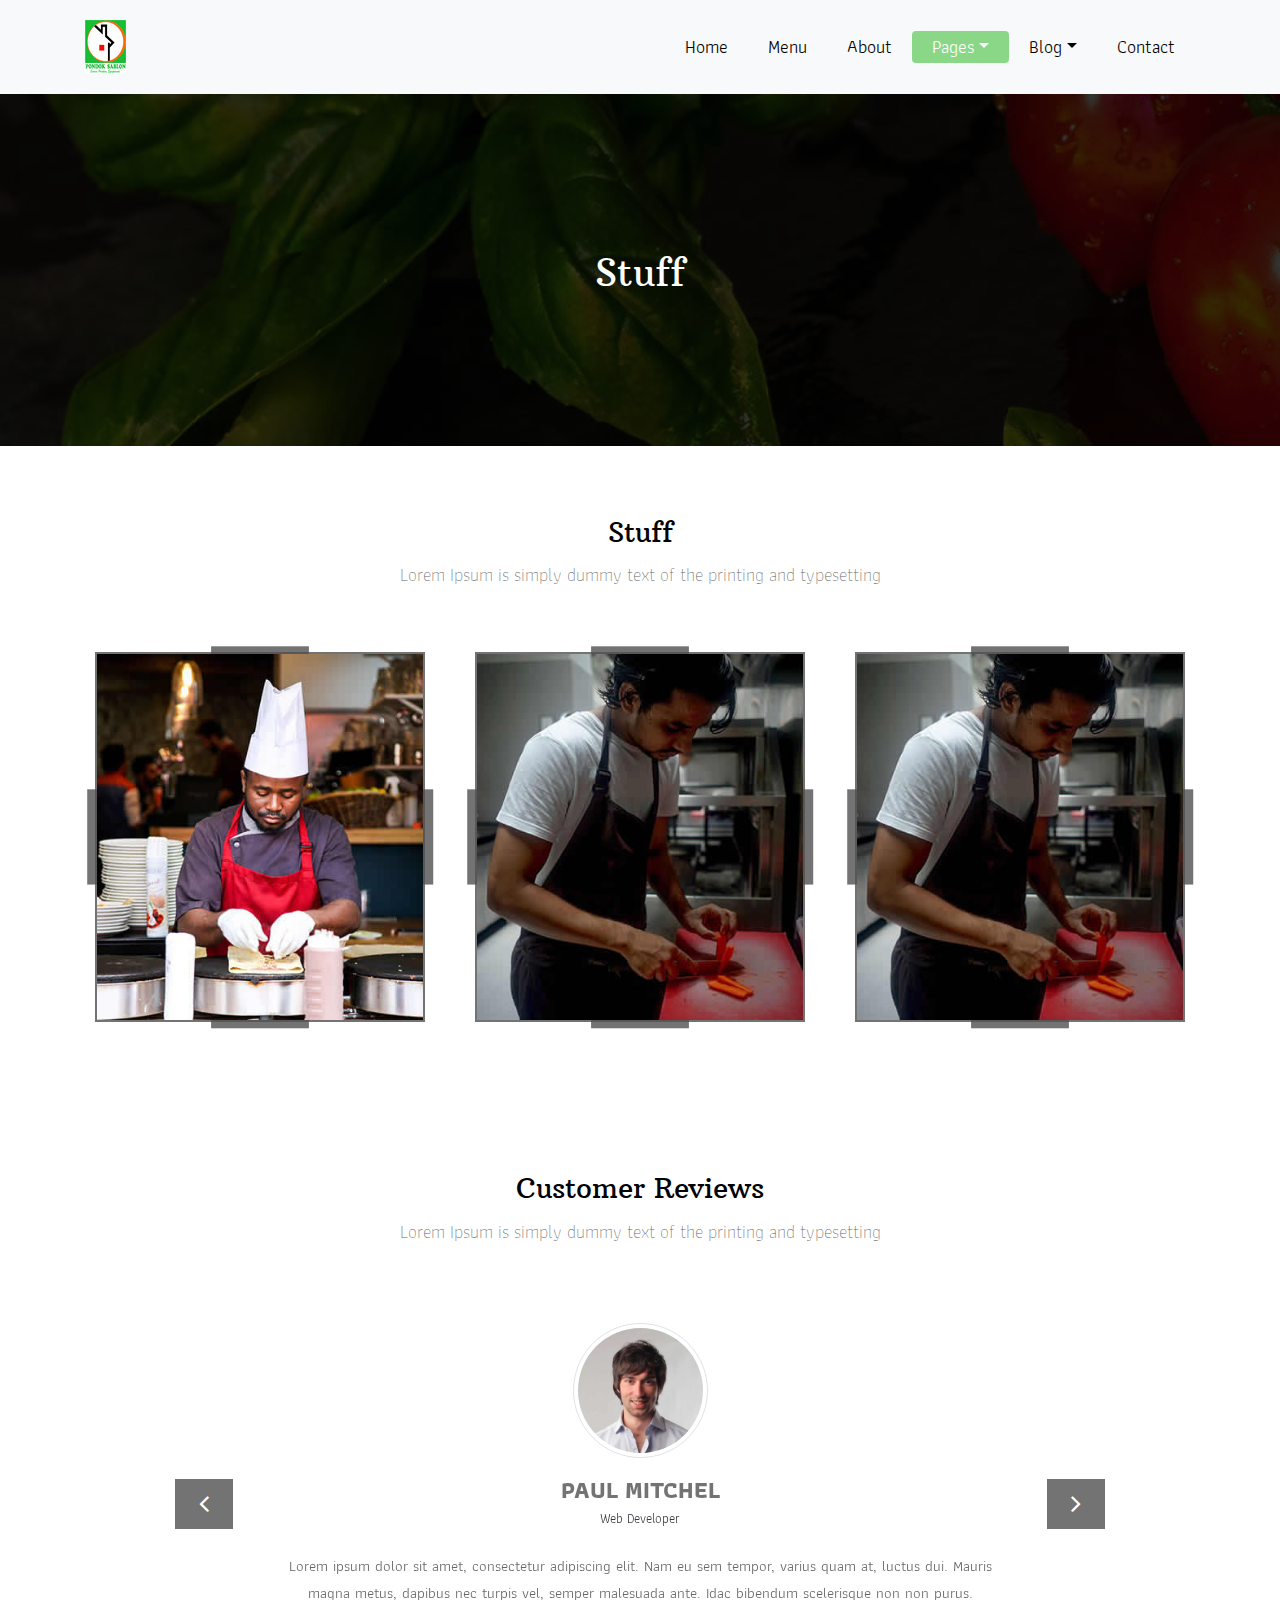
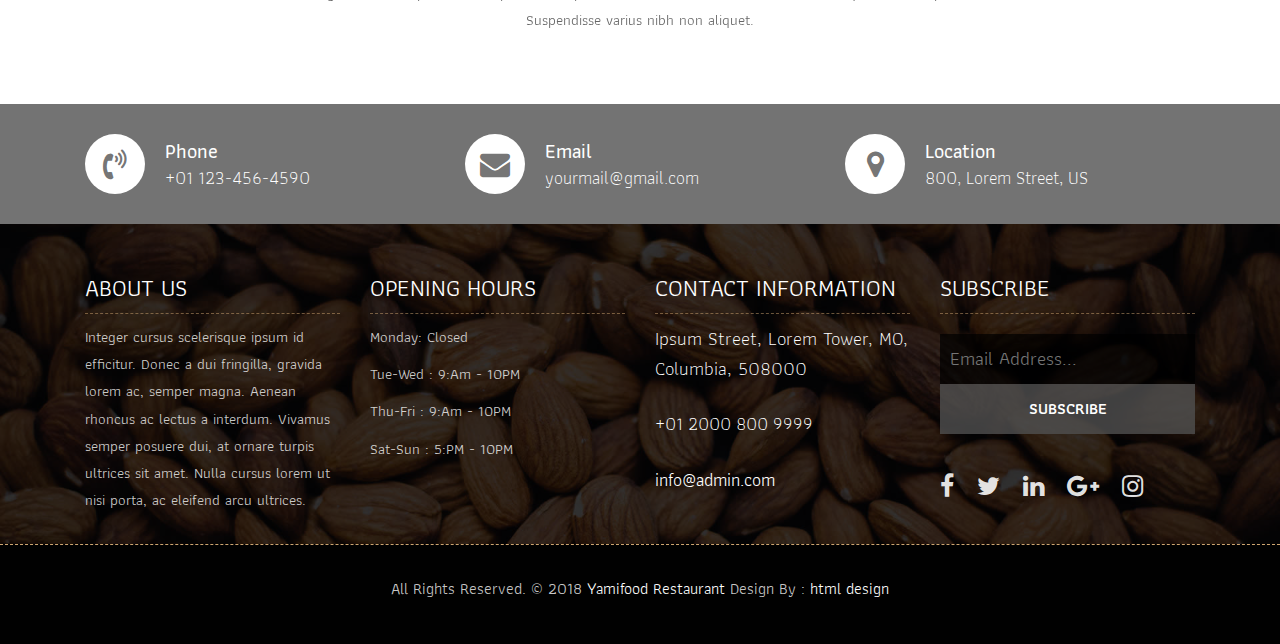
<file: stuff.html>
<!DOCTYPE html>
<html lang="en"><!-- Basic -->
<head>
	<meta charset="utf-8">
    <meta http-equiv="X-UA-Compatible" content="IE=edge">   
   
    <!-- Mobile Metas -->
    <meta name="viewport" content="width=device-width, initial-scale=1">
 
     <!-- Site Metas -->
    <title>Yamifood Restaurant - Responsive HTML5 Template</title>  
    <meta name="keywords" content="">
    <meta name="description" content="">
    <meta name="author" content="">

    <!-- Site Icons -->
    <link rel="shortcut icon" href="images/favicon.ico" type="image/x-icon">
    <link rel="apple-touch-icon" href="images/apple-touch-icon.png">

    <!-- Bootstrap CSS -->
    <link rel="stylesheet" href="css/bootstrap.min.css">    
	<!-- Site CSS -->
    <link rel="stylesheet" href="css/style.css">    
    <!-- Responsive CSS -->
    <link rel="stylesheet" href="css/responsive.css">
    <!-- Custom CSS -->
    <link rel="stylesheet" href="css/custom.css">

    <!--[if lt IE 9]>
      <script src="https://oss.maxcdn.com/libs/html5shiv/3.7.0/html5shiv.js"></script>
      <script src="https://oss.maxcdn.com/libs/respond.js/1.4.2/respond.min.js"></script>
    <![endif]-->

</head>

<body>
	<!-- Start header -->
	<header class="top-navbar">
		<nav class="navbar navbar-expand-lg navbar-light bg-light">
			<div class="container">
				<a class="navbar-brand" href="index.html">
					<img src="images/logo.png" alt="" />
				</a>
				<button class="navbar-toggler" type="button" data-toggle="collapse" data-target="#navbars-rs-food" aria-controls="navbars-rs-food" aria-expanded="false" aria-label="Toggle navigation">
				  <span class="navbar-toggler-icon"></span>
				</button>
				<div class="collapse navbar-collapse" id="navbars-rs-food">
					<ul class="navbar-nav ml-auto">
						<li class="nav-item"><a class="nav-link" href="index.html">Home</a></li>
						<li class="nav-item"><a class="nav-link" href="menu.html">Menu</a></li>
						<li class="nav-item"><a class="nav-link" href="about.html">About</a></li>
						<li class="nav-item active dropdown">
							<a class="nav-link dropdown-toggle" href="#" id="dropdown-a" data-toggle="dropdown">Pages</a>
							<div class="dropdown-menu" aria-labelledby="dropdown-a">
								<a class="dropdown-item" href="reservation.html">Reservation</a>
								<a class="dropdown-item" href="stuff.html">Stuff</a>
								<a class="dropdown-item" href="gallery.html">Gallery</a>
							</div>
						</li>
						<li class="nav-item dropdown">
							<a class="nav-link dropdown-toggle" href="#" id="dropdown-a" data-toggle="dropdown">Blog</a>
							<div class="dropdown-menu" aria-labelledby="dropdown-a">
								<a class="dropdown-item" href="blog.html">blog</a>
								<a class="dropdown-item" href="blog-details.html">blog Single</a>
							</div>
						</li>
						<li class="nav-item"><a class="nav-link" href="contact.html">Contact</a></li>
					</ul>
				</div>
			</div>
		</nav>
	</header>
	<!-- End header -->
	
	<!-- Start All Pages -->
	<div class="all-page-title page-breadcrumb">
		<div class="container text-center">
			<div class="row">
				<div class="col-lg-12">
					<h1>Stuff</h1>
				</div>
			</div>
		</div>
	</div>
	<!-- End All Pages -->
	
	<!-- Start Stuff -->
	<div class="stuff-box">
		<div class="container">
			<div class="row">
				<div class="col-lg-12">
					<div class="heading-title text-center">
						<h2>Stuff</h2>
						<p>Lorem Ipsum is simply dummy text of the printing and typesetting</p>
					</div>
				</div>
			</div>
			<div class="row">
				<div class="col-md-4 col-sm-6">
					<div class="our-team">
						<img src="images/stuff-img-01.jpg">
						<div class="team-content">
							<h3 class="title">Williamson</h3>
							<span class="post">Web Developer</span>
							<ul class="social">
								<li><a href="#"><i class="fa fa-facebook-f"></i></a></li>
								<li><a href="#"><i class="fa fa-twitter"></i></a></li>
								<li><a href="#"><i class="fa fa-google-plus"></i></a></li>
							</ul>
						</div>
					</div>
				</div>

				<div class="col-md-4 col-sm-6">
					<div class="our-team">
						<img src="images/stuff-img-02.jpg">
						<div class="team-content">
							<h3 class="title">Kristiana</h3>
							<span class="post">Web Designer</span>
							<ul class="social">
								<li><a href="#"><i class="fa fa-facebook-f"></i></a></li>
								<li><a href="#"><i class="fa fa-twitter"></i></a></li>
								<li><a href="#"><i class="fa fa-google-plus"></i></a></li>
							</ul>
						</div>
					</div>
				</div>

				<div class="col-md-4 col-sm-6">
					<div class="our-team">
						<img src="images/stuff-img-02.jpg">
						<div class="team-content">
							<h3 class="title">Steve Thomas</h3>
							<span class="post">Web Developer</span>
							<ul class="social">
								<li><a href="#"><i class="fa fa-facebook-f"></i></a></li>
								<li><a href="#"><i class="fa fa-twitter"></i></a></li>
								<li><a href="#"><i class="fa fa-google-plus"></i></a></li>
							</ul>
						</div>
					</div>
				</div>
			</div>
		</div>
	</div>
	<!-- End Stuff -->
	
	<!-- Start Customer Reviews -->
	<div class="customer-reviews-box">
		<div class="container">
			<div class="row">
				<div class="col-lg-12">
					<div class="heading-title text-center">
						<h2>Customer Reviews</h2>
						<p>Lorem Ipsum is simply dummy text of the printing and typesetting</p>
					</div>
				</div>
			</div>
			<div class="row">
				<div class="col-md-8 mr-auto ml-auto text-center">
					<div id="reviews" class="carousel slide" data-ride="carousel">
						<div class="carousel-inner mt-4">
							<div class="carousel-item text-center active">
								<div class="img-box p-1 border rounded-circle m-auto">
									<img class="d-block w-100 rounded-circle" src="images/profile-1.jpg" alt="">
								</div>
								<h5 class="mt-4 mb-0"><strong class="text-warning text-uppercase">Paul Mitchel</strong></h5>
								<h6 class="text-dark m-0">Web Developer</h6>
								<p class="m-0 pt-3">Lorem ipsum dolor sit amet, consectetur adipiscing elit. Nam eu sem tempor, varius quam at, luctus dui. Mauris magna metus, dapibus nec turpis vel, semper malesuada ante. Idac bibendum scelerisque non non purus. Suspendisse varius nibh non aliquet.</p>
							</div>
							<div class="carousel-item text-center">
								<div class="img-box p-1 border rounded-circle m-auto">
									<img class="d-block w-100 rounded-circle" src="images/profile-3.jpg" alt="">
								</div>
								<h5 class="mt-4 mb-0"><strong class="text-warning text-uppercase">Steve Fonsi</strong></h5>
								<h6 class="text-dark m-0">Web Designer</h6>
								<p class="m-0 pt-3">Lorem ipsum dolor sit amet, consectetur adipiscing elit. Nam eu sem tempor, varius quam at, luctus dui. Mauris magna metus, dapibus nec turpis vel, semper malesuada ante. Idac bibendum scelerisque non non purus. Suspendisse varius nibh non aliquet.</p>
							</div>
							<div class="carousel-item text-center">
								<div class="img-box p-1 border rounded-circle m-auto">
									<img class="d-block w-100 rounded-circle" src="images/profile-7.jpg" alt="">
								</div>
								<h5 class="mt-4 mb-0"><strong class="text-warning text-uppercase">Daniel vebar</strong></h5>
								<h6 class="text-dark m-0">Seo Analyst</h6>
								<p class="m-0 pt-3">Lorem ipsum dolor sit amet, consectetur adipiscing elit. Nam eu sem tempor, varius quam at, luctus dui. Mauris magna metus, dapibus nec turpis vel, semper malesuada ante. Idac bibendum scelerisque non non purus. Suspendisse varius nibh non aliquet.</p>
							</div>
						</div>
						<a class="carousel-control-prev" href="#reviews" role="button" data-slide="prev">
							<i class="fa fa-angle-left" aria-hidden="true"></i>
							<span class="sr-only">Previous</span>
						</a>
						<a class="carousel-control-next" href="#reviews" role="button" data-slide="next">
							<i class="fa fa-angle-right" aria-hidden="true"></i>
							<span class="sr-only">Next</span>
						</a>
                    </div>
				</div>
			</div>
		</div>
	</div>
	<!-- End Customer Reviews -->
	
	<!-- Start Contact info -->
	<div class="contact-imfo-box">
		<div class="container">
			<div class="row">
				<div class="col-md-4">
					<i class="fa fa-volume-control-phone"></i>
					<div class="overflow-hidden">
						<h4>Phone</h4>
						<p class="lead">
							+01 123-456-4590
						</p>
					</div>
				</div>
				<div class="col-md-4">
					<i class="fa fa-envelope"></i>
					<div class="overflow-hidden">
						<h4>Email</h4>
						<p class="lead">
							yourmail@gmail.com
						</p>
					</div>
				</div>
				<div class="col-md-4">
					<i class="fa fa-map-marker"></i>
					<div class="overflow-hidden">
						<h4>Location</h4>
						<p class="lead">
							800, Lorem Street, US
						</p>
					</div>
				</div>
			</div>
		</div>
	</div>
	<!-- End Contact info -->
	
	<!-- Start Footer -->
	<footer class="footer-area bg-f">
		<div class="container">
			<div class="row">
				<div class="col-lg-3 col-md-6">
					<h3>About Us</h3>
					<p>Integer cursus scelerisque ipsum id efficitur. Donec a dui fringilla, gravida lorem ac, semper magna. Aenean rhoncus ac lectus a interdum. Vivamus semper posuere dui, at ornare turpis ultrices sit amet. Nulla cursus lorem ut nisi porta, ac eleifend arcu ultrices.</p>
				</div>
				<div class="col-lg-3 col-md-6">
					<h3>Opening hours</h3>
					<p><span class="text-color">Monday: </span>Closed</p>
					<p><span class="text-color">Tue-Wed :</span> 9:Am - 10PM</p>
					<p><span class="text-color">Thu-Fri :</span> 9:Am - 10PM</p>
					<p><span class="text-color">Sat-Sun :</span> 5:PM - 10PM</p>
				</div>
				<div class="col-lg-3 col-md-6">
					<h3>Contact information</h3>
					<p class="lead">Ipsum Street, Lorem Tower, MO, Columbia, 508000</p>
					<p class="lead"><a href="#">+01 2000 800 9999</a></p>
					<p><a href="#"> info@admin.com</a></p>
				</div>
				<div class="col-lg-3 col-md-6">
					<h3>Subscribe</h3>
					<div class="subscribe_form">
						<form class="subscribe_form">
							<input name="EMAIL" id="subs-email" class="form_input" placeholder="Email Address..." type="email">
							<button type="submit" class="submit">SUBSCRIBE</button>
							<div class="clearfix"></div>
						</form>
					</div>
					<ul class="list-inline f-social">
						<li class="list-inline-item"><a href="#"><i class="fa fa-facebook" aria-hidden="true"></i></a></li>
						<li class="list-inline-item"><a href="#"><i class="fa fa-twitter" aria-hidden="true"></i></a></li>
						<li class="list-inline-item"><a href="#"><i class="fa fa-linkedin" aria-hidden="true"></i></a></li>
						<li class="list-inline-item"><a href="#"><i class="fa fa-google-plus" aria-hidden="true"></i></a></li>
						<li class="list-inline-item"><a href="#"><i class="fa fa-instagram" aria-hidden="true"></i></a></li>
					</ul>
				</div>
			</div>
		</div>
		
		<div class="copyright">
			<div class="container">
				<div class="row">
					<div class="col-lg-12">
						<p class="company-name">All Rights Reserved. &copy; 2018 <a href="#">Yamifood Restaurant</a> Design By : 
					<a href="https://html.design/">html design</a></p>
					</div>
				</div>
			</div>
		</div>
		
	</footer>
	<!-- End Footer -->
	
	<a href="#" id="back-to-top" title="Back to top" style="display: none;">&uarr;</a>

	<!-- ALL JS FILES -->
	<script src="js/jquery-3.2.1.min.js"></script>
	<script src="js/popper.min.js"></script>
	<script src="js/bootstrap.min.js"></script>
    <!-- ALL PLUGINS -->
	<script src="js/jquery.superslides.min.js"></script>
	<script src="js/images-loded.min.js"></script>
	<script src="js/isotope.min.js"></script>
	<script src="js/baguetteBox.min.js"></script>
	<script src="js/form-validator.min.js"></script>
    <script src="js/contact-form-script.js"></script>
    <script src="js/custom.js"></script>
</body>
</html>
</file>
<file: css/style.css>
/*------------------------------------------------------------------
    IMPORT FONTS
-------------------------------------------------------------------*/

@import url('https://fonts.googleapis.com/css?family=Arbutus+Slab');
@import url('https://fonts.googleapis.com/css?family=Athiti:400,500,600');

/*------------------------------------------------------------------
    IMPORT FILES
-------------------------------------------------------------------*/

@import url(animate.css);
@import url(font-awesome.min.css);
@import url(superslides.css);
@import url(baguetteBox.min.css);

/*------------------------------------------------------------------
    SKELETON
-------------------------------------------------------------------*/

body {
    color: #666666;
    font-size: 15px;
    font-family: 'Athiti', sans-serif;
    line-height: 1.80857;
}


a {
    color: #1f1f1f;
    text-decoration: none !important;
    outline: none !important;
    -webkit-transition: all .3s ease-in-out;
    -moz-transition: all .3s ease-in-out;
    -ms-transition: all .3s ease-in-out;
    -o-transition: all .3s ease-in-out;
    transition: all .3s ease-in-out;
}

h1,
h2,
h3,
h4,
h5,
h6 {
    letter-spacing: 0;
    font-weight: normal;
    position: relative;
    padding: 0 0 10px 0;
    font-weight: normal;
    line-height: 120% !important;
    color: #1f1f1f;
    margin: 0
}

h1 {
    font-size: 24px
}

h2 {
    font-size: 22px
}

h3 {
    font-size: 18px
}

h4 {
    font-size: 16px
}

h5 {
    font-size: 14px
}

h6 {
    font-size: 13px
}

h1 a,
h2 a,
h3 a,
h4 a,
h5 a,
h6 a {
    color: #212121;
    text-decoration: none!important;
    opacity: 1
}

h1 a:hover,
h2 a:hover,
h3 a:hover,
h4 a:hover,
h5 a:hover,
h6 a:hover {
    opacity: .8
}

a {
    color: #1f1f1f;
    text-decoration: none;
    outline: none;
}

a,
.btn {
    text-decoration: none !important;
    outline: none !important;
    -webkit-transition: all .3s ease-in-out;
    -moz-transition: all .3s ease-in-out;
    -ms-transition: all .3s ease-in-out;
    -o-transition: all .3s ease-in-out;
    transition: all .3s ease-in-out;
}

.btn-custom {
    margin-top: 20px;
    background-color: transparent !important;
    border: 2px solid #ddd;
    padding: 12px 40px;
    font-size: 16px;
}

.lead {
    font-size: 18px;
    line-height: 30px;
    color: #767676;
    margin: 0;
    padding: 0;
}

blockquote {
    margin: 20px 0 20px;
    padding: 30px;
}

ul, li, ol{
	list-style: none;
	margin: 0px;
	padding: 0px;
}
button:focus{
	outline: none;
}

.form-control::-moz-placeholder {
    color: #2a2a2a;
    opacity: 1;
}

/*------------------------------------------------------------------
    LOADER 
-------------------------------------------------------------------*/


/*------------------------------------------------------------------
    HEADER
-------------------------------------------------------------------*/
.top-navbar{
	position: relative;
	z-index: 10;
}

.top-navbar .navbar{
	padding: 15px 0px;
	position: fixed;
	width: 100%;
	transition: height .3s ease-out, background .3s ease-out, box-shadow .3s ease-out;
	-webkit-transform: translate3d(0, 0, 0);
	transform: translate3d(0, 0, 0);
	z-index: 100;
}

.top-navbar .navbar-light .navbar-nav .nav-link{
	color: #010101;
	font-size: 18px;
	padding: 0px 20px;
	border-radius: 4px;
}

.top-navbar .navbar-light .navbar-nav .nav-item .nav-link:hover{
	background: #8ad788;
	color: #ffffff;
}
.top-navbar .navbar-light .navbar-nav .nav-item.active .nav-link{
	background: #8ad788;
	color: #ffffff;
	border-radius: 4px;
}

.navbar-expand-lg .navbar-nav .dropdown-menu{
	border: none;
	 box-shadow: 2px 5px 6px rgba(0,0,0,0.5);
}

.navbar-expand-lg .navbar-nav .dropdown-menu a.dropdown-item:hover{
	background: rgba(80, 80, 80, 0.8);
	color: #ffffff;
}
.navbar-light .navbar-toggler:hover{
	background: #8ad788;
}

/*------------------------------------------------------------------
    Slider
-------------------------------------------------------------------*/

.cover-slides{
	height: 100vh;
}
.slides-navigation a {
	background: rgba(80, 80, 80, 0.8);
    position: absolute;
    height: 70px;
    width: 70px;
    top: 50%;
    font-size: 20px;
    display: block;
    color: #fff;
	line-height: 80px;
	text-align: center;
    transition: all .3s ease-in-out;
}
.slides-navigation a i{
	font-size: 40px;
}
.slides-navigation a:hover {
	background: #010101;
}
.cover-slides .container{
	height: 100%;
	position: relative;
	z-index: 2;
}
.cover-slides .container > .row {
	-webkit-box-align: center;
	-ms-flex-align: center;
	align-items: center;
}
.cover-slides .container > .row {
    height: 100%;
}

.btn{
	text-transform: uppercase;
	padding: 19px 36px;
}
.btn{
	display: inline-block;
	font-weight: 600;
	text-align: center;
	white-space: nowrap;
	vertical-align: middle;
	-webkit-user-select: none;
	-moz-user-select: none;
	-ms-user-select: none;
	user-select: none;
	border: 2px solid transparent;
	padding: 12px 30px;
	font-size: 16px;
	line-height: 1.5;
	border-radius: .1875rem;
	transition: color .15s ease-in-out, background-color .15s ease-in-out, border-color .15s ease-in-out, box-shadow .15s ease-in-out;
}
.btn-outline-new-white {
    color: #fff;
    background-color: transparent;
    background-image: none;
    border-color: rgba(80, 80, 80, 0.8);
}
.btn-outline-new-white:hover {
    color: #ffffff;
    background-color: rgba(80, 80, 80, 0.8);
    border-color: rgba(80, 80, 80, 0.8);
}

.overlay-background {
    background: #333;
    position: absolute;
    height: 100%;
    width: 100%;
    left: 0;
    top: 0;
	opacity: 0.5;
}

.cover-slides h1{
	font-family: 'Arbutus Slab', serif;
	font-weight: 500;
	font-size: 64px;
	color: #fff;
}
.cover-slides p{
	font-size: 18px;
	color: #fff;
}
.slides-pagination a{
	border: 2px solid #ffffff;
}
.slides-pagination a.current{
	background: rgba(80, 80, 80, 0.8);
	border: 2px solid rgba(80, 80, 80, 0.8);
}

/*------------------------------------------------------------------
    About
-------------------------------------------------------------------*/

.about-section-box{
	padding: 70px 0px;
}
.about-section-box .img-fluid{
	box-shadow: -10px -10px 0px rgba(80, 80, 80, 0.8);
}
.inner-column{}
.inner-column h1{
	font-family: 'Arbutus Slab', serif;
	font-size: 30px;
	color: #010101;
}
.inner-column h1 span{
	color: rgba(80, 80, 80, 0.8);
}
.inner-column h4{
	font-size: 16px;
	font-weight: 500;
}
.inner-column p{
	font-size: 18px;
}
.inner-column .btn-outline-new-white{
	color: rgba(80, 80, 80, 0.8);
}
.inner-column .btn-outline-new-white:hover{
	color: #ffffff;
}

/*------------------------------------------------------------------
    QT
-------------------------------------------------------------------*/


.qt-background{
	background: url(../images/qt-bg.jpg) no-repeat;
	background-size: cover;
	padding: 100px 0;
	background-attachment: fixed;
	background-position: center center;
	position: relative;
}
.qt-background p {
    font-size: 35px;
    font-weight: 300;
    line-height: 44px;
    color: #fff;
	font-family: 'Arbutus Slab', serif;
	margin-bottom: 20px;
}

.qt-background span {
    color: #fff;
    font-size: 20px;  
	font-weight: 500;	
}

/*------------------------------------------------------------------
    Menu
-------------------------------------------------------------------*/

.menu-box{
	padding: 70px 0px;
}

.heading-title{
	margin-bottom: 50px;
}
.heading-title h2{
	color: #010101;
	font-size: 28px;
	font-family: 'Arbutus Slab', serif;
}
.heading-title p{
	font-size: 18px;
	font-weight: 200;
	margin: 0px;
}

.filter-button-group {
    border: 1px solid #e4e4e4;
    border-radius: 4px;
    margin: 10px 15px;
    display: inline-block;
}

.filter-button-group button {
    color: #333;
    letter-spacing: 1px;
    text-transform: uppercase;
    font-weight: 600;
    font-size: 14px;
    cursor: pointer;
    background: #fff;
    padding: 12px 40px;
    border: none;
    border-radius: 4px;
}

.filter-button-group button.active {
    background: #8ad788;
    color: #fff;
    box-shadow: 2px 20px 45px 5px rgba(0,0,0,.2);
}

.gallery-single{
	margin: 30px 0px;
}

.gallery-single {
    position: relative;
    overflow: hidden;
    -webkit-box-shadow: 0 0 10px #ccc;
    box-shadow: 0 0 10px #ccc;
}

.why-text {
    position: absolute;
    left: 0;
    bottom: -100%;
    right: 0;
    height: 100%;
    background: rgba(80, 80, 80, 0.8);
    padding: 12px 12px;
    -webkit-transition: all .3s ease;
    transition: all .3s ease;
}
.why-text h4{
	color: #ffffff;
	font-size: 24px;
	font-weight: 500;
	font-family: 'Arbutus Slab', serif;
}
.why-text p{
	color: #ffffff;
	font-size: 18px;
	border-bottom: 1px dashed #010101;
	margin: 0px;
	padding-bottom: 15px;
	margin-top: 15px;
	margin-bottom: 15px;
}
.why-text h5{
	font-size: 28px;
	font-weight: 600;
	color: #ffffff;
}

.gallery-single:hover .why-text{
	bottom: 0px;
}


/*------------------------------------------------------------------
    Gallery
-------------------------------------------------------------------*/

.gallery-box{
	padding: 70px 0px;
}
.tz-gallery{
	margin-top: 30px;
}
.tz-gallery .lightbox img {
    width: 100%;
    margin-bottom: 30px;
    transition: 0.2s ease-in-out;
    box-shadow: 0 2px 3px rgba(0,0,0,0.2);
}
.tz-gallery .lightbox img:hover {
    transform: scale(1.05);
    box-shadow: 0 8px 15px rgba(0,0,0,0.3);
}

/*------------------------------------------------------------------
    Customer Reviews
-------------------------------------------------------------------*/

.customer-reviews-box{
	padding: 70px 0px;
}

.carousel-inner .carousel-item .img-box{
	width: 135px;
	height: 135px;
}
.carousel-control-prev{
	left: -100px;
}
.carousel-control-next{
	right: -100px;
}
.carousel-indicators{
	top: 320px;
}

.text-warning{
	color: rgba(80, 80, 80, 0.8) !important;
	font-size: 24px;
}

@media (min-width: 320px) and (max-width: 640px) {
	.carousel-inner .carousel-item p{
		font-size: 14px;
	}
	.carousel-control-prev{
		left: -5px;
	}
	.carousel-control-next{
		right: -5px;
	}
 	.carousel-indicators{
		top: 400px;
	}
}

#reviews .carousel-control-prev{
	background: rgba(80, 80, 80, 0.8);
	color: #ffffff;
	display: block;
	position: absolute;
	width: 8%;
	height: 50px;
	top: 50%;
	font-size: 28px;
	opacity: 1;
}
#reviews .carousel-control-prev:hover{
	background: #010101;
	color: #ffffff;
}

#reviews .carousel-control-next{
	background: rgba(80, 80, 80, 0.8);
	color: #ffffff;
	display: block;
	position: absolute;
	width: 8%;
	height: 50px;
	top: 50%;
	font-size: 28px;
	opacity: 1;
}
#reviews .carousel-control-next:hover{
	background: #010101;
	color: #ffffff;
}


/*------------------------------------------------------------------
    Contact info
-------------------------------------------------------------------*/

.contact-imfo-box{
	background: rgba(80, 80, 80, 0.8);
	padding: 30px 0;
}

.overflow-hidden {
    overflow: hidden;
}

.contact-imfo-box i{
	display: block;
	float: left;
	width: 60px;
	height: 60px;
	line-height: 60px;
	text-align: center;
	background: #fff;
	color: rgba(80, 80, 80, 0.8);
	font-size: 30px;
	-webkit-border-radius: 50%;
	-moz-border-radius: 50%;
	-ms-border-radius: 50%;
	border-radius: 50%;
	margin-right: 20px;
}
.contact-imfo-box h4 {
    margin: 0px;
    margin-top: 5px;
	color: #ffffff;
	font-size: 20px;
	padding: 0px;
	font-weight: 500;
	line-height: 24px;
}
.contact-imfo-box p {
    margin: 0px;
	color: #ffffff;
	font-weight: 300;
}

/*------------------------------------------------------------------
    Footer
-------------------------------------------------------------------*/

.footer-area{
	padding-top: 50px;
	padding-bottom: 0px;
}
.bg-f{
	background-image: url("../images/footer-bg.jpg");
	background-attachment: scroll;
	background-clip: initial;
	background-color: rgba(0, 0, 0, 0);
	background-origin: initial;
	background-position: center center;
	background-repeat: no-repeat;
	background-size: cover;
	position: relative;
}
.bg-f::before {
    background: #010101;
    content: "";
    height: 100%;
    left: 0;
    position: absolute;
    top: 0;
    width: 100%;
    z-index: 1;
	opacity: 0.8;
}

.footer-area .container{
	position: relative;
	z-index: 1;
}
.footer-area h3{
	color: #ffffff;
	text-transform: uppercase;
	font-size: 24px;
	border-bottom: 1px dashed rgba(207, 166, 113, 0.5);
	margin-bottom: 10px;
}
.footer-area p{
	font-size: 15px;
	color: rgba(255, 255, 255, 0.8);
	margin: 0;
	padding-bottom: 10px;
}

.footer-area p.lead{
	font-size: 19px;
	color: #ffffff;
	margin-bottom: 15px;
}
.footer-area p.lead a{
	color: #ffffff;
	margin-bottom: 15px;
}
.footer-area p.lead a:hover{
	color: rgba(80, 80, 80, 0.8);
}
.footer-area p a{
	font-size: 18px;
	color: #ffffff;
}
.footer-area p a:hover{
	color: rgba(80, 80, 80, 0.8);
}

.subscribe_form {
    display: block;
    text-align: center;
    padding: 5px 0;
}

.subscribe_form .form_input {
    display: block;
    background-color: rgba(0,0,0,0.7);
    color: #fff;
    border: none;
    font-size: 19px;
    line-height: 50px;
    padding: 0 10px;
    float: left;
    width: 100%;
    transition: all 0.5s ease-in-out;
}

.subscribe_form .submit {
    background-color: rgba(80, 80, 80, 0.8);
    color: #fff;
    font-size: 16px;
    font-weight: 600;
    line-height: 50px;
    display: inline-block;
    padding: 0 10px;
    float: left;
    width: 100%;
	border: none;
	cursor: pointer;
    transition: all 0.5s ease-in-out;
}
.subscribe_form .submit:hover{
	background: #010101;
}

.f-social {
    padding-bottom: 10px;
    margin: 0px;
    margin-top: 20px;
}
.f-social li a {
    font-size: 25px;
    color: rgba(255, 255, 255, 0.9);
	margin-right: 10px;
}

.copyright{
	margin-top: 20px;
	position: relative;
	display: block;
	background-color: #010101;
	border-top: 1px dashed rgba(207, 166, 113);
	padding: 30px 0;
	z-index: 1;
}

.copyright .company-name{
	font-size: 16px;
	text-align: center;
}
.copyright .company-name a{
	font-size: 16px;
}

/*------------------------------------------------------------------
    All Pages
-------------------------------------------------------------------*/

.page-breadcrumb {
    padding: 250px 0 150px;
    background: url(../images/all-bg.jpg) no-repeat;
    background-attachment: fixed;
    background-size: cover;
    background-position: 0 0;
    position: relative;
}
.all-page-title .container{
	position: relative;
	z-index: 2;
}
.all-page-title::before{
	background: #010101;
	content: "";
	height: 100%;
	left: 0;
	position: absolute;
	top: 0;
	width: 100%;
	z-index: 1;
	opacity: 0.8;	
}
.all-page-title h1{
	font-size: 38px;
	color: #ffffff;
	font-family: 'Arbutus Slab', serif;
	padding: 0px;
}

.inner-pt{
	margin-top: 30px;
}
.inner-pt p{
	font-size: 18px;
}

.stuff-box{
	padding: 70px 0px;
}

.our-team{
    border: 2px solid rgba(80, 80, 80, 0.8);
    border-radius: 0px;
    text-align: center;
    margin: 10px;
    z-index: 1;
    position: relative;
}
.our-team:before,
.our-team:after{
    content: "";
    width: 100%;
    height: 104%;
    background: rgba(80, 80, 80, 0.8);
    position: absolute;
    top: 50%;
    left: 0;
    z-index: -1;
    transform: translateY(-50%) scaleX(0.3);
    transition: all 0.3s ease 0s;
}
.our-team:after{
    width: 106%;
    left: 50%;
    transform: translate(-50%, -50%) scaleY(0.25);
}
.our-team:hover:before{ transform: translateY(-50%) scaleX(0.7); }
.our-team:hover:after{ transform: translate(-50%, -50%) scaleY(0.7); }
.our-team img{
    width: 100%;
    height: auto;
    border-radius: 0px;
    transition: all 0.3s ease 0s;
}
.our-team .team-content{
    width: 93%;
    padding: 25px 0 10px;
    background: rgba(80, 80, 80, 0.8);
    position: absolute;
    bottom: 50px;
    left: 50%;
    opacity: 0;
    transform: translateX(-50%);
    transition: all 0.3s cubic-bezier(0.5, 0.2,0.1,0.9);
}
.our-team:hover .team-content{
    bottom: 10px;
    opacity: 1;
}
.our-team .title{
    font-size: 25px;
    font-weight: 600;
    color: #fff;
    letter-spacing: 1px;
    text-transform: capitalize;
    margin: 0;
}
.our-team .post{
    display: block;
    font-size: 16px;
    color: #fff;
    text-transform: uppercase;
    margin-bottom: 10px;
}
.our-team .social{
    padding: 0;
    margin: 0;
    list-style: none;
}
.our-team .social li{
    display: inline-block;
    margin: 0 5px;
}
.our-team .social li a{
    display: block;
    width: 35px;
    height: 35px;
    line-height: 35px;
    border-radius: 50%;
    background: #fff;
    font-size: 20px;
    color: rgba(80, 80, 80, 0.8);
    transition: all 0.3s ease 0s;
}
.our-team .social li a:hover{
    background: #ffffff;
    box-shadow: 0 0 0 5px rgba(255,255,255,0.3);
    color: rgba(80, 80, 80, 0.8);
}
@media only screen and (max-width: 990px){
    .our-team{ margin-bottom: 30px; }
}


.reservation-box{
	padding: 70px 0px;
}

.reservation-box h3{
	padding: 0px 15px;
	margin-bottom: 20px;
	font-weight: 600;
}

.help-block ul li{
	color: red;
}

.form-control[readonly]{
	background-color: #ffffff;
}

.form-control{
	border-radius: 0px;
	min-height: 50px;
}
.form-control:focus{
	border: 1px solid rgba(80, 80, 80, 0.8);
	box-shadow: none;
}

.form-group .picker__input.picker__input--active{
	border-color: rgba(80, 80, 80, 0.8);
}

.submit-button{
	margin-top: 20px;
}
.btn.btn-common{
	color: rgba(80, 80, 80, 0.8);
	background-color: transparent;
	background-image: none;
	border-color: rgba(80, 80, 80, 0.8);
}
.btn.btn-common:hover{
	color: #ffffff;
	background-color: rgba(80, 80, 80, 0.8);
	border-color: rgba(80, 80, 80, 0.8);
}
.blog-box{
	padding: 70px 0px;
}
.blog-box-inner{
	position: relative;
	margin-bottom: 30px;
}

.blog-box-inner .blog-img-box{
	position: relative;
	display: block;
}

.blog-box-inner .blog-detail{
	position: absolute;
	top: 0;
	background: #fff;
	padding: 30px 25px;
	border: 1px solid #ddd;
	transition-duration: .5s;
	height: 100%;
}

.blog-detail h4 {
    font-size: 18px;
    font-weight: 500;
    color: #222222;
}

.blog-detail ul li {
    display: inline-block;
    padding: 0px 5px;
}
.blog-detail ul li span{
	color: rgba(80, 80, 80, 0.8);
	cursor: pointer;
}
.blog-detail ul li span:hover{
	color: #010101;
}

.blog-detail ul li:first-child {
    padding-left: 0px;
}

.blog-detail p {
    padding: 10px 0px 0 0;
	margin: 0px;
}

.blog-detail a{
	color: rgba(80, 80, 80, 0.8);
	margin-top: 20px;
}

.blog-box-inner .blog-detail:hover{
	background: rgba(255, 255, 255, .9);
}

.blog-inner-box {
    position: relative;
    margin: 0px 10px;
    margin-bottom: 30px;
}
.side-blog-img {
    box-shadow: -15px -15px 0px 0px rgba(0,0,0,0.4);
    -webkit-transition: all 1s ease 0.01s;
    transition: all 1s ease 0.01s;
    position: relative;
}

.date-blog-up {
    position: absolute;
    right: 0px;
    top: 0px;
    background: rgba(80, 80, 80, 0.8);
    font-size: 18px;
    color: #ffffff;
    padding: 5px 15px 5px 5px;
}
.inner-blog-detail {
    background: #ffffff;
    position: relative;
    padding: 30px 20px;
}

.inner-blog-detail h3 {
    font-size: 20px;
    font-weight: 500;
    padding-bottom: 15px;
}
.inner-blog-detail ul li {
    display: inline-block;
    padding: 0px 5px;
    color: #222222;
}
.inner-blog-detail ul li span {
    color: rgba(80, 80, 80, 0.8);
}
.inner-blog-detail p {
    padding: 10px 0px;
}
.details-page blockquote {
    border-left: 5px solid rgba(80, 80, 80, 0.8);
}
.details-page blockquote {
    padding: 20px;
}
blockquote {
    margin: 20px 0 20px;
    padding: 30px;
}
.blog-inner-details-line {
    margin: 20px 0px;
    clear: both;
    float: left;
    width: 100%;
}
.line-left-social h5 {
    font-size: 18px;
    font-weight: 600;
    padding-bottom: 15px;
}
.line-left-social ul li {
    display: inline-block;
    margin-bottom: 5px;
}
.line-right-social ul li {
    display: inline-block;
}
.line-right-social ul li a {
    display: block;
    padding: 5px;
    background: #f5f5f5;
    border-radius: 6px;
    font-weight: 500;
    width: 35px;
    height: 35px;
    text-align: center;
    line-height: 25px;
    font-size: 15px;
}
.line-left-social ul li a {
    display: block;
    padding: 5px 10px;
    background: #f5f5f5;
    border-radius: 6px;
    font-weight: 400;
    font-size: 12px;
}
.line-left-social ul li a:hover {
    background: rgba(80, 80, 80, 0.8);
    color: #ffffff;
}
.line-right-social ul li a:hover {
    background: rgba(80, 80, 80, 0.8);
    color: #ffffff;
}
.line-right-social h5 {
    font-size: 18px;
    font-weight: 600;
    padding-bottom: 15px;
}
.blog-comment-box {
    clear: both;
    margin: 20px 0px;
    float: left;
    width: 100%;
}
.blog-comment-box h3 {
    font-size: 18px;
    font-weight: 600;
    padding-bottom: 20px;
}
.comment-item {
    margin-bottom: 30px;
}
.comment-item-left {
    float: left;
    width: 90px;
    height: 90px;
}
.comment-item-left img {
    width: 100%;
    border-radius: 6px;
}
.comment-item-right {
    padding-left: 110px;
}
.comment-item-right a {
    font-size: 16px;
    font-weight: 500;
}
.des-l {
    display: inline-block;
    width: 100%;
}
.des-l p {
    font-size: 13px;
}
.comment-item-right a {
    font-size: 16px;
    font-weight: 500;
}
.right-btn-re {
    float: right;
    font-style: italic;
    text-align: right;
    font-size: 16px;
    padding: 5px 10px;
    background: #f5f5f5;
    border-radius: 6px;
}
.right-btn-re:hover {
    background: rgba(80, 80, 80, 0.8);
    color: #ffffff !important;
}
.comment-respond-box {
    clear: both;
}
.blog-comment-box .children {
    margin-left: 70px;
}
.comment-item {
    margin-bottom: 30px;
}
.comment-item-right i {
    padding-right: 10px;
}

.comment-form-respond input {
    min-height: 38px;
    border: 1px solid #010101;
    border-radius: 0px;
    padding: 10px;
}
.comment-form-respond textarea {
    border: 1px solid #010101;
    border-radius: 0px;
    padding: 10px;
    min-height: 110px;
}

.btn-submit{
	color: rgba(80, 80, 80, 0.8);
	background-color: transparent;
	background-image: none;
	border-color: rgba(80, 80, 80, 0.8);
}
.btn-submit:hover{
	color: #ffffff;
	background-color: rgba(80, 80, 80, 0.8);
	border-color: rgba(80, 80, 80, 0.8);
}

.right-side-blog h3 {
    font-weight: 600;
    font-size: 18px;
    padding-bottom: 20px;
}
.blog-search-form {
    position: relative;
    border-bottom: 1px solid #010101;
    padding-bottom: 30px;
    margin-bottom: 20px;
}
.blog-search-form input {
    width: 100%;
    min-height: 40px;
    border: 1px solid rgba(0,0,0,0.3);
    padding: 5px 40px 5px 10px;
    font-size: 15px;
    color: #222222;
}
.blog-search-form .search-btn {
    position: absolute;
    right: 0px;
    background: none;
    border: none;
    font-size: 20px;
    min-height: 40px;
    padding: 0px 15px;
}

.right-side-blog h3 {
    font-weight: 500;
    font-size: 18px;
    padding-bottom: 20px;
}
.blog-categories {
    padding-bottom: 30px;
    margin-bottom: 20px;
}
.blog-categories ul li {
    line-height: 14px;
    padding: 10px 0px;
    border-top: 1px solid #f5f5f5;
}
.blog-categories ul li a {
    display: inline-block;
    text-transform: capitalize;
    width: 100%;
}
.blog-categories ul li a:hover{
	color: rgba(80, 80, 80, 0.8);
}
.recent-box-blog {
    margin-bottom: 20px;
	display: inline-block;
}
.recent-img {
    float: left;
    position: relative;
}
.recent-img::before {
    position: absolute;
    content: '';
    z-index: 2;
    top: 0;
    left: 0;
    width: 100%;
    height: 100%;
    background-color: rgba(80, 80, 80, 0.8);
    opacity: 0.4;
    transform: scale(0);
    -webkit-transform: scale(0);
    -moz-transform: scale(0);
    -ms-transform: scale(0);
    -o-transform: scale(0);
    transition: all 0.5s ease;
    -webkit-transition: all 0.5s ease;
    -moz-transition: all 0.5s ease;
    -o-transition: all 0.5s ease;
}
.recent-box-blog:hover .recent-img::before {
    transform: scale(1);
    -webkit-transform: scale(1);
    -moz-transform: scale(1);
    -ms-transform: scale(1);
    -o-transform: scale(1);
}
.recent-info {
    display: table-cell;
    vertical-align: top;
    padding-left: 15px;
}
.recent-info ul li {
    display: inline-block;
    font-size: 11px;
    padding: 0px;
    color: #222222;
}
.recent-info h4 {
    font-size: 14px;
    padding: 0px;
    margin: 11px 0px;
    font-weight: 500;
}
.blog-tag-box ul li {
    display: inline-block;
    margin-bottom: 3px;
}
.blog-tag-box ul li a {
    padding: 5px 15px;
    display: block;
    background: #f5f5f5;
    color: #222222;
    border-radius: 6px;
}
.blog-tag-box ul li a:hover {
    color: #ffffff;
    background: rgba(80, 80, 80, 0.8);
}


.contact-box{
	padding: 70px 0px;
}

.map-full {
    width: 100%;
    height: 500px;
    border-radius: 0px;
    margin: 0px auto;
}

#back-to-top {
    position: fixed;
    bottom: 40px;
    right: 40px;
    z-index: 9999;
    width: 32px;
    height: 32px;
    text-align: center;
    line-height: 30px;
    background: #8ad788;
    color: #ffffff;
    cursor: pointer;
    border: 0;
    border-radius: 2px;
    text-decoration: none;
    transition: opacity 0.2s ease-out;
	font-size: 30px;
}
</file>
<file: css/responsive.css>
/* only small desktops */
/* tablets */
/* only small tablets */
@media only screen and (min-width: 992px) and (max-width: 1180px) {
	.footer-area h3{
		font-size: 18px;
	}
}
@media (min-width: 768px) and (max-width: 991px) {
	.navbar-light .navbar-brand{
		margin-left: 15px;
	}
	.navbar-light .navbar-toggler{
		margin-right: 15px;
		border-radius: 0px;
	}
	.navbar-expand-lg .navbar-nav .dropdown-menu{
		box-shadow: none;
	}
	.carousel-control-prev{
		left: -60px;
	}
	.carousel-control-next{
		right: -60px;
	}
	.why-text h4{
		font-size: 18px;
	}
	.why-text p{
		margin: 0px;
	}
}

/* mobile or only mobile */
@media (max-width: 767px) {
	.navbar-light .navbar-brand{
		margin-left: 15px;
	}
	.navbar-light .navbar-toggler{
		margin-right: 15px;
		border-radius: 0px;
	}
	.navbar-expand-lg .navbar-nav .dropdown-menu{
		box-shadow: none;
	}
	.cover-slides h1{
		font-size: 22px;
	}
	.cover-slides p {
		font-size: 14px;
	}
	.slides-navigation a{
		height: 42px;
		width: 38px;
		line-height: 33px;
	}
	.inner-column{
		margin-top: 15px;
	}
	.inner-column h1{
		font-size: 22px;
	}
	.filter-button-group{
		margin: 10px 0px;
	}
	
	.contact-imfo-box .col-md-4{
		margin-bottom: 15px;
	}
	.carousel-control-prev{
		left: 0px;
	}
	.carousel-control-next{
		right: 0px;
	}
	.blog-box-inner .blog-detail{
		overflow: hidden;
	}
	.blog-sidebar{
		margin-top: 50px;
	}
	
}
@media only screen and (min-width: 280px) and (max-width: 599px) {
	
	.why-text p{
		margin-bottom: 0px;
		margin-top: 0px;
	}
}
</file>
<file: css/custom.css>
/** ADD YOUR AWESOME CODES HERE **/
</file>
<file: css/classic.css>
/* ==========================================================================
   $BASE-PICKER
   ========================================================================== */
/**
 * Note: the root picker element should *NOT* be styled more than what’s here.
 */
.picker {
  font-size: 16px;
  text-align: left;
  line-height: 1.2;
  color: #000000;
  position: absolute;
  z-index: 10000;
  -webkit-user-select: none;
     -moz-user-select: none;
      -ms-user-select: none;
          user-select: none;
}
/**
 *
 */
.picker[aria-hidden="true"] {
   display: none;
}
/**
 * The picker input element.
 */
.picker__input {
  cursor: default;
}
/**
 * When the picker is opened, the input element is “activated”.
 */
.picker__input.picker__input--active {
  border-color: #0089ec;
}
/**
 * The holder is the only “scrollable” top-level container element.
 */
.picker__holder {
  width: 100%;
  overflow-y: auto;
  -webkit-overflow-scrolling: touch;
}

/*!
 * Classic picker styling for pickadate.js
 * Demo: http://amsul.github.io/pickadate.js
 */
/**
 * Note: the root picker element should *NOT* be styled more than what’s here.
 */
.picker {
  width: 100%;
}
/**
 * The holder is the base of the picker.
 */
.picker__holder {
  position: absolute;
  background: #ffffff;
  border: 1px solid #aaaaaa;
  border-top-width: 0;
  border-bottom-width: 0;
  border-radius: 0 0 5px 5px;
  box-sizing: border-box;
  min-width: 176px;
  max-width: 466px;
  max-height: 0;
  -ms-filter: "progid:DXImageTransform.Microsoft.Alpha(Opacity=0)";
  filter: alpha(opacity=0);
  -moz-opacity: 0;
  opacity: 0;
  -webkit-transform: translateY(-1em) perspective(600px) rotateX(10deg);
          transform: translateY(-1em) perspective(600px) rotateX(10deg);
  transition: -webkit-transform 0.15s ease-out, opacity 0.15s ease-out, max-height 0s 0.15s, border-width 0s 0.15s;
  transition: transform 0.15s ease-out, opacity 0.15s ease-out, max-height 0s 0.15s, border-width 0s 0.15s;
}
/**
 * The frame and wrap work together to ensure that
 * clicks within the picker don’t reach the holder.
 */
.picker__frame {
  padding: 1px;
}
.picker__wrap {
  margin: -1px;
}
/**
 * When the picker opens...
 */
.picker--opened .picker__holder {
  max-height: 25em;
  -ms-filter: "progid:DXImageTransform.Microsoft.Alpha(Opacity=100)";
  filter: alpha(opacity=100);
  -moz-opacity: 1;
  opacity: 1;
  border-top-width: 1px;
  border-bottom-width: 1px;
  -webkit-transform: translateY(0) perspective(600px) rotateX(0);
          transform: translateY(0) perspective(600px) rotateX(0);
  transition: -webkit-transform 0.15s ease-out, opacity 0.15s ease-out, max-height 0s, border-width 0s;
  transition: transform 0.15s ease-out, opacity 0.15s ease-out, max-height 0s, border-width 0s;
  box-shadow: 0 6px 18px 1px rgba(0, 0, 0, 0.12);
}
</file>
<file: css/classic.date.css>
/* ==========================================================================
   $BASE-DATE-PICKER
   ========================================================================== */
/**
 * The picker box.
 */
.picker__box {
  padding: 0 1em;
}
/**
 * The header containing the month and year stuff.
 */
.picker__header {
  text-align: center;
  position: relative;
  margin-top: .75em;
}
/**
 * The month and year labels.
 */
.picker__month,
.picker__year {
  font-weight: 500;
  display: inline-block;
  margin-left: .25em;
  margin-right: .25em;
}
.picker__year {
  color: #999999;
  font-size: .8em;
  font-style: italic;
}
/**
 * The month and year selectors.
 */
.picker__select--month,
.picker__select--year {
  border: 1px solid #b7b7b7;
  height: 2em;
  padding: .5em;
  margin-left: .25em;
  margin-right: .25em;
}
@media (min-width: 24.5em) {
  .picker__select--month,
  .picker__select--year {
    margin-top: -0.5em;
  }
}
.picker__select--month {
  width: 35%;
}
.picker__select--year {
  width: 22.5%;
}
.picker__select--month:focus,
.picker__select--year:focus {
  border-color: #0089ec;
}
/**
 * The month navigation buttons.
 */
.picker__nav--prev,
.picker__nav--next {
  position: absolute;
  padding: .5em 1.25em;
  width: 1em;
  height: 1em;
  box-sizing: content-box;
  top: -0.25em;
}
@media (min-width: 24.5em) {
  .picker__nav--prev,
  .picker__nav--next {
    top: -0.33em;
  }
}
.picker__nav--prev {
  left: -1em;
  padding-right: 1.25em;
}
@media (min-width: 24.5em) {
  .picker__nav--prev {
    padding-right: 1.5em;
  }
}
.picker__nav--next {
  right: -1em;
  padding-left: 1.25em;
}
@media (min-width: 24.5em) {
  .picker__nav--next {
    padding-left: 1.5em;
  }
}
.picker__nav--prev:before,
.picker__nav--next:before {
  content: " ";
  border-top: .5em solid transparent;
  border-bottom: .5em solid transparent;
  border-right: 0.75em solid #000000;
  width: 0;
  height: 0;
  display: block;
  margin: 0 auto;
}
.picker__nav--next:before {
  border-right: 0;
  border-left: 0.75em solid #000000;
}
.picker__nav--prev:hover,
.picker__nav--next:hover {
  cursor: pointer;
  color: #000000;
  background: #b1dcfb;
}
.picker__nav--disabled,
.picker__nav--disabled:hover,
.picker__nav--disabled:before,
.picker__nav--disabled:before:hover {
  cursor: default;
  background: none;
  border-right-color: #f5f5f5;
  border-left-color: #f5f5f5;
}
/**
 * The calendar table of dates
 */
.picker__table {
  text-align: center;
  border-collapse: collapse;
  border-spacing: 0;
  table-layout: fixed;
  font-size: inherit;
  width: 100%;
  margin-top: .75em;
  margin-bottom: .5em;
}
@media (min-height: 33.875em) {
  .picker__table {
    margin-bottom: .75em;
  }
}
.picker__table td {
  margin: 0;
  padding: 0;
}
/**
 * The weekday labels
 */
.picker__weekday {
  width: 14.285714286%;
  font-size: .75em;
  padding-bottom: .25em;
  color: #999999;
  font-weight: 500;
  /* Increase the spacing a tad */
}
@media (min-height: 33.875em) {
  .picker__weekday {
    padding-bottom: .5em;
  }
}
/**
 * The days on the calendar
 */
.picker__day {
  padding: .3125em 0;
  font-weight: 200;
  border: 1px solid transparent;
}
.picker__day--today {
  position: relative;
}
.picker__day--today:before {
  content: " ";
  position: absolute;
  top: 2px;
  right: 2px;
  width: 0;
  height: 0;
  border-top: 0.5em solid #0059bc;
  border-left: .5em solid transparent;
}
.picker__day--disabled:before {
  border-top-color: #aaaaaa;
}
.picker__day--outfocus {
  color: #dddddd;
}
.picker__day--infocus:hover,
.picker__day--outfocus:hover {
  cursor: pointer;
  color: #000000;
  background: #b1dcfb;
}
.picker__day--highlighted {
  border-color: #0089ec;
}
.picker__day--highlighted:hover,
.picker--focused .picker__day--highlighted {
  cursor: pointer;
  color: #000000;
  background: #b1dcfb;
}
.picker__day--selected,
.picker__day--selected:hover,
.picker--focused .picker__day--selected {
  background: #0089ec;
  color: #ffffff;
}
.picker__day--disabled,
.picker__day--disabled:hover,
.picker--focused .picker__day--disabled {
  background: #f5f5f5;
  border-color: #f5f5f5;
  color: #dddddd;
  cursor: default;
}
.picker__day--highlighted.picker__day--disabled,
.picker__day--highlighted.picker__day--disabled:hover {
  background: #bbbbbb;
}
/**
 * The footer containing the "today", "clear", and "close" buttons.
 */
.picker__footer {
  text-align: center;
}
.picker__button--today,
.picker__button--clear,
.picker__button--close {
  border: 1px solid #ffffff;
  background: #ffffff;
  font-size: .8em;
  padding: .66em 0;
  font-weight: bold;
  width: 33%;
  display: inline-block;
  vertical-align: bottom;
}
.picker__button--today:hover,
.picker__button--clear:hover,
.picker__button--close:hover {
  cursor: pointer;
  color: #000000;
  background: #b1dcfb;
  border-bottom-color: #b1dcfb;
}
.picker__button--today:focus,
.picker__button--clear:focus,
.picker__button--close:focus {
  background: #b1dcfb;
  border-color: #0089ec;
  outline: none;
}
.picker__button--today:before,
.picker__button--clear:before,
.picker__button--close:before {
  position: relative;
  display: inline-block;
  height: 0;
}
.picker__button--today:before,
.picker__button--clear:before {
  content: " ";
  margin-right: .45em;
}
.picker__button--today:before {
  top: -0.05em;
  width: 0;
  border-top: 0.66em solid #0059bc;
  border-left: .66em solid transparent;
}
.picker__button--clear:before {
  top: -0.25em;
  width: .66em;
  border-top: 3px solid #ee2200;
}
.picker__button--close:before {
  content: "\D7";
  top: -0.1em;
  vertical-align: top;
  font-size: 1.1em;
  margin-right: .35em;
  color: #777777;
}
.picker__button--today[disabled],
.picker__button--today[disabled]:hover {
  background: #f5f5f5;
  border-color: #f5f5f5;
  color: #dddddd;
  cursor: default;
}
.picker__button--today[disabled]:before {
  border-top-color: #aaaaaa;
}

/* ==========================================================================
   $CLASSIC-DATE-PICKER
   ========================================================================== */
</file>
<file: css/classic.time.css>
/* ==========================================================================
   $BASE-TIME-PICKER
   ========================================================================== */
/**
 * The list of times.
 */
.picker__list {
  list-style: none;
  padding: 0.75em 0 4.2em;
  margin: 0;
}
/**
 * The times on the clock.
 */
.picker__list-item {
  border-bottom: 1px solid #dddddd;
  border-top: 1px solid #dddddd;
  margin-bottom: -1px;
  position: relative;
  background: #ffffff;
  padding: .75em 1.25em;
}
@media (min-height: 46.75em) {
  .picker__list-item {
    padding: .5em 1em;
  }
}
/* Hovered time */
.picker__list-item:hover {
  cursor: pointer;
  color: #000000;
  background: #b1dcfb;
  border-color: #0089ec;
  z-index: 10;
}
/* Highlighted and hovered/focused time */
.picker__list-item--highlighted {
  border-color: #0089ec;
  z-index: 10;
}
.picker__list-item--highlighted:hover,
.picker--focused .picker__list-item--highlighted {
  cursor: pointer;
  color: #000000;
  background: #b1dcfb;
}
/* Selected and hovered/focused time */
.picker__list-item--selected,
.picker__list-item--selected:hover,
.picker--focused .picker__list-item--selected {
  background: #0089ec;
  color: #ffffff;
  z-index: 10;
}
/* Disabled time */
.picker__list-item--disabled,
.picker__list-item--disabled:hover,
.picker--focused .picker__list-item--disabled {
  background: #f5f5f5;
  border-color: #f5f5f5;
  color: #dddddd;
  cursor: default;
  border-color: #dddddd;
  z-index: auto;
}
/**
 * The clear button
 */
.picker--time .picker__button--clear {
  display: block;
  width: 80%;
  margin: 1em auto 0;
  padding: 1em 1.25em;
  background: none;
  border: 0;
  font-weight: 500;
  font-size: .67em;
  text-align: center;
  text-transform: uppercase;
  color: #666;
}
.picker--time .picker__button--clear:hover,
.picker--time .picker__button--clear:focus {
  color: #000000;
  background: #b1dcfb;
  background: #ee2200;
  border-color: #ee2200;
  cursor: pointer;
  color: #ffffff;
  outline: none;
}
.picker--time .picker__button--clear:before {
  top: -0.25em;
  color: #666;
  font-size: 1.25em;
  font-weight: bold;
}
.picker--time .picker__button--clear:hover:before,
.picker--time .picker__button--clear:focus:before {
  color: #ffffff;
  border-color: #ffffff;
}

/* ==========================================================================
   $CLASSIC-TIME-PICKER
   ========================================================================== */
/**
 * Note: the root picker element should __NOT__ be styled
 * more than what’s here. Style the `.picker__holder` instead.
 */
.picker--time {
  min-width: 256px;
  max-width: 320px;
}
/**
 * The holder is the base of the picker.
 */
.picker--time .picker__holder {
  background: #f2f2f2;
}
@media (min-height: 40.125em) {
  .picker--time .picker__holder {
    font-size: .875em;
  }
}
/**
 * The box contains the list of times.
 */
.picker--time .picker__box {
  padding: 0;
  position: relative;
}
</file>
